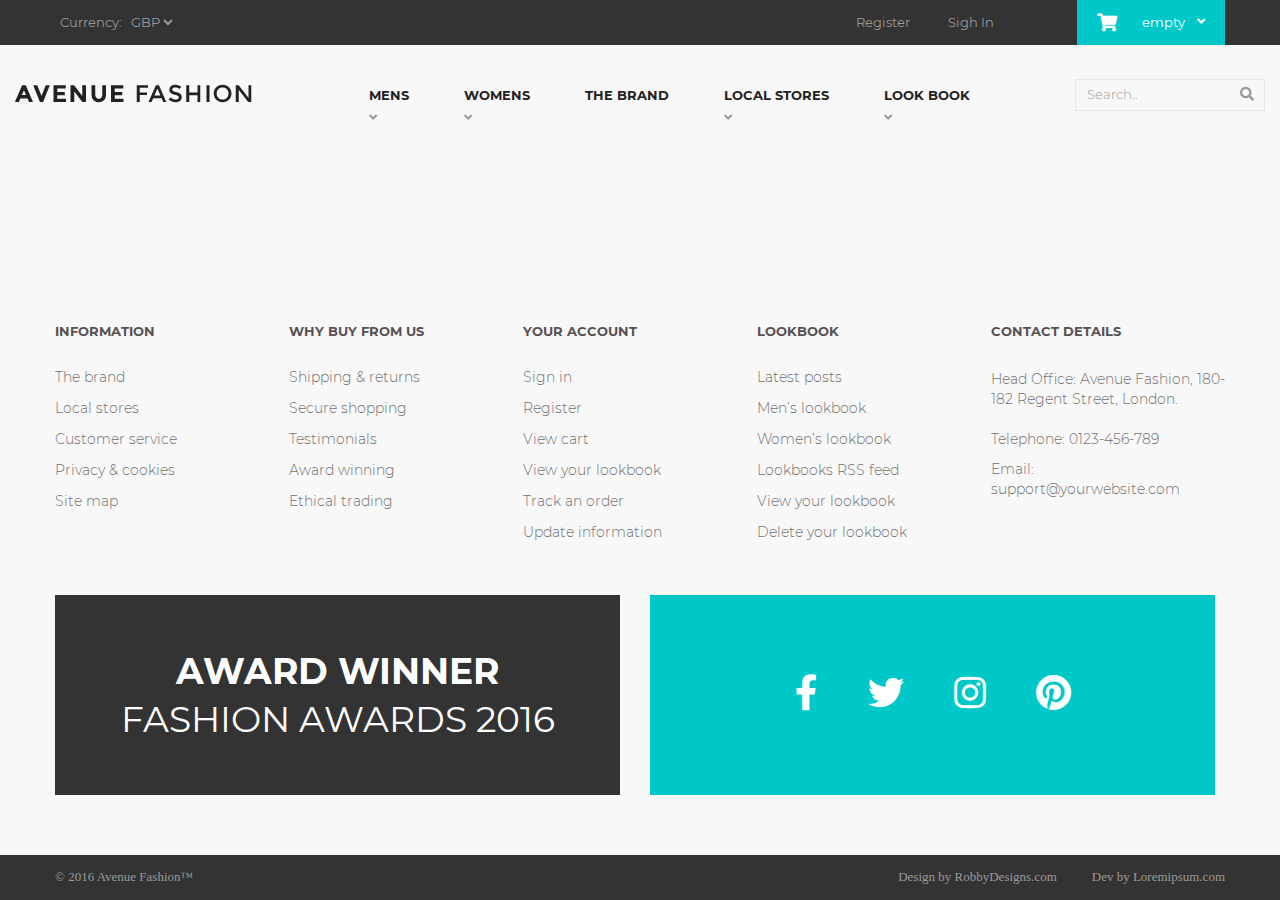
<file: app/index.html>
<!DOCTYPE html>
<html lang="en">

<head>
	<meta charset="UTF-8">
	<meta name="viewport" content="width=device-width, initial-scale=1.0">
	<title>Home</title>
	<link rel="stylesheet" href="libs/fontawesome/all.min.css">
	<link rel="stylesheet" href="css/libs.min.css">
	<link rel="stylesheet" href="css/style.min.css">
</head>

<body>

	<div class="wrapper">
		<div class="content">
			<header class="header">
				<div class="header__top header-top">
					<div class="container container--middle">
						<div class="header-top__inner">
							<form class="header-top__currency currency">
								<div class="currency__label">Currency:</div>
								<select class="currency__select">
									<option value="GBP">GBP</option>
									<option value="USD">USD</option>
									<option value="RUB">RUB</option>
								</select>
							</form>
							<div class="header-top__items">
								<a class="header-top__link" href="#">Register</a>
								<a class="header-top__link" href="#">Sigh In</a>
								<a class="header-top__basket" href="#">empty</a>
							</div>
						</div>
					</div>
				</div>

				<div class="header__bottom header-bottom">
					<div class="container">
						<div class="header-bottom__inner">
							<a class="header-bottom__logo" href="#">
								<img class="header-bottom__image" src="images/logo.png" alt="logo">
							</a>
							<div class="header-bottom__items">
								<nav class="header-bottom__menu menu">
									<ul class="menu__list">
										<li class="menu__item">
											<a class="menu__link menu__link--parent" href="#">Mens</a>
											<div class="menu__dropdown dropdown">
												<div class="dropdown__content">
													<div class="dropdown__column">
														<div class="dropdown__title">Casual</div>
														<ul class="dropdown__list">
															<li class="dropdown__item">
																<a class="dropdown__link" href="#">Jackets</a>
															</li>
															<li class="dropdown__item">
																<a class="dropdown__link" href="#">Hoodies & Sweatshirts</a>
															</li>
															<li class="dropdown__item">
																<a class="dropdown__link" href="#">Polo Shirts</a>
															</li>
															<li class="dropdown__item">
																<a class="dropdown__link" href="#">Sportswear</a>
															</li>
															<li class="dropdown__item">
																<a class="dropdown__link" href="#">Trousers & Chinos</a>
															</li>
															<li class="dropdown__item">
																<a class="dropdown__link" href="#">T-Shirts</a>
															</li>
														</ul>
													</div>
													<div class="dropdown__column">
														<div class="dropdown__title">Formal</div>
														<ul class="dropdown__list">
															<li class="dropdown__item">
																<a class="dropdown__link" href="#">Jackets</a>
															</li>
															<li class="dropdown__item">
																<a class="dropdown__link" href="#">Shirts</a>
															</li>
															<li class="dropdown__item">
																<a class="dropdown__link" href="#">Suits</a>
															</li>
															<li class="dropdown__item">
																<a class="dropdown__link" href="#">Trousers</a>
															</li>
														</ul>
													</div>
												</div>
												<div class="dropdown__banner">
													<a class="banner" href="#">
														<span>Autumn sale! </span>up to 50% off
													</a>
												</div>
											</div>
										</li>
										<li class="menu__item">
											<a class="menu__link menu__link--parent" href="#">Womens</a>
											<div class="menu__dropdown dropdown">
												<div class="dropdown__content">
													<div class="dropdown__column">
														<div class="dropdown__title">Casual</div>
														<ul class="dropdown__list">
															<li class="dropdown__item">
																<a class="dropdown__link" href="#">Jackets</a>
															</li>
															<li class="dropdown__item">
																<a class="dropdown__link" href="#">Hoodies & Sweatshirts</a>
															</li>
															<li class="dropdown__item">
																<a class="dropdown__link" href="#">Polo Shirts</a>
															</li>
															<li class="dropdown__item">
																<a class="dropdown__link" href="#">Sportswear</a>
															</li>
															<li class="dropdown__item">
																<a class="dropdown__link" href="#">Trousers & Chinos</a>
															</li>
															<li class="dropdown__item">
																<a class="dropdown__link" href="#">T-Shirts</a>
															</li>
														</ul>
													</div>
													<div class="dropdown__column">
														<div class="dropdown__title">Formal</div>
														<ul class="dropdown__list">
															<li class="dropdown__item">
																<a class="dropdown__link" href="#">Jackets</a>
															</li>
															<li class="dropdown__item">
																<a class="dropdown__link" href="#">Shirts</a>
															</li>
															<li class="dropdown__item">
																<a class="dropdown__link" href="#">Suits</a>
															</li>
															<li class="dropdown__item">
																<a class="dropdown__link" href="#">Trousers</a>
															</li>
														</ul>
													</div>
												</div>
												<div class="dropdown__banner">
													<a class="banner" href="#">
														<span>Autumn sale! </span>up to 50% off
													</a>
												</div>
											</div>
										</li>
										<li class="menu__item">
											<a class="menu__link" href="#">The Brand</a>
										</li>
										<li class="menu__item">
											<a class="menu__link menu__link--parent" href="#">Local Stores</a>
											<div class="menu__dropdown dropdown">
												<div class="dropdown__content">
													<div class="dropdown__column">
														<div class="dropdown__title">Casual</div>
														<ul class="dropdown__list">
															<li class="dropdown__item">
																<a class="dropdown__link" href="#">Jackets</a>
															</li>
															<li class="dropdown__item">
																<a class="dropdown__link" href="#">Hoodies & Sweatshirts</a>
															</li>
															<li class="dropdown__item">
																<a class="dropdown__link" href="#">Polo Shirts</a>
															</li>
															<li class="dropdown__item">
																<a class="dropdown__link" href="#">Sportswear</a>
															</li>
															<li class="dropdown__item">
																<a class="dropdown__link" href="#">Trousers & Chinos</a>
															</li>
															<li class="dropdown__item">
																<a class="dropdown__link" href="#">T-Shirts</a>
															</li>
														</ul>
													</div>
													<div class="dropdown__column">
														<div class="dropdown__title">Formal</div>
														<ul class="dropdown__list">
															<li class="dropdown__item">
																<a class="dropdown__link" href="#">Jackets</a>
															</li>
															<li class="dropdown__item">
																<a class="dropdown__link" href="#">Shirts</a>
															</li>
															<li class="dropdown__item">
																<a class="dropdown__link" href="#">Suits</a>
															</li>
															<li class="dropdown__item">
																<a class="dropdown__link" href="#">Trousers</a>
															</li>
														</ul>
													</div>
												</div>
												<div class="dropdown__banner">
													<a class="banner" href="#">
														<span>Autumn sale! </span>up to 50% off
													</a>
												</div>
											</div>
										</li>
										<li class="menu__item">
											<a class="menu__link menu__link--parent" href="#">Look Book</a>
											<div class="menu__dropdown dropdown">
												<div class="dropdown__content">
													<div class="dropdown__column">
														<div class="dropdown__title">Casual</div>
														<ul class="dropdown__list">
															<li class="dropdown__item">
																<a class="dropdown__link" href="#">Jackets</a>
															</li>
															<li class="dropdown__item">
																<a class="dropdown__link" href="#">Hoodies & Sweatshirts</a>
															</li>
															<li class="dropdown__item">
																<a class="dropdown__link" href="#">Polo Shirts</a>
															</li>
															<li class="dropdown__item">
																<a class="dropdown__link" href="#">Sportswear</a>
															</li>
															<li class="dropdown__item">
																<a class="dropdown__link" href="#">Trousers & Chinos</a>
															</li>
															<li class="dropdown__item">
																<a class="dropdown__link" href="#">T-Shirts</a>
															</li>
														</ul>
													</div>
													<div class="dropdown__column">
														<div class="dropdown__title">Formal</div>
														<ul class="dropdown__list">
															<li class="dropdown__item">
																<a class="dropdown__link" href="#">Jackets</a>
															</li>
															<li class="dropdown__item">
																<a class="dropdown__link" href="#">Shirts</a>
															</li>
															<li class="dropdown__item">
																<a class="dropdown__link" href="#">Suits</a>
															</li>
															<li class="dropdown__item">
																<a class="dropdown__link" href="#">Trousers</a>
															</li>
														</ul>
													</div>
												</div>
												<div class="dropdown__banner">
													<a class="banner" href="#">
														<span>Autumn sale! </span>up to 50% off
													</a>
												</div>
											</div>
										</li>
									</ul>
								</nav>
								<form class="header-bottom__search search">
									<input class="search__input" type="search" placeholder="Search..">
									<button class="search__btn" type="submit"><i class="fas fa-search"></i></button>
								</form>
							</div>
						</div>
					</div>

			</header>
			<main class="main"></main>
		</div>
		<footer class="footer">
			<div class="footer__top">
				<div class="container container--middle">
					<div class="footer__body">
						<div class="footer__row">

							<div class="footer__column">
								<div class="footer__title">Information</div>
								<ul class="footer__list">
									<li class="footer__item">
										<a class="footer__link" href="#">The brand</a>
									</li>
									<li class="footer__item">
										<a class="footer__link" href="#">Local stores</a>
									</li>
									<li class="footer__item">
										<a class="footer__link" href="#">Customer service</a>
									</li>
									<li class="footer__item">
										<a class="footer__link" href="#">Privacy & cookies</a>
									</li>
									<li class="footer__item">
										<a class="footer__link" href="#">Site map</a>
									</li>
								</ul>
							</div>

							<div class="footer__column">
								<div class="footer__title">Why buy from us</div>
								<ul class="footer__list">
									<li class="footer__item">
										<a class="footer__link" href="#">Shipping & returns</a>
									</li>
									<li class="footer__item">
										<a class="footer__link" href="#"> Secure shopping</a>
									</li>
									<li class="footer__item">
										<a class="footer__link" href="#">Testimonials</a>
									</li>
									<li class="footer__item">
										<a class="footer__link" href="#">Award winning</a>
									</li>
									<li class="footer__item">
										<a class="footer__link" href="#">Ethical trading</a>
									</li>
								</ul>
							</div>

							<div class="footer__column">
								<div class="footer__title">Your account</div>
								<ul class="footer__list">
									<li class="footer__item">
										<a class="footer__link" href="#">Sign in</a>
									</li>
									<li class="footer__item">
										<a class="footer__link" href="#">Register</a>
									</li>
									<li class="footer__item">
										<a class="footer__link" href="#"> View cart</a>
									</li>
									<li class="footer__item">
										<a class="footer__link" href="#">View your lookbook</a>
									</li>
									<li class="footer__item">
										<a class="footer__link" href="#">Track an order</a>
									</li>
									<li class="footer__item">
										<a class="footer__link" href="#">Update information</a>
									</li>
								</ul>
							</div>

							<div class="footer__column">
								<div class="footer__title">Lookbook</div>
								<ul class="footer__list">
									<li class="footer__item">
										<a class="footer__link" href="#">Latest posts</a>
									</li>
									<li class="footer__item">
										<a class="footer__link" href="#">Men’s lookbook</a>
									</li>
									<li class="footer__item">
										<a class="footer__link" href="#">Women’s lookbook</a>
									</li>
									<li class="footer__item">
										<a class="footer__link" href="#">Lookbooks RSS feed</a>
									</li>
									<li class="footer__item">
										<a class="footer__link" href="#">View your lookbook</a>
									</li>
									<li class="footer__item">
										<a class="footer__link" href="#">Delete your lookbook</a>
									</li>
								</ul>
							</div>

							<div class="footer__column">
								<div class="footer__title">contact details</div>
								<address class="footer__address">
									<a class="footer__address-map" href="#">Head Office: Avenue Fashion,
										180-182 Regent Street, London.</a>
									<a class="footer__address-phone" href="tel:0123456789">Telephone: 0123-456-789 </a>
									<a class="footer__address-email" href="mailto:support@yourwebsite.com">Email:
										support@yourwebsite.com</a>
								</address>
							</div>
						</div>
						<div class="footer__items">
							<div class="footer__items-column">
								<a class="banner" href="#">
									<span> award winner </span>fashion awards 2016
								</a>
							</div>
							<div class="footer__items-column">
								<div class="footer__items-social social">
									<a class="social__link" href="#"><i class="fab fa-facebook-f"></i></a>
									<a class="social__link" href="#"><i class="fab fa-twitter"></i></a>
									<a class="social__link" href="#"><i class="fab fa-instagram"></i></a>
									<a class="social__link" href="#"><i class="fab fa-pinterest"></i></a>
								</div>
							</div>
						</div>
					</div>
				</div>
			</div>
			<div class="footer__bottom">
				<div class="container container--middle">
					<div class="footer__bottom-line">
						<div class="footer__bottom-copy">© 2016 Avenue Fashion™</div>
						<div class="footer__bottom-links">
							<p class="footer__bottom-text">Design by <a class="footer__bottom-link" href="#">RobbyDesigns.com</a></p>
							<p class="footer__bottom-text">Dev by <a class="footer__bottom-link" href="#">Loremipsum.com</a></p>
						</div>
					</div>
				</div>
			</div>
		</footer>
	</div>



	<script src="https://ajax.googleapis.com/ajax/libs/jquery/3.5.1/jquery.min.js"></script>
	<script src="js/libs.min.js"></script>
	<script src="js/script.js"></script>
</body>

</html>
</file>
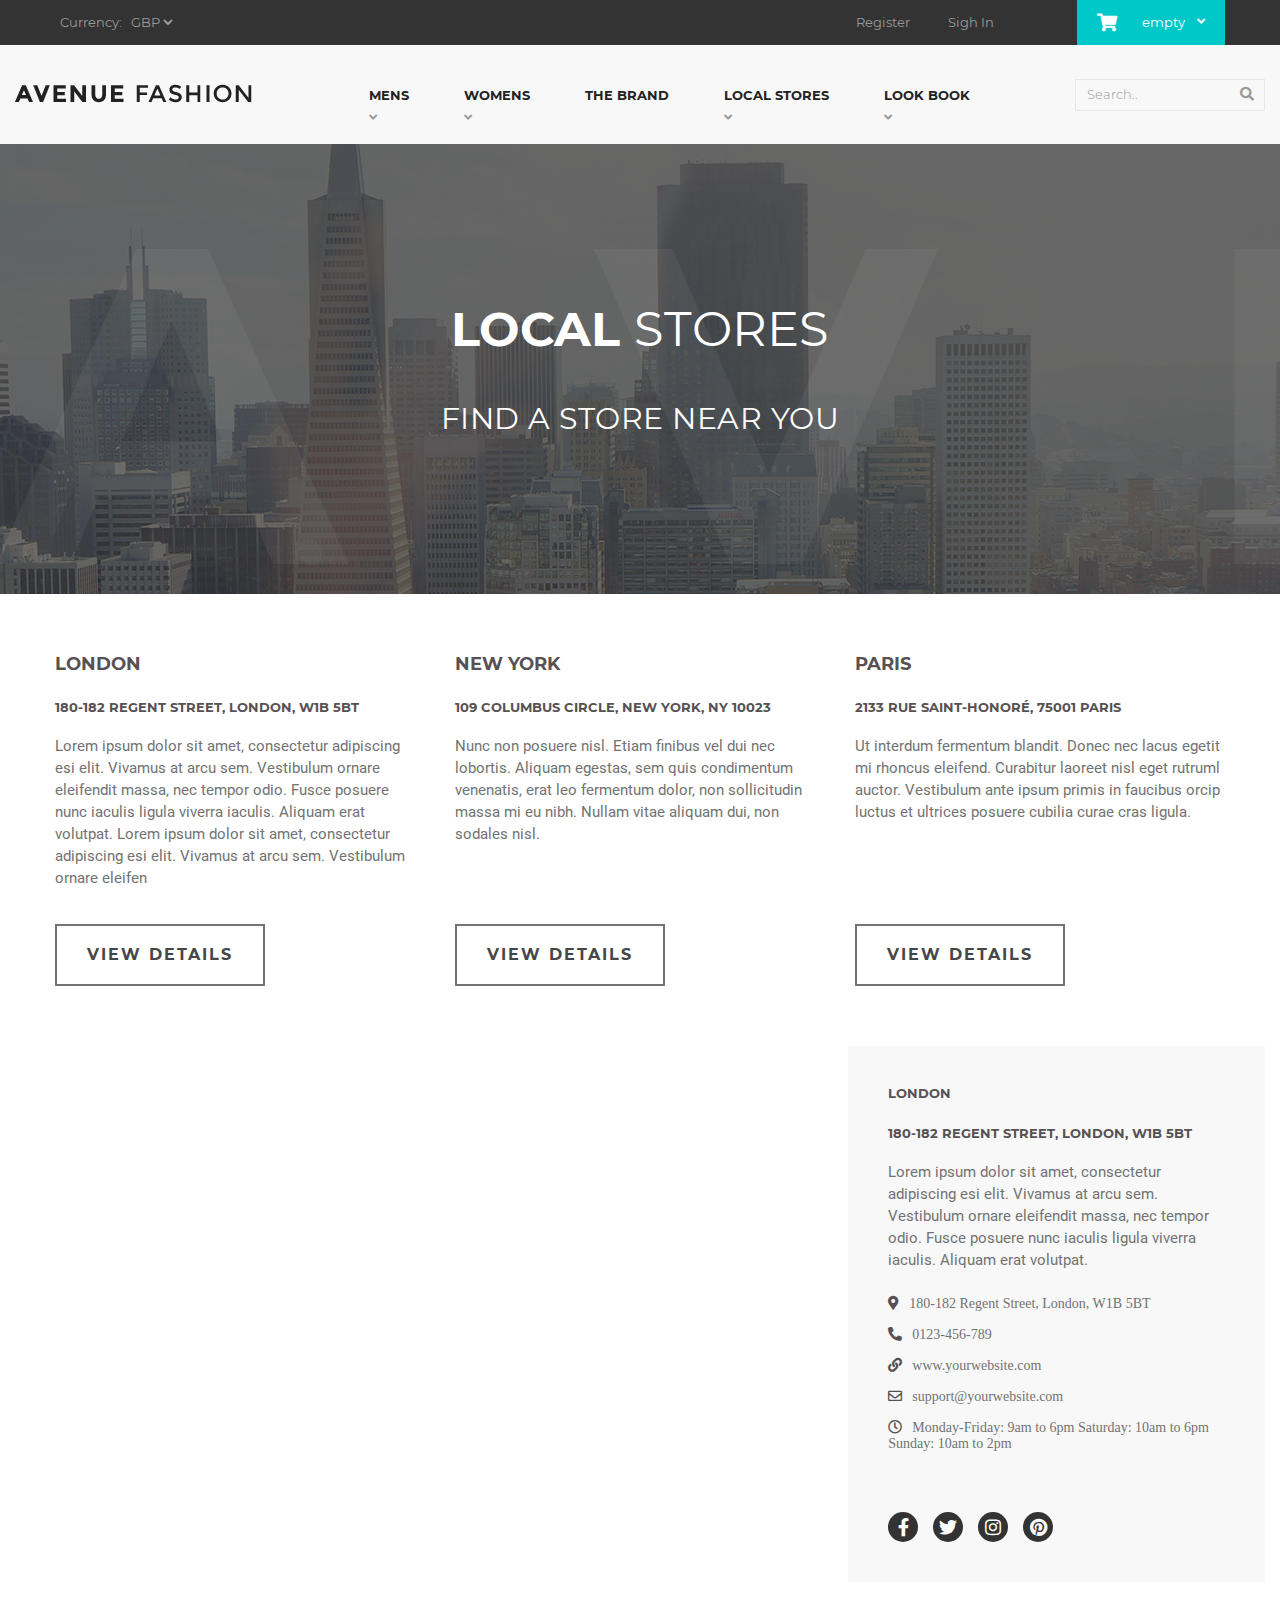
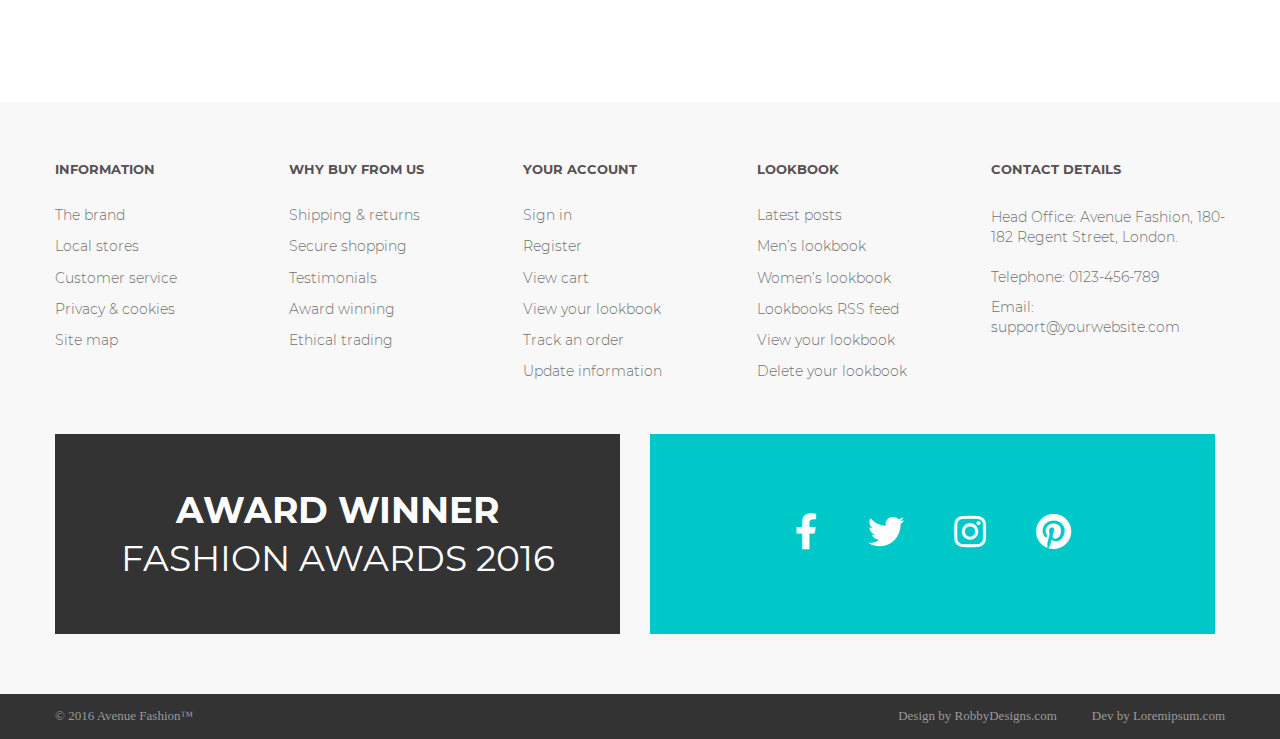
<file: app/local stores.html>
<!DOCTYPE html>
<html lang="en">

<head>
	<meta charset="UTF-8">
	<meta name="viewport" content="width=device-width, initial-scale=1.0">
	<title>Local Stores</title>
	<link rel="stylesheet" href="libs/fontawesome/all.min.css">
	<link rel="stylesheet" href="css/libs.min.css">
	<link rel="stylesheet" href="css/style.min.css">
</head>

<body>

	<div class="wrapper">
		<div class="content">
			<header class="header">
				<div class="header__top header-top">
					<div class="container container--middle">
						<div class="header-top__inner">
							<form class="header-top__currency currency">
								<div class="currency__label">Currency:</div>
								<select class="currency__select">
									<option value="GBP">GBP</option>
									<option value="USD">USD</option>
									<option value="RUB">RUB</option>
								</select>
							</form>
							<div class="header-top__items">
								<a class="header-top__link" href="#">Register</a>
								<a class="header-top__link" href="#">Sigh In</a>
								<a class="header-top__basket" href="#">empty</a>
							</div>
						</div>
					</div>
				</div>

				<div class="header__bottom header-bottom">
					<div class="container">
						<div class="header-bottom__inner">
							<a class="header-bottom__logo" href="#">
								<img class="header-bottom__image" src="images/logo.png" alt="logo">
							</a>
							<div class="header-bottom__items">
								<nav class="header-bottom__menu menu">
									<ul class="menu__list">
										<li class="menu__item">
											<a class="menu__link menu__link--parent" href="#">Mens</a>
											<div class="menu__dropdown dropdown">
												<div class="dropdown__content">
													<div class="dropdown__column">
														<div class="dropdown__title">Casual</div>
														<ul class="dropdown__list">
															<li class="dropdown__item">
																<a class="dropdown__link" href="#">Jackets</a>
															</li>
															<li class="dropdown__item">
																<a class="dropdown__link" href="#">Hoodies & Sweatshirts</a>
															</li>
															<li class="dropdown__item">
																<a class="dropdown__link" href="#">Polo Shirts</a>
															</li>
															<li class="dropdown__item">
																<a class="dropdown__link" href="#">Sportswear</a>
															</li>
															<li class="dropdown__item">
																<a class="dropdown__link" href="#">Trousers & Chinos</a>
															</li>
															<li class="dropdown__item">
																<a class="dropdown__link" href="#">T-Shirts</a>
															</li>
														</ul>
													</div>
													<div class="dropdown__column">
														<div class="dropdown__title">Formal</div>
														<ul class="dropdown__list">
															<li class="dropdown__item">
																<a class="dropdown__link" href="#">Jackets</a>
															</li>
															<li class="dropdown__item">
																<a class="dropdown__link" href="#">Shirts</a>
															</li>
															<li class="dropdown__item">
																<a class="dropdown__link" href="#">Suits</a>
															</li>
															<li class="dropdown__item">
																<a class="dropdown__link" href="#">Trousers</a>
															</li>
														</ul>
													</div>
												</div>
												<div class="dropdown__banner">
													<a class="banner" href="#">
														<span>Autumn sale! </span>up to 50% off
													</a>
												</div>
											</div>
										</li>
										<li class="menu__item">
											<a class="menu__link menu__link--parent" href="#">Womens</a>
											<div class="menu__dropdown dropdown">
												<div class="dropdown__content">
													<div class="dropdown__column">
														<div class="dropdown__title">Casual</div>
														<ul class="dropdown__list">
															<li class="dropdown__item">
																<a class="dropdown__link" href="#">Jackets</a>
															</li>
															<li class="dropdown__item">
																<a class="dropdown__link" href="#">Hoodies & Sweatshirts</a>
															</li>
															<li class="dropdown__item">
																<a class="dropdown__link" href="#">Polo Shirts</a>
															</li>
															<li class="dropdown__item">
																<a class="dropdown__link" href="#">Sportswear</a>
															</li>
															<li class="dropdown__item">
																<a class="dropdown__link" href="#">Trousers & Chinos</a>
															</li>
															<li class="dropdown__item">
																<a class="dropdown__link" href="#">T-Shirts</a>
															</li>
														</ul>
													</div>
													<div class="dropdown__column">
														<div class="dropdown__title">Formal</div>
														<ul class="dropdown__list">
															<li class="dropdown__item">
																<a class="dropdown__link" href="#">Jackets</a>
															</li>
															<li class="dropdown__item">
																<a class="dropdown__link" href="#">Shirts</a>
															</li>
															<li class="dropdown__item">
																<a class="dropdown__link" href="#">Suits</a>
															</li>
															<li class="dropdown__item">
																<a class="dropdown__link" href="#">Trousers</a>
															</li>
														</ul>
													</div>
												</div>
												<div class="dropdown__banner">
													<a class="banner" href="#">
														<span>Autumn sale! </span>up to 50% off
													</a>
												</div>
											</div>
										</li>
										<li class="menu__item">
											<a class="menu__link" href="#">The Brand</a>
										</li>
										<li class="menu__item">
											<a class="menu__link menu__link--parent" href="#">Local Stores</a>
											<div class="menu__dropdown dropdown">
												<div class="dropdown__content">
													<div class="dropdown__column">
														<div class="dropdown__title">Casual</div>
														<ul class="dropdown__list">
															<li class="dropdown__item">
																<a class="dropdown__link" href="#">Jackets</a>
															</li>
															<li class="dropdown__item">
																<a class="dropdown__link" href="#">Hoodies & Sweatshirts</a>
															</li>
															<li class="dropdown__item">
																<a class="dropdown__link" href="#">Polo Shirts</a>
															</li>
															<li class="dropdown__item">
																<a class="dropdown__link" href="#">Sportswear</a>
															</li>
															<li class="dropdown__item">
																<a class="dropdown__link" href="#">Trousers & Chinos</a>
															</li>
															<li class="dropdown__item">
																<a class="dropdown__link" href="#">T-Shirts</a>
															</li>
														</ul>
													</div>
													<div class="dropdown__column">
														<div class="dropdown__title">Formal</div>
														<ul class="dropdown__list">
															<li class="dropdown__item">
																<a class="dropdown__link" href="#">Jackets</a>
															</li>
															<li class="dropdown__item">
																<a class="dropdown__link" href="#">Shirts</a>
															</li>
															<li class="dropdown__item">
																<a class="dropdown__link" href="#">Suits</a>
															</li>
															<li class="dropdown__item">
																<a class="dropdown__link" href="#">Trousers</a>
															</li>
														</ul>
													</div>
												</div>
												<div class="dropdown__banner">
													<a class="banner" href="#">
														<span>Autumn sale! </span>up to 50% off
													</a>
												</div>
											</div>
										</li>
										<li class="menu__item">
											<a class="menu__link menu__link--parent" href="#">Look Book</a>
											<div class="menu__dropdown dropdown">
												<div class="dropdown__content">
													<div class="dropdown__column">
														<div class="dropdown__title">Casual</div>
														<ul class="dropdown__list">
															<li class="dropdown__item">
																<a class="dropdown__link" href="#">Jackets</a>
															</li>
															<li class="dropdown__item">
																<a class="dropdown__link" href="#">Hoodies & Sweatshirts</a>
															</li>
															<li class="dropdown__item">
																<a class="dropdown__link" href="#">Polo Shirts</a>
															</li>
															<li class="dropdown__item">
																<a class="dropdown__link" href="#">Sportswear</a>
															</li>
															<li class="dropdown__item">
																<a class="dropdown__link" href="#">Trousers & Chinos</a>
															</li>
															<li class="dropdown__item">
																<a class="dropdown__link" href="#">T-Shirts</a>
															</li>
														</ul>
													</div>
													<div class="dropdown__column">
														<div class="dropdown__title">Formal</div>
														<ul class="dropdown__list">
															<li class="dropdown__item">
																<a class="dropdown__link" href="#">Jackets</a>
															</li>
															<li class="dropdown__item">
																<a class="dropdown__link" href="#">Shirts</a>
															</li>
															<li class="dropdown__item">
																<a class="dropdown__link" href="#">Suits</a>
															</li>
															<li class="dropdown__item">
																<a class="dropdown__link" href="#">Trousers</a>
															</li>
														</ul>
													</div>
												</div>
												<div class="dropdown__banner">
													<a class="banner" href="#">
														<span>Autumn sale! </span>up to 50% off
													</a>
												</div>
											</div>
										</li>
									</ul>
								</nav>
								<form class="header-bottom__search search">
									<input class="search__input" type="search" placeholder="Search..">
									<button class="search__btn" type="submit"><i class="fas fa-search"></i></button>
								</form>
							</div>
						</div>
					</div>

			</header>

			<main class="main">
				<section class="slogan" style="background-image: url(images/slogan.jpg);">
					<div class="slogan__content">
						<div class="slogan__title"><span>Local </span>Stores</div>
						<div class="slogan__subtitle">Find a store near you</div>
					</div>
				</section>

				<section class="cities">
					<div class="container container--middle">
						<div class="cities__inner">
							<ul class="cities__list">
								<li class="cities__item">
									<div class="cities__title">London</div>
									<a class="cities__subtitle" href="#">180-182 Regent Street, London, W1B 5BT</a>
									<div class="cities__text">Lorem ipsum dolor sit amet, consectetur adipiscing esi elit. Vivamus at arcu
										sem. Vestibulum ornare eleifendit massa, nec tempor odio. Fusce posuere nunc iaculis ligula viverra
										iaculis. Aliquam erat volutpat.

										Lorem ipsum dolor sit amet, consectetur adipiscing esi elit. Vivamus at arcu
										sem. Vestibulum ornare eleifen</div>
									<a class="cities__btn btn" href="#">View Details</a>
								</li>

								<li class="cities__item">
									<div class="cities__title">New York</div>
									<a class="cities__subtitle" href="#">109 Columbus Circle, New York, NY 10023</a>
									<div class="cities__text">Nunc non posuere nisl. Etiam finibus vel dui nec lobortis. Aliquam egestas,
										sem quis condimentum venenatis, erat leo fermentum dolor, non sollicitudin massa mi eu nibh. Nullam
										vitae aliquam dui, non sodales nisl.</div>
									<a class="cities__btn btn" href="#">View Details</a>
								</li>

								<li class="cities__item">
									<div class="cities__title">Paris</div>
									<a class="cities__subtitle" href="#">2133 Rue Saint-Honoré, 75001 Paris</a>
									<div class="cities__text">Ut interdum fermentum blandit. Donec nec lacus egetit mi rhoncus eleifend.
										Curabitur laoreet nisl eget rutruml auctor. Vestibulum ante ipsum primis in faucibus orcip luctus et
										ultrices posuere cubilia curae cras ligula.</div>
									<a class="cities__btn btn" href="#">View Details</a>
								</li>
							</ul>
						</div>
					</div>
				</section>

				<section class="stores">
					<div class="container container--fluid">
						<div class="stores__inner">
							<div class="stores__map">
								<iframe
									src="https://www.google.com/maps/embed?pb=!1m18!1m12!1m3!1d158857.7281078523!2d-0.2416804375114147!3d51.52877184053824!2m3!1f0!2f0!3f0!3m2!1i1024!2i768!4f13.1!3m3!1m2!1s0x47d8a00baf21de75%3A0x52963a5addd52a99!2z0JvQvtC90LTQvtC9LCDQktC10LvQuNC60L7QsdGA0LjRgtCw0L3QuNGP!5e0!3m2!1sru!2sru!4v1600768326609!5m2!1sru!2sru"
									width="100%" height="100%" frameborder="0" style="border:0;" allowfullscreen="" aria-hidden="false"
									tabindex="0"></iframe>
							</div>
							<div class="stores__info">
								<div class="stores__title">London</div>
								<div class="stores__subtitle">180-182 Regent Street, London, W1B 5BT</div>
								<div class="stores__text">Lorem ipsum dolor sit amet, consectetur adipiscing esi elit. Vivamus at arcu
									sem. Vestibulum ornare eleifendit massa, nec tempor odio. Fusce posuere nunc iaculis ligula viverra
									iaculis. Aliquam erat volutpat.</div>
								<address class="stores__address">
									<p class="stores__line"><i class="fas fa-map-marker-alt"></i>180-182 Regent Street, London, W1B 5BT
									</p>
									<p class="stores__line"><i class="fas fa-phone-alt"></i><a href="tel:0123456789">0123-456-789</a></p>
									<p class="stores__line"><i class="fas fa-link"></i><a href="#">www.yourwebsite.com</a></p>
									<p class="stores__line"><i class="far fa-envelope"></i><a
											href="mailto:support@yourwebsite.com">support@yourwebsite.com</a></p>
									<p class="stores__line"><i class="far fa-clock"></i>Monday-Friday: 9am to 6pm Saturday: 10am to 6pm
										Sunday: 10am to 2pm</p>
								</address>
								<div class="stores__social">
									<a class="stores__social-link" href="#"><i class="fab fa-facebook-f"></i></a>
									<a class="stores__social-link" href="#"><i class="fab fa-twitter"></i></a>
									<a class="stores__social-link" href="#"><i class="fab fa-instagram"></i></a>
									<a class="stores__social-link" href="#"><i class="fab fa-pinterest"></i></a>
								</div>
							</div>
						</div>
					</div>
				</section>


			</main>
		</div>

		<footer class="footer">
			<div class="footer__top">
				<div class="container container--middle">
					<div class="footer__body">
						<div class="footer__row">

							<div class="footer__column">
								<div class="footer__title">Information</div>
								<ul class="footer__list">
									<li class="footer__item">
										<a class="footer__link" href="#">The brand</a>
									</li>
									<li class="footer__item">
										<a class="footer__link" href="#">Local stores</a>
									</li>
									<li class="footer__item">
										<a class="footer__link" href="#">Customer service</a>
									</li>
									<li class="footer__item">
										<a class="footer__link" href="#">Privacy & cookies</a>
									</li>
									<li class="footer__item">
										<a class="footer__link" href="#">Site map</a>
									</li>
								</ul>
							</div>

							<div class="footer__column">
								<div class="footer__title">Why buy from us</div>
								<ul class="footer__list">
									<li class="footer__item">
										<a class="footer__link" href="#">Shipping & returns</a>
									</li>
									<li class="footer__item">
										<a class="footer__link" href="#"> Secure shopping</a>
									</li>
									<li class="footer__item">
										<a class="footer__link" href="#">Testimonials</a>
									</li>
									<li class="footer__item">
										<a class="footer__link" href="#">Award winning</a>
									</li>
									<li class="footer__item">
										<a class="footer__link" href="#">Ethical trading</a>
									</li>
								</ul>
							</div>

							<div class="footer__column">
								<div class="footer__title">Your account</div>
								<ul class="footer__list">
									<li class="footer__item">
										<a class="footer__link" href="#">Sign in</a>
									</li>
									<li class="footer__item">
										<a class="footer__link" href="#">Register</a>
									</li>
									<li class="footer__item">
										<a class="footer__link" href="#"> View cart</a>
									</li>
									<li class="footer__item">
										<a class="footer__link" href="#">View your lookbook</a>
									</li>
									<li class="footer__item">
										<a class="footer__link" href="#">Track an order</a>
									</li>
									<li class="footer__item">
										<a class="footer__link" href="#">Update information</a>
									</li>
								</ul>
							</div>

							<div class="footer__column">
								<div class="footer__title">Lookbook</div>
								<ul class="footer__list">
									<li class="footer__item">
										<a class="footer__link" href="#">Latest posts</a>
									</li>
									<li class="footer__item">
										<a class="footer__link" href="#">Men’s lookbook</a>
									</li>
									<li class="footer__item">
										<a class="footer__link" href="#">Women’s lookbook</a>
									</li>
									<li class="footer__item">
										<a class="footer__link" href="#">Lookbooks RSS feed</a>
									</li>
									<li class="footer__item">
										<a class="footer__link" href="#">View your lookbook</a>
									</li>
									<li class="footer__item">
										<a class="footer__link" href="#">Delete your lookbook</a>
									</li>
								</ul>
							</div>

							<div class="footer__column">
								<div class="footer__title">contact details</div>
								<address class="footer__address">
									<a class="footer__address-map" href="#">Head Office: Avenue Fashion,
										180-182 Regent Street, London.</a>
									<a class="footer__address-phone" href="tel:0123456789">Telephone: 0123-456-789 </a>
									<a class="footer__address-email" href="mailto:support@yourwebsite.com">Email:
										support@yourwebsite.com</a>
								</address>
							</div>
						</div>
						<ul class="footer__items">
							<li class="footer__items-column">
								<a class="banner" href="#">
									<span> award winner </span>fashion awards 2016
								</a>
							</li>
							<li class="footer__items-column">
								<div class="footer__items-social social">
									<a class="social__link" href="#"><i class="fab fa-facebook-f"></i></a>
									<a class="social__link" href="#"><i class="fab fa-twitter"></i></a>
									<a class="social__link" href="#"><i class="fab fa-instagram"></i></a>
									<a class="social__link" href="#"><i class="fab fa-pinterest"></i></a>
								</div>
							</li>
						</ul>
					</div>
				</div>
			</div>
			<div class="footer__bottom">
				<div class="container container--middle">
					<div class="footer__bottom-line">
						<div class="footer__bottom-copy">© 2016 Avenue Fashion™</div>
						<div class="footer__bottom-links">
							<p class="footer__bottom-text">Design by <a class="footer__bottom-link" href="#">RobbyDesigns.com</a></p>
							<p class="footer__bottom-text">Dev by <a class="footer__bottom-link" href="#">Loremipsum.com</a></p>
						</div>
					</div>
				</div>
			</div>
		</footer>
	</div>



	<script src="https://ajax.googleapis.com/ajax/libs/jquery/3.5.1/jquery.min.js"></script>
	<script src="js/libs.min.js"></script>
	<script src="js/script.js"></script>
</body>

</html>
</file>
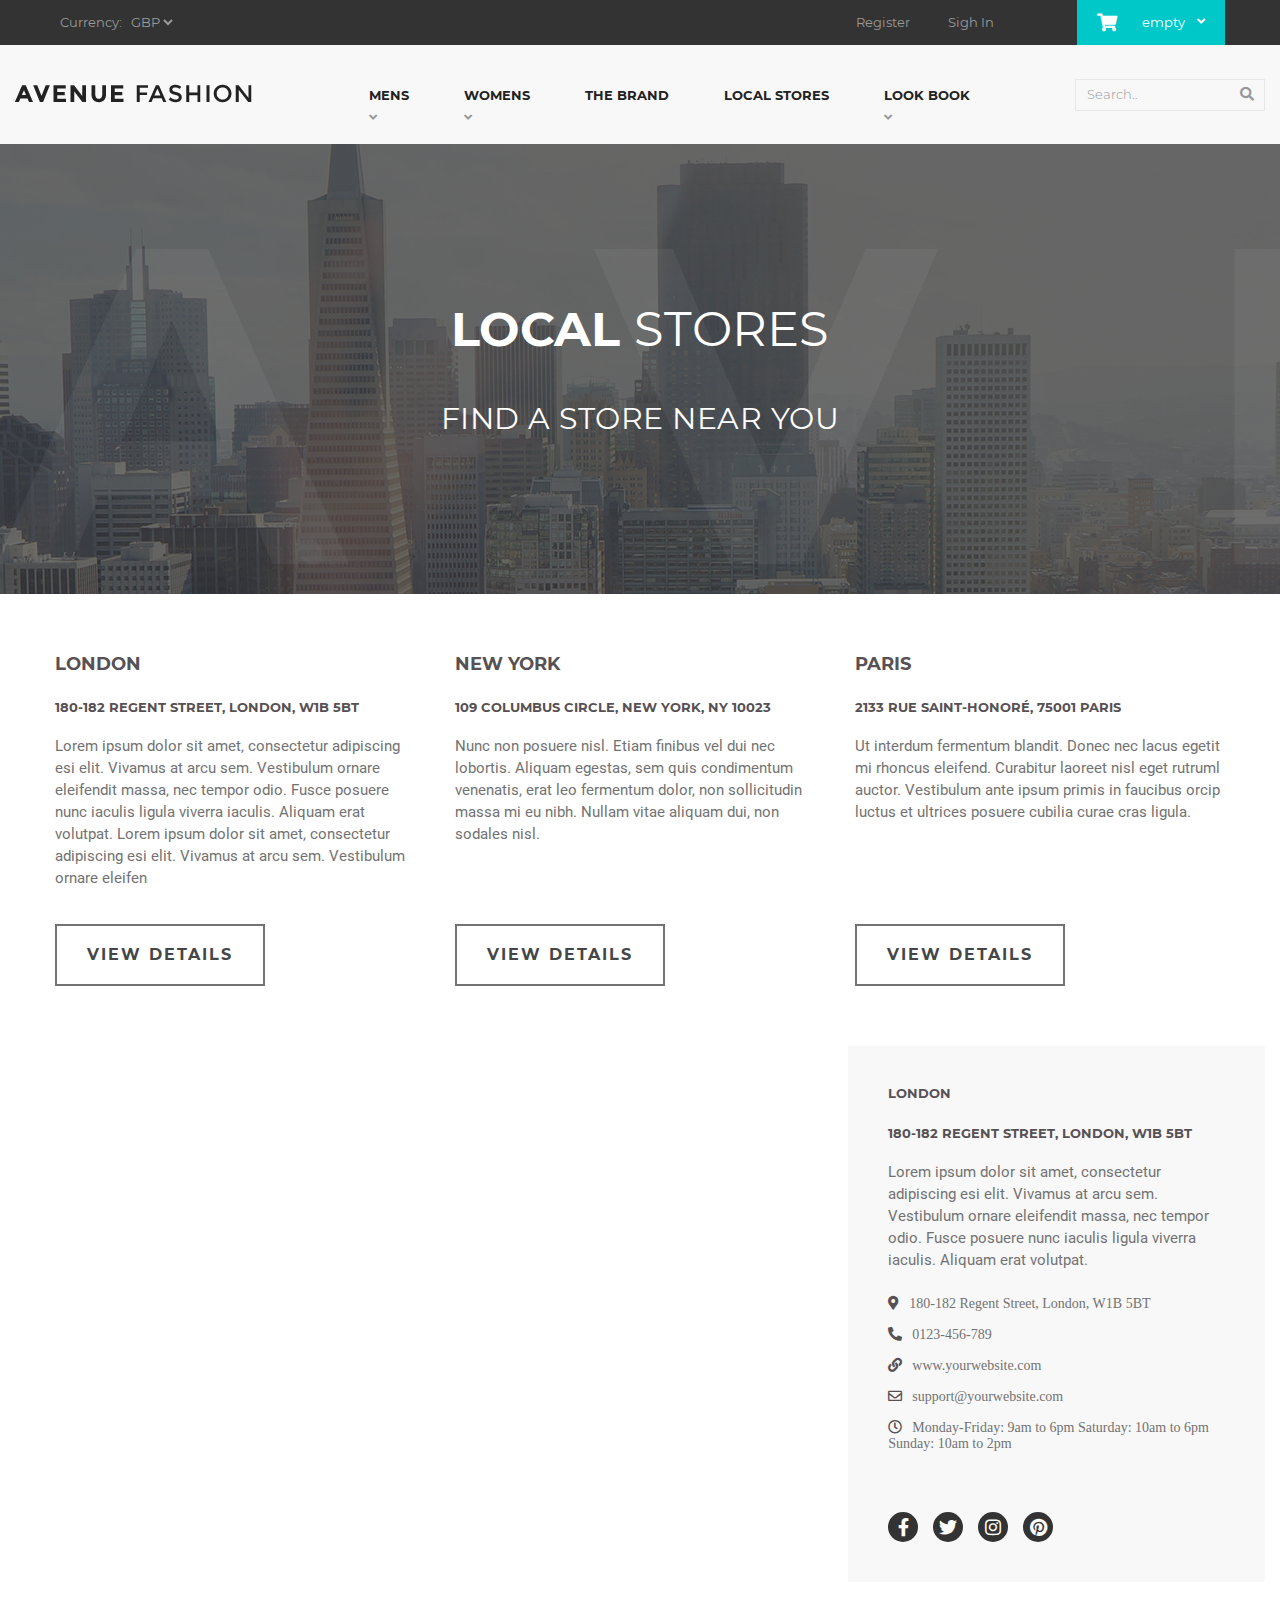
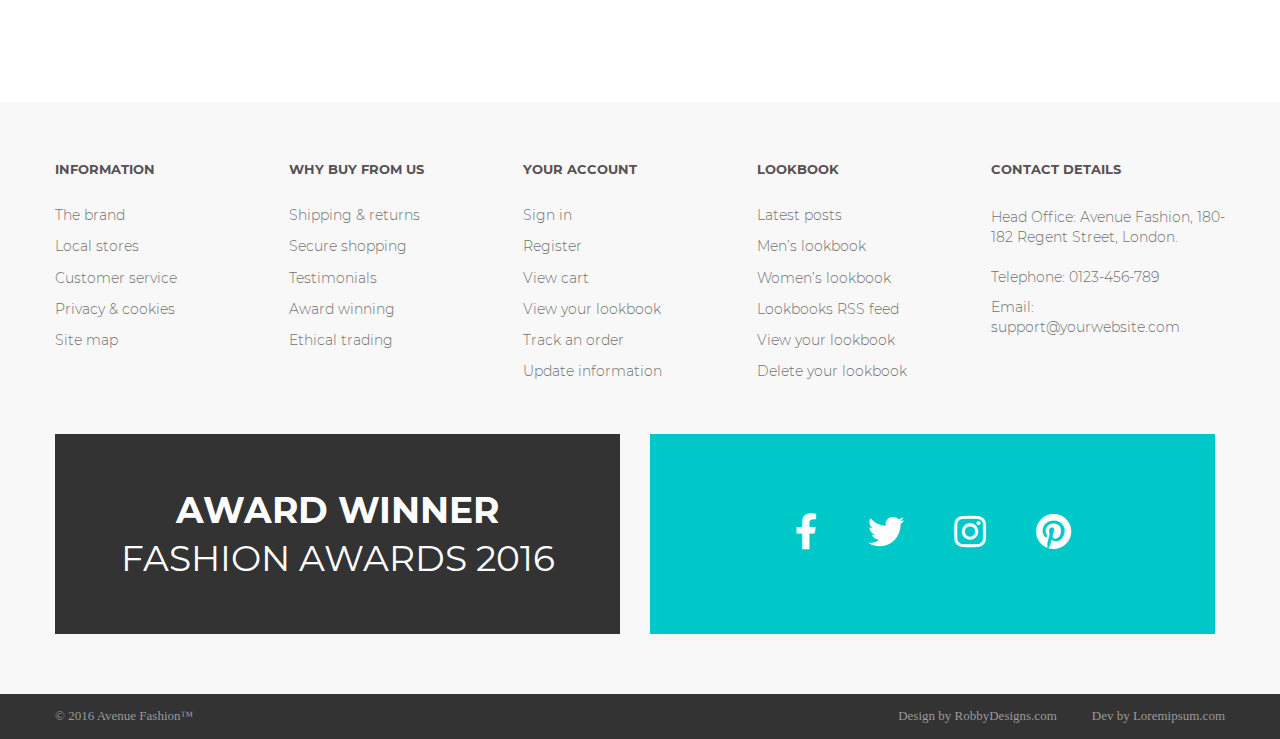
<file: app/local-stores.html>
<!DOCTYPE html>
<html lang="en">

<head>
	<meta charset="UTF-8">
	<meta name="viewport" content="width=device-width, initial-scale=1.0">
	<title>Local Stores</title>
	<link rel="stylesheet" href="libs/fontawesome/all.min.css">
	<link rel="stylesheet" href="css/libs.min.css">
	<link rel="stylesheet" href="css/style.min.css">
</head>

<body>

	<div class="wrapper">
		<div class="content">
			<header class="header">
				<div class="header__top header-top">
					<div class="container container--middle">
						<div class="header-top__inner">
							<form class="header-top__currency currency">
								<div class="currency__label">Currency:</div>
								<select class="currency__select">
									<option value="GBP">GBP</option>
									<option value="USD">USD</option>
									<option value="RUB">RUB</option>
								</select>
							</form>
							<div class="header-top__items">
								<a class="header-top__link" href="sign-up.html">Register</a>
								<a class="header-top__link" href="sign-up.html">Sigh In</a>
								<a class="header-top__basket" href="#">empty</a>
							</div>
						</div>
					</div>
				</div>

				<div class="header__bottom header-bottom">
					<div class="container">
						<div class="header-bottom__inner">
							<a class="header-bottom__logo" href="index.html">
								<img class="header-bottom__image" src="images/logo.png" alt="logo">
							</a>
							<div class="header-bottom__items">
								<nav class="header-bottom__menu menu">
									<ul class="menu__list">
										<li class="menu__item">
											<a class="menu__link menu__link--parent" href="#">Mens</a>
											<div class="menu__dropdown dropdown">
												<div class="dropdown__content">
													<div class="dropdown__column">
														<div class="dropdown__title">Casual</div>
														<ul class="dropdown__list">
															<li class="dropdown__item">
																<a class="dropdown__link" href="#">Jackets</a>
															</li>
															<li class="dropdown__item">
																<a class="dropdown__link" href="#">Hoodies & Sweatshirts</a>
															</li>
															<li class="dropdown__item">
																<a class="dropdown__link" href="#">Polo Shirts</a>
															</li>
															<li class="dropdown__item">
																<a class="dropdown__link" href="#">Sportswear</a>
															</li>
															<li class="dropdown__item">
																<a class="dropdown__link" href="#">Trousers & Chinos</a>
															</li>
															<li class="dropdown__item">
																<a class="dropdown__link" href="#">T-Shirts</a>
															</li>
														</ul>
													</div>
													<div class="dropdown__column">
														<div class="dropdown__title">Formal</div>
														<ul class="dropdown__list">
															<li class="dropdown__item">
																<a class="dropdown__link" href="#">Jackets</a>
															</li>
															<li class="dropdown__item">
																<a class="dropdown__link" href="#">Shirts</a>
															</li>
															<li class="dropdown__item">
																<a class="dropdown__link" href="#">Suits</a>
															</li>
															<li class="dropdown__item">
																<a class="dropdown__link" href="#">Trousers</a>
															</li>
														</ul>
													</div>
												</div>
												<div class="dropdown__banner">
													<a class="banner" href="#">
														<span>Autumn sale! </span>up to 50% off
													</a>
												</div>
											</div>
										</li>
										<li class="menu__item">
											<a class="menu__link menu__link--parent" href="#">Womens</a>
											<div class="menu__dropdown dropdown">
												<div class="dropdown__content">
													<div class="dropdown__column">
														<div class="dropdown__title">Casual</div>
														<ul class="dropdown__list">
															<li class="dropdown__item">
																<a class="dropdown__link" href="#">Jackets</a>
															</li>
															<li class="dropdown__item">
																<a class="dropdown__link" href="#">Hoodies & Sweatshirts</a>
															</li>
															<li class="dropdown__item">
																<a class="dropdown__link" href="#">Polo Shirts</a>
															</li>
															<li class="dropdown__item">
																<a class="dropdown__link" href="#">Sportswear</a>
															</li>
															<li class="dropdown__item">
																<a class="dropdown__link" href="#">Trousers & Chinos</a>
															</li>
															<li class="dropdown__item">
																<a class="dropdown__link" href="#">T-Shirts</a>
															</li>
														</ul>
													</div>
													<div class="dropdown__column">
														<div class="dropdown__title">Formal</div>
														<ul class="dropdown__list">
															<li class="dropdown__item">
																<a class="dropdown__link" href="#">Jackets</a>
															</li>
															<li class="dropdown__item">
																<a class="dropdown__link" href="#">Shirts</a>
															</li>
															<li class="dropdown__item">
																<a class="dropdown__link" href="#">Suits</a>
															</li>
															<li class="dropdown__item">
																<a class="dropdown__link" href="#">Trousers</a>
															</li>
														</ul>
													</div>
												</div>
												<div class="dropdown__banner">
													<a class="banner" href="#">
														<span>Autumn sale! </span>up to 50% off
													</a>
												</div>
											</div>
										</li>
										<li class="menu__item">
											<a class="menu__link" href="the-brands.html">The Brand</a>
										</li>
										<li class="menu__item">
											<a class="menu__link" href="local-stores.html">Local Stores</a>											
										</li>
										<li class="menu__item">
											<a class="menu__link menu__link--parent" href="#">Look Book</a>
											<div class="menu__dropdown dropdown">
												<div class="dropdown__content">
													<div class="dropdown__column">
														<div class="dropdown__title">Casual</div>
														<ul class="dropdown__list">
															<li class="dropdown__item">
																<a class="dropdown__link" href="#">Jackets</a>
															</li>
															<li class="dropdown__item">
																<a class="dropdown__link" href="#">Hoodies & Sweatshirts</a>
															</li>
															<li class="dropdown__item">
																<a class="dropdown__link" href="#">Polo Shirts</a>
															</li>
															<li class="dropdown__item">
																<a class="dropdown__link" href="#">Sportswear</a>
															</li>
															<li class="dropdown__item">
																<a class="dropdown__link" href="#">Trousers & Chinos</a>
															</li>
															<li class="dropdown__item">
																<a class="dropdown__link" href="#">T-Shirts</a>
															</li>
														</ul>
													</div>
													<div class="dropdown__column">
														<div class="dropdown__title">Formal</div>
														<ul class="dropdown__list">
															<li class="dropdown__item">
																<a class="dropdown__link" href="#">Jackets</a>
															</li>
															<li class="dropdown__item">
																<a class="dropdown__link" href="#">Shirts</a>
															</li>
															<li class="dropdown__item">
																<a class="dropdown__link" href="#">Suits</a>
															</li>
															<li class="dropdown__item">
																<a class="dropdown__link" href="#">Trousers</a>
															</li>
														</ul>
													</div>
												</div>
												<div class="dropdown__banner">
													<a class="banner" href="#">
														<span>Autumn sale! </span>up to 50% off
													</a>
												</div>
											</div>
										</li>
									</ul>
								</nav>
								<form class="header-bottom__search search">
									<input class="search__input" type="search" placeholder="Search..">
									<button class="search__btn" type="submit"><i class="fas fa-search"></i></button>
								</form>
							</div>
						</div>
					</div>

			</header>

			<main class="main">
				<section class="slogan" style="background-image: url(images/slogan.jpg);">
					<div class="slogan__content">
						<div class="slogan__title"><span>Local </span>Stores</div>
						<div class="slogan__subtitle">Find a store near you</div>
					</div>
				</section>

				<section class="cities">
					<div class="container container--middle">
						<div class="cities__inner">
							<ul class="cities__list">
								<li class="cities__item">
									<div class="cities__title">London</div>
									<a class="cities__subtitle" href="#">180-182 Regent Street, London, W1B 5BT</a>
									<div class="cities__text">Lorem ipsum dolor sit amet, consectetur adipiscing esi elit. Vivamus at arcu
										sem. Vestibulum ornare eleifendit massa, nec tempor odio. Fusce posuere nunc iaculis ligula viverra
										iaculis. Aliquam erat volutpat.

										Lorem ipsum dolor sit amet, consectetur adipiscing esi elit. Vivamus at arcu
										sem. Vestibulum ornare eleifen</div>
									<a class="cities__btn btn" href="#">View Details</a>
								</li>

								<li class="cities__item">
									<div class="cities__title">New York</div>
									<a class="cities__subtitle" href="#">109 Columbus Circle, New York, NY 10023</a>
									<div class="cities__text">Nunc non posuere nisl. Etiam finibus vel dui nec lobortis. Aliquam egestas,
										sem quis condimentum venenatis, erat leo fermentum dolor, non sollicitudin massa mi eu nibh. Nullam
										vitae aliquam dui, non sodales nisl.</div>
									<a class="cities__btn btn" href="#">View Details</a>
								</li>

								<li class="cities__item">
									<div class="cities__title">Paris</div>
									<a class="cities__subtitle" href="#">2133 Rue Saint-Honoré, 75001 Paris</a>
									<div class="cities__text">Ut interdum fermentum blandit. Donec nec lacus egetit mi rhoncus eleifend.
										Curabitur laoreet nisl eget rutruml auctor. Vestibulum ante ipsum primis in faucibus orcip luctus et
										ultrices posuere cubilia curae cras ligula.</div>
									<a class="cities__btn btn" href="#">View Details</a>
								</li>
							</ul>
						</div>
					</div>
				</section>

				<section class="stores">
					<div class="container container--fluid">
						<div class="stores__inner">
							<div class="stores__map">
								<iframe
									src="https://www.google.com/maps/embed?pb=!1m18!1m12!1m3!1d158857.7281078523!2d-0.2416804375114147!3d51.52877184053824!2m3!1f0!2f0!3f0!3m2!1i1024!2i768!4f13.1!3m3!1m2!1s0x47d8a00baf21de75%3A0x52963a5addd52a99!2z0JvQvtC90LTQvtC9LCDQktC10LvQuNC60L7QsdGA0LjRgtCw0L3QuNGP!5e0!3m2!1sru!2sru!4v1600768326609!5m2!1sru!2sru"
									width="100%" height="100%" frameborder="0" style="border:0;" allowfullscreen="" aria-hidden="false"
									tabindex="0"></iframe>
							</div>
							<div class="stores__info">
								<div class="stores__title">London</div>
								<div class="stores__subtitle">180-182 Regent Street, London, W1B 5BT</div>
								<div class="stores__text">Lorem ipsum dolor sit amet, consectetur adipiscing esi elit. Vivamus at arcu
									sem. Vestibulum ornare eleifendit massa, nec tempor odio. Fusce posuere nunc iaculis ligula viverra
									iaculis. Aliquam erat volutpat.</div>
								<address class="stores__address">
									<p class="stores__line"><i class="fas fa-map-marker-alt"></i>180-182 Regent Street, London, W1B 5BT
									</p>
									<p class="stores__line"><i class="fas fa-phone-alt"></i><a href="tel:0123456789">0123-456-789</a></p>
									<p class="stores__line"><i class="fas fa-link"></i><a href="#">www.yourwebsite.com</a></p>
									<p class="stores__line"><i class="far fa-envelope"></i><a
											href="mailto:support@yourwebsite.com">support@yourwebsite.com</a></p>
									<p class="stores__line"><i class="far fa-clock"></i>Monday-Friday: 9am to 6pm Saturday: 10am to 6pm
										Sunday: 10am to 2pm</p>
								</address>
								<div class="stores__social">
									<a class="stores__social-link" href="#"><i class="fab fa-facebook-f"></i></a>
									<a class="stores__social-link" href="#"><i class="fab fa-twitter"></i></a>
									<a class="stores__social-link" href="#"><i class="fab fa-instagram"></i></a>
									<a class="stores__social-link" href="#"><i class="fab fa-pinterest"></i></a>
								</div>
							</div>
						</div>
					</div>
				</section>


			</main>
		</div>

		<footer class="footer">
			<div class="footer__top">
				<div class="container container--middle">
					<div class="footer__body">
						<div class="footer__row">

							<div class="footer__column">
								<div class="footer__title">Information</div>
								<ul class="footer__list">
									<li class="footer__item">
										<a class="footer__link" href="#">The brand</a>
									</li>
									<li class="footer__item">
										<a class="footer__link" href="#">Local stores</a>
									</li>
									<li class="footer__item">
										<a class="footer__link" href="#">Customer service</a>
									</li>
									<li class="footer__item">
										<a class="footer__link" href="#">Privacy & cookies</a>
									</li>
									<li class="footer__item">
										<a class="footer__link" href="#">Site map</a>
									</li>
								</ul>
							</div>

							<div class="footer__column">
								<div class="footer__title">Why buy from us</div>
								<ul class="footer__list">
									<li class="footer__item">
										<a class="footer__link" href="#">Shipping & returns</a>
									</li>
									<li class="footer__item">
										<a class="footer__link" href="#"> Secure shopping</a>
									</li>
									<li class="footer__item">
										<a class="footer__link" href="#">Testimonials</a>
									</li>
									<li class="footer__item">
										<a class="footer__link" href="#">Award winning</a>
									</li>
									<li class="footer__item">
										<a class="footer__link" href="#">Ethical trading</a>
									</li>
								</ul>
							</div>

							<div class="footer__column">
								<div class="footer__title">Your account</div>
								<ul class="footer__list">
									<li class="footer__item">
										<a class="footer__link" href="#">Sign in</a>
									</li>
									<li class="footer__item">
										<a class="footer__link" href="#">Register</a>
									</li>
									<li class="footer__item">
										<a class="footer__link" href="#"> View cart</a>
									</li>
									<li class="footer__item">
										<a class="footer__link" href="#">View your lookbook</a>
									</li>
									<li class="footer__item">
										<a class="footer__link" href="#">Track an order</a>
									</li>
									<li class="footer__item">
										<a class="footer__link" href="#">Update information</a>
									</li>
								</ul>
							</div>

							<div class="footer__column">
								<div class="footer__title">Lookbook</div>
								<ul class="footer__list">
									<li class="footer__item">
										<a class="footer__link" href="#">Latest posts</a>
									</li>
									<li class="footer__item">
										<a class="footer__link" href="#">Men’s lookbook</a>
									</li>
									<li class="footer__item">
										<a class="footer__link" href="#">Women’s lookbook</a>
									</li>
									<li class="footer__item">
										<a class="footer__link" href="#">Lookbooks RSS feed</a>
									</li>
									<li class="footer__item">
										<a class="footer__link" href="#">View your lookbook</a>
									</li>
									<li class="footer__item">
										<a class="footer__link" href="#">Delete your lookbook</a>
									</li>
								</ul>
							</div>

							<div class="footer__column">
								<div class="footer__title">contact details</div>
								<address class="footer__address">
									<a class="footer__address-map" href="#">Head Office: Avenue Fashion,
										180-182 Regent Street, London.</a>
									<a class="footer__address-phone" href="tel:0123456789">Telephone: 0123-456-789 </a>
									<a class="footer__address-email" href="mailto:support@yourwebsite.com">Email:
										support@yourwebsite.com</a>
								</address>
							</div>
						</div>
						<ul class="footer__items">
							<li class="footer__items-column">
								<a class="banner" href="#">
									<span> award winner </span>fashion awards 2016
								</a>
							</li>
							<li class="footer__items-column">
								<div class="footer__items-social social">
									<a class="social__link" href="#"><i class="fab fa-facebook-f"></i></a>
									<a class="social__link" href="#"><i class="fab fa-twitter"></i></a>
									<a class="social__link" href="#"><i class="fab fa-instagram"></i></a>
									<a class="social__link" href="#"><i class="fab fa-pinterest"></i></a>
								</div>
							</li>
						</ul>
					</div>
				</div>
			</div>
			<div class="footer__bottom">
				<div class="container container--middle">
					<div class="footer__bottom-line">
						<div class="footer__bottom-copy">© 2016 Avenue Fashion™</div>
						<div class="footer__bottom-links">
							<p class="footer__bottom-text">Design by <a class="footer__bottom-link" href="#">RobbyDesigns.com</a></p>
							<p class="footer__bottom-text">Dev by <a class="footer__bottom-link" href="#">Loremipsum.com</a></p>
						</div>
					</div>
				</div>
			</div>
		</footer>
	</div>



	<script src="https://ajax.googleapis.com/ajax/libs/jquery/3.5.1/jquery.min.js"></script>
	<script src="js/libs.min.js"></script>
	<script src="js/script.js"></script>
</body>

</html>
</file>
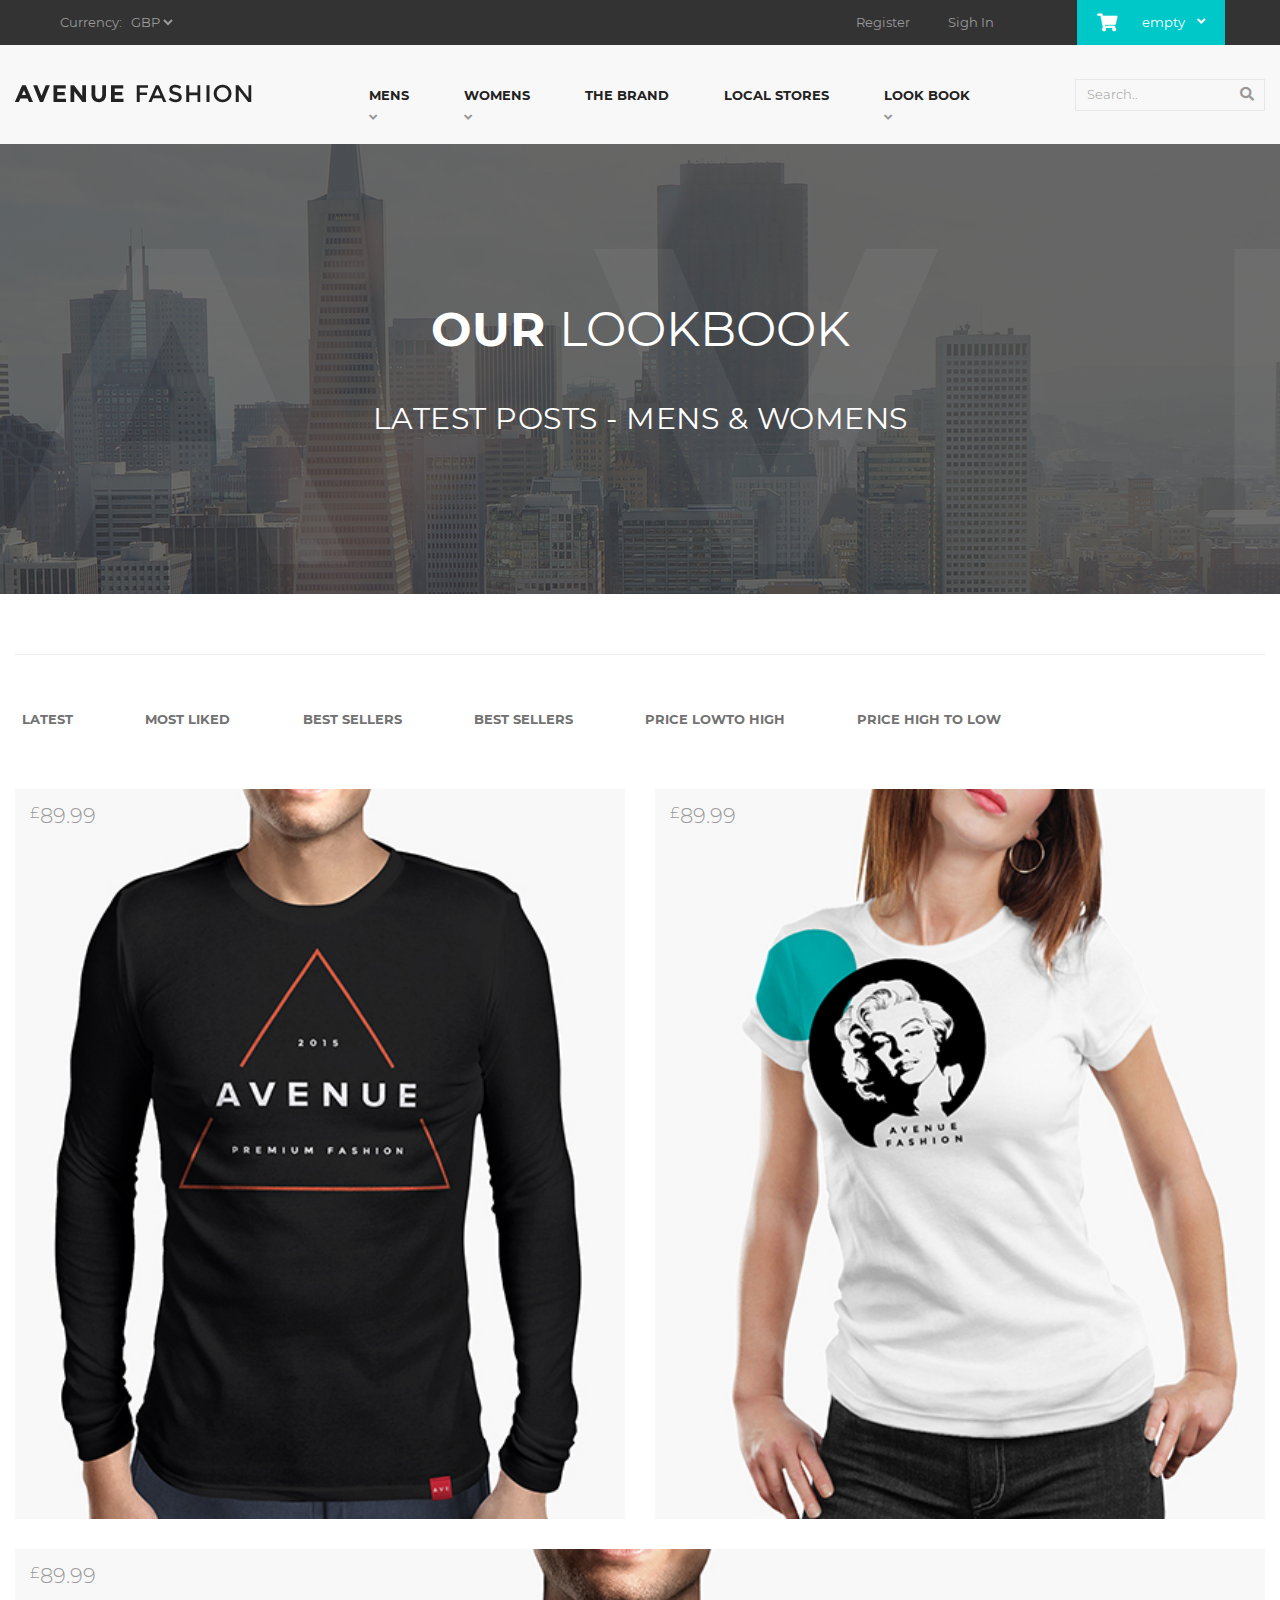
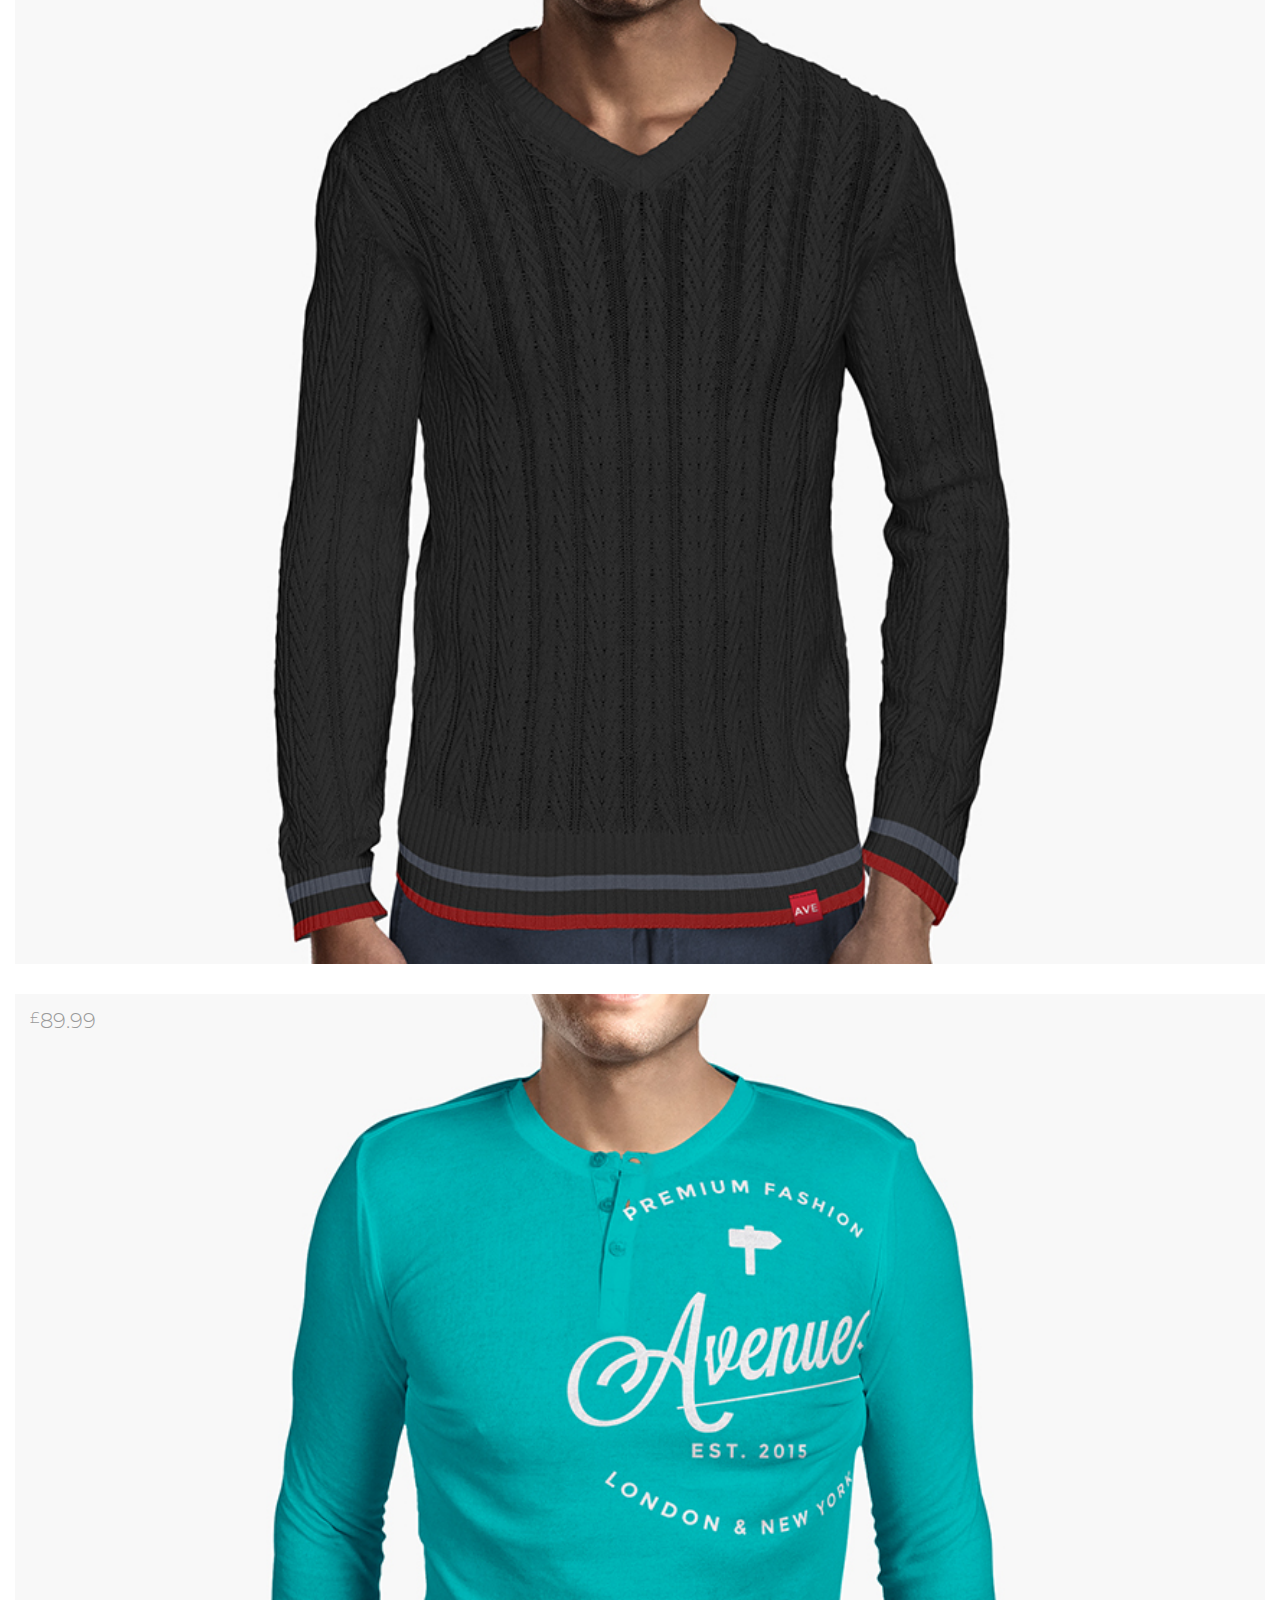
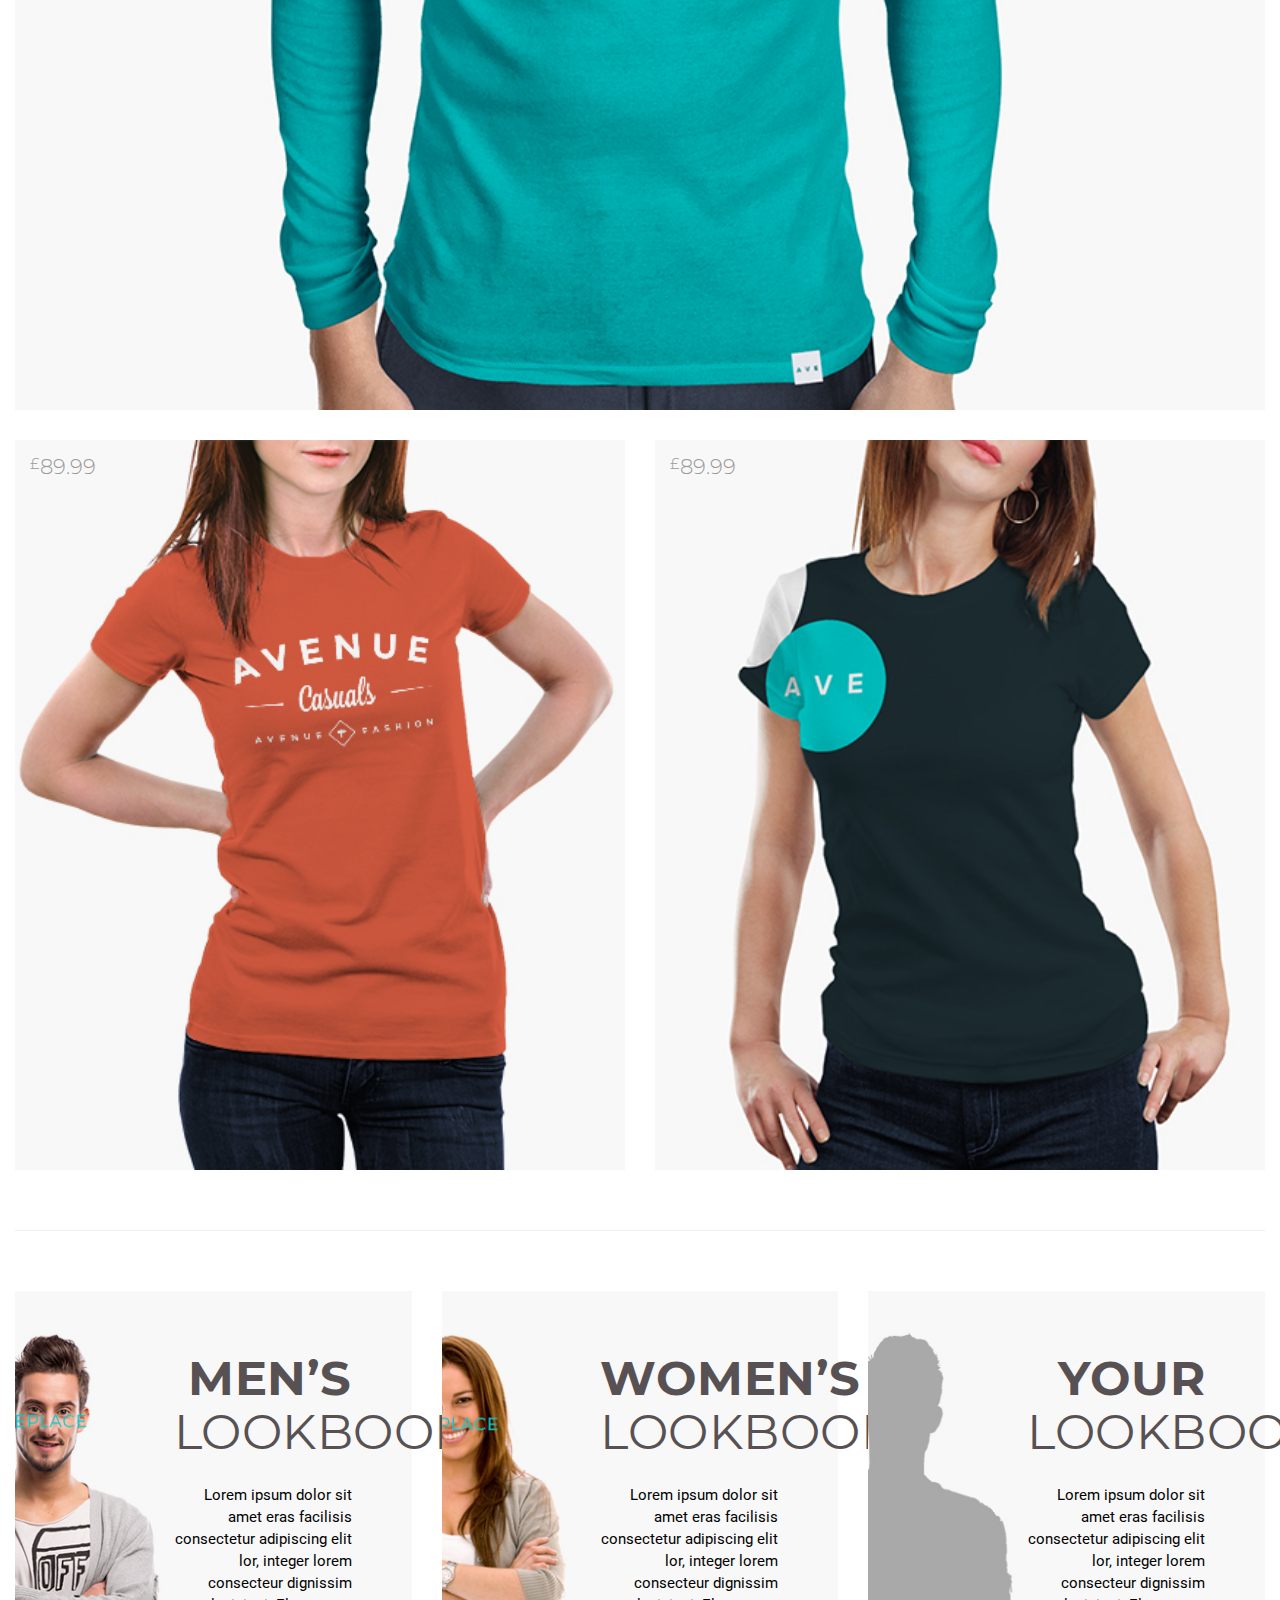
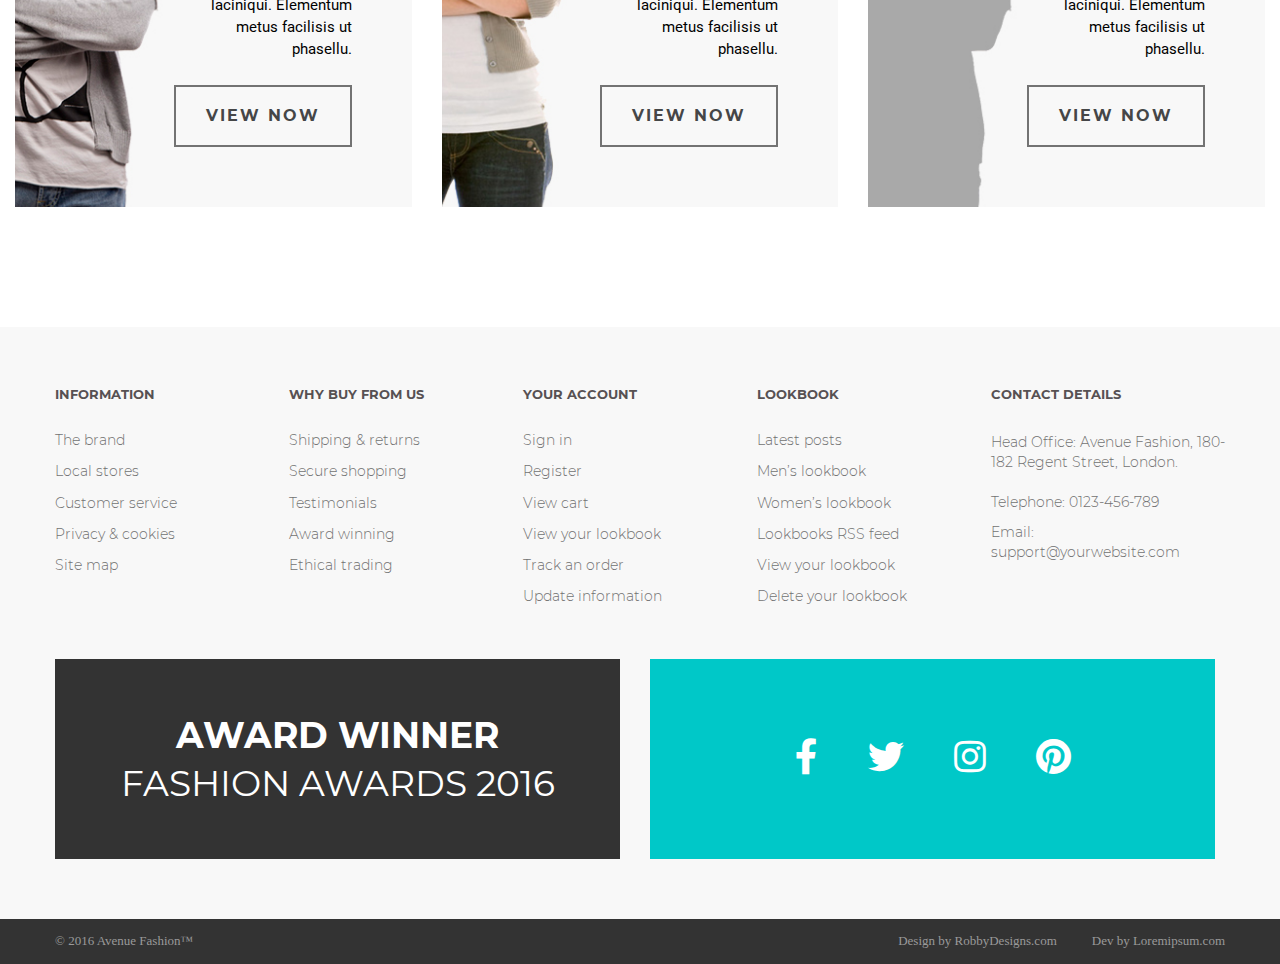
<file: app/lookbook.html>
<!DOCTYPE html>
<html lang="en">

<head>
	<meta charset="UTF-8">
	<meta name="viewport" content="width=device-width, initial-scale=1.0">
	<title>Home</title>
	<link rel="stylesheet" href="libs/fontawesome/all.min.css">
	<link rel="stylesheet" href="css/libs.min.css">
	<link rel="stylesheet" href="css/style.min.css">
</head>

<body>

	<div class="wrapper">
		<div class="content">
			<header class="header">
				<div class="header__top header-top">
					<div class="container container--middle">
						<div class="header-top__inner">
							<form class="header-top__currency currency">
								<div class="currency__label">Currency:</div>
								<select class="currency__select">
									<option value="GBP">GBP</option>
									<option value="USD">USD</option>
									<option value="RUB">RUB</option>
								</select>
							</form>
							<div class="header-top__items">
								<a class="header-top__link" href="sign-up.html">Register</a>
								<a class="header-top__link" href="sign-up.html">Sigh In</a>
								<a class="header-top__basket" href="#">empty</a>
							</div>
						</div>
					</div>
				</div>

				<div class="header__bottom header-bottom">
					<div class="container">
						<div class="header-bottom__inner">
							<a class="header-bottom__logo" href="index.html">
								<img class="header-bottom__image" src="images/logo.png" alt="logo">
							</a>
							<div class="header-bottom__items">
								<nav class="header-bottom__menu menu">
									<ul class="menu__list">
										<li class="menu__item">
											<a class="menu__link menu__link--parent" href="#">Mens</a>
											<div class="menu__dropdown dropdown">
												<div class="dropdown__content">
													<div class="dropdown__column">
														<div class="dropdown__title">Casual</div>
														<ul class="dropdown__list">
															<li class="dropdown__item">
																<a class="dropdown__link" href="#">Jackets</a>
															</li>
															<li class="dropdown__item">
																<a class="dropdown__link" href="#">Hoodies & Sweatshirts</a>
															</li>
															<li class="dropdown__item">
																<a class="dropdown__link" href="#">Polo Shirts</a>
															</li>
															<li class="dropdown__item">
																<a class="dropdown__link" href="#">Sportswear</a>
															</li>
															<li class="dropdown__item">
																<a class="dropdown__link" href="#">Trousers & Chinos</a>
															</li>
															<li class="dropdown__item">
																<a class="dropdown__link" href="#">T-Shirts</a>
															</li>
														</ul>
													</div>
													<div class="dropdown__column">
														<div class="dropdown__title">Formal</div>
														<ul class="dropdown__list">
															<li class="dropdown__item">
																<a class="dropdown__link" href="#">Jackets</a>
															</li>
															<li class="dropdown__item">
																<a class="dropdown__link" href="#">Shirts</a>
															</li>
															<li class="dropdown__item">
																<a class="dropdown__link" href="#">Suits</a>
															</li>
															<li class="dropdown__item">
																<a class="dropdown__link" href="#">Trousers</a>
															</li>
														</ul>
													</div>
												</div>
												<div class="dropdown__banner">
													<a class="banner" href="#">
														<span>Autumn sale! </span>up to 50% off
													</a>
												</div>
											</div>
										</li>
										<li class="menu__item">
											<a class="menu__link menu__link--parent" href="#">Womens</a>
											<div class="menu__dropdown dropdown">
												<div class="dropdown__content">
													<div class="dropdown__column">
														<div class="dropdown__title">Casual</div>
														<ul class="dropdown__list">
															<li class="dropdown__item">
																<a class="dropdown__link" href="#">Jackets</a>
															</li>
															<li class="dropdown__item">
																<a class="dropdown__link" href="#">Hoodies & Sweatshirts</a>
															</li>
															<li class="dropdown__item">
																<a class="dropdown__link" href="#">Polo Shirts</a>
															</li>
															<li class="dropdown__item">
																<a class="dropdown__link" href="#">Sportswear</a>
															</li>
															<li class="dropdown__item">
																<a class="dropdown__link" href="#">Trousers & Chinos</a>
															</li>
															<li class="dropdown__item">
																<a class="dropdown__link" href="#">T-Shirts</a>
															</li>
														</ul>
													</div>
													<div class="dropdown__column">
														<div class="dropdown__title">Formal</div>
														<ul class="dropdown__list">
															<li class="dropdown__item">
																<a class="dropdown__link" href="#">Jackets</a>
															</li>
															<li class="dropdown__item">
																<a class="dropdown__link" href="#">Shirts</a>
															</li>
															<li class="dropdown__item">
																<a class="dropdown__link" href="#">Suits</a>
															</li>
															<li class="dropdown__item">
																<a class="dropdown__link" href="#">Trousers</a>
															</li>
														</ul>
													</div>
												</div>
												<div class="dropdown__banner">
													<a class="banner" href="#">
														<span>Autumn sale! </span>up to 50% off
													</a>
												</div>
											</div>
										</li>
										<li class="menu__item">
											<a class="menu__link" href="the-brands.html">The Brand</a>
										</li>
										<li class="menu__item">
											<a class="menu__link" href="local-stores.html">Local Stores</a>
										</li>
										<li class="menu__item">
											<a class="menu__link menu__link--parent" href="#">Look Book</a>
											<div class="menu__dropdown dropdown">
												<div class="dropdown__content">
													<div class="dropdown__column">
														<div class="dropdown__title">Casual</div>
														<ul class="dropdown__list">
															<li class="dropdown__item">
																<a class="dropdown__link" href="#">Jackets</a>
															</li>
															<li class="dropdown__item">
																<a class="dropdown__link" href="#">Hoodies & Sweatshirts</a>
															</li>
															<li class="dropdown__item">
																<a class="dropdown__link" href="#">Polo Shirts</a>
															</li>
															<li class="dropdown__item">
																<a class="dropdown__link" href="#">Sportswear</a>
															</li>
															<li class="dropdown__item">
																<a class="dropdown__link" href="#">Trousers & Chinos</a>
															</li>
															<li class="dropdown__item">
																<a class="dropdown__link" href="#">T-Shirts</a>
															</li>
														</ul>
													</div>
													<div class="dropdown__column">
														<div class="dropdown__title">Formal</div>
														<ul class="dropdown__list">
															<li class="dropdown__item">
																<a class="dropdown__link" href="#">Jackets</a>
															</li>
															<li class="dropdown__item">
																<a class="dropdown__link" href="#">Shirts</a>
															</li>
															<li class="dropdown__item">
																<a class="dropdown__link" href="#">Suits</a>
															</li>
															<li class="dropdown__item">
																<a class="dropdown__link" href="#">Trousers</a>
															</li>
														</ul>
													</div>
												</div>
												<div class="dropdown__banner">
													<a class="banner" href="#">
														<span>Autumn sale! </span>up to 50% off
													</a>
												</div>
											</div>
										</li>
									</ul>
								</nav>
								<form class="header-bottom__search search">
									<input class="search__input" type="search" placeholder="Search..">
									<button class="search__btn" type="submit"><i class="fas fa-search"></i></button>
								</form>
							</div>
						</div>
					</div>

			</header>

			<main class="main">

				<section class="slogan" style="background-image: url(images/slogan.jpg);">
					<div class="slogan__content">
						<div class="slogan__title"><span>Our </span>Lookbook</div>
						<div class="slogan__subtitle">Latest Posts - mens & womens</div>
					</div>
				</section>

				<section class="page">
					<div class="container">
						<div class="page__inner">
							<div class="page__controls">
								<button class="page__btn" type="button">latest</button>
								<button class="page__btn" type="button">most liked</button>
								<button class="page__btn" type="button">best sellers</button>
								<button class="page__btn" type="button">best sellers</button>
								<button class="page__btn" type="button">price lowto high</button>
								<button class="page__btn" type="button">price high to low</button>
							</div>
							<div class="page__wrapper">
								<ul class="products">
									<li class="products__item">
										<div class="products__content">
											<img class="products__image" src="images/products/01.jpg" alt="01">
											<p class="products__price"><span class="products__currency">£</span>89.99</p>
											<button class="products__button" type="button"><i class="fas fa-info-circle"></i></button>
										</div>
										<div class="products__info">
											<div class="products__title">Womens burnt orange casual tee £29.95</div>
											<div class="products__text">Classic casual t-shirt for women on the move.
												100% cotton.
												A hard-wearing sports t-shirt with microvent technology.</div>
											<div class="products__items">
												<button class="products__btn" type="button"><i class="fas fa-shopping-cart"></i></button>
												<button class="products__btn" type="button"><i class="far fa-heart"></i></button>
												<button class="products__btn" type="button"><i class="fas fa-compress-alt"></i></button>
											</div>
										</div>
									</li>

									<li class="products__item">
										<div class="products__content">
											<img class="products__image" src="images/products/02.jpg" alt="01">
											<p class="products__price"><span class="products__currency">£</span>89.99</p>
											<button class="products__button" type="button"><i class="fas fa-info-circle"></i></button>
										</div>
										<div class="products__info">
											<div class="products__title">Womens burnt orange casual tee £29.95</div>
											<div class="products__text">Classic casual t-shirt for women on the move.
												100% cotton.
												A hard-wearing sports t-shirt with microvent technology.</div>
											<div class="products__items">
												<button class="products__btn" type="button"><i class="fas fa-shopping-cart"></i></button>
												<button class="products__btn" type="button"><i class="far fa-heart"></i></button>
												<button class="products__btn" type="button"><i class="fas fa-compress-alt"></i></button>
											</div>
										</div>
									</li>

									<li class="products__item products__item--big">
										<div class="products__content">
											<img class="products__image" src="images/products/03.jpg" alt="01">
											<p class="products__price"><span class="products__currency">£</span>89.99</p>
											<button class="products__button" type="button"><i class="fas fa-info-circle"></i></button>
										</div>
										<div class="products__info">
											<div class="products__title">Womens burnt orange casual tee £29.95</div>
											<div class="products__text">Classic casual t-shirt for women on the move.
												100% cotton.
												A hard-wearing sports t-shirt with microvent technology.</div>
											<div class="products__items">
												<button class="products__btn" type="button"><i class="fas fa-shopping-cart"></i></button>
												<button class="products__btn" type="button"><i class="far fa-heart"></i></button>
												<button class="products__btn" type="button"><i class="fas fa-compress-alt"></i></button>
											</div>
										</div>
									</li>

									<li class="products__item products__item--big">
										<div class="products__content">
											<img class="products__image" src="images/products/04.jpg" alt="01">
											<p class="products__price"><span class="products__currency">£</span>89.99</p>
											<button class="products__button" type="button"><i class="fas fa-info-circle"></i></button>
										</div>
										<div class="products__info">
											<div class="products__title">Womens burnt orange casual tee £29.95</div>
											<div class="products__text">Classic casual t-shirt for women on the move.
												100% cotton.
												A hard-wearing sports t-shirt with microvent technology.</div>
											<div class="products__items">
												<button class="products__btn" type="button"><i class="fas fa-shopping-cart"></i></button>
												<button class="products__btn" type="button"><i class="far fa-heart"></i></button>
												<button class="products__btn" type="button"><i class="fas fa-compress-alt"></i></button>
											</div>
										</div>
									</li>

									<li class="products__item">
										<div class="products__content">
											<img class="products__image" src="images/products/05.jpg" alt="01">
											<p class="products__price"><span class="products__currency">£</span>89.99</p>
											<button class="products__button" type="button"><i class="fas fa-info-circle"></i></button>
										</div>
										<div class="products__info">
											<div class="products__title">Womens burnt orange casual tee £29.95</div>
											<div class="products__text">Classic casual t-shirt for women on the move.
												100% cotton.
												A hard-wearing sports t-shirt with microvent technology.</div>
											<div class="products__items">
												<button class="products__btn" type="button"><i class="fas fa-shopping-cart"></i></button>
												<button class="products__btn" type="button"><i class="far fa-heart"></i></button>
												<button class="products__btn" type="button"><i class="fas fa-compress-alt"></i></button>
											</div>
										</div>
									</li>

									<li class="products__item">
										<div class="products__content">
											<img class="products__image" src="images/products/06.jpg" alt="01">
											<p class="products__price"><span class="products__currency">£</span>89.99</p>
											<button class="products__button" type="button"><i class="fas fa-info-circle"></i></button>
										</div>
										<div class="products__info">
											<div class="products__title">Womens burnt orange casual tee £29.95</div>
											<div class="products__text">Classic casual t-shirt for women on the move.
												100% cotton.
												A hard-wearing sports t-shirt with microvent technology.</div>
											<div class="products__items">
												<button class="products__btn" type="button"><i class="fas fa-shopping-cart"></i></button>
												<button class="products__btn" type="button"><i class="far fa-heart"></i></button>
												<button class="products__btn" type="button"><i class="fas fa-compress-alt"></i></button>
											</div>
										</div>
									</li>
								</ul>
							</div>
						</div>
					</div>

					<div class="page__cards cards-page">
						<div class="container container--fluid">
							<ul class="cards-page__list">
								<li class="cards-page__item" style="background-image: url(images/cards/01.jpg);">
									<div class="cards-page__content">
										<div class="cards-page__title"><span>men’s </span>lookbook</div>
										<div class="cards-page__text">Lorem ipsum dolor sit amet eras facilisis
											consectetur adipiscing elit lor, integer lorem consecteur dignissim laciniqui.
											Elementum metus facilisis ut phasellu.
										</div>
										<a class="cards-page__btn btn" href="#">view now</a>
									</div>
								</li>

								<li class="cards-page__item" style="background-image: url(images/cards/02.jpg);">
									<div class="cards-page__content">
										<div class="cards-page__title"><span>women’s </span>lookbook</div>
										<div class="cards-page__text">Lorem ipsum dolor sit amet eras facilisis
											consectetur adipiscing elit lor, integer lorem consecteur dignissim laciniqui.
											Elementum metus facilisis ut phasellu.
										</div>
										<a class="cards-page__btn btn" href="#">view now</a>
									</div>
								</li>

								<li class="cards-page__item" style="background-image: url(images/cards/03.jpg);">
									<div class="cards-page__content">
										<div class="cards-page__title"><span>your </span>lookbook</div>
										<div class="cards-page__text">Lorem ipsum dolor sit amet eras facilisis
											consectetur adipiscing elit lor, integer lorem consecteur dignissim laciniqui.
											Elementum metus facilisis ut phasellu.
										</div>
										<a class="cards-page__btn btn" href="#">view now</a>
									</div>
								</li>
							</ul>
						</div>
				</section>


			</main>
		</div>

		<footer class="footer">
			<div class="footer__top">
				<div class="container container--middle">
					<div class="footer__body">
						<div class="footer__row">

							<div class="footer__column">
								<div class="footer__title">Information</div>
								<ul class="footer__list">
									<li class="footer__item">
										<a class="footer__link" href="#">The brand</a>
									</li>
									<li class="footer__item">
										<a class="footer__link" href="#">Local stores</a>
									</li>
									<li class="footer__item">
										<a class="footer__link" href="#">Customer service</a>
									</li>
									<li class="footer__item">
										<a class="footer__link" href="#">Privacy & cookies</a>
									</li>
									<li class="footer__item">
										<a class="footer__link" href="#">Site map</a>
									</li>
								</ul>
							</div>

							<div class="footer__column">
								<div class="footer__title">Why buy from us</div>
								<ul class="footer__list">
									<li class="footer__item">
										<a class="footer__link" href="#">Shipping & returns</a>
									</li>
									<li class="footer__item">
										<a class="footer__link" href="#"> Secure shopping</a>
									</li>
									<li class="footer__item">
										<a class="footer__link" href="#">Testimonials</a>
									</li>
									<li class="footer__item">
										<a class="footer__link" href="#">Award winning</a>
									</li>
									<li class="footer__item">
										<a class="footer__link" href="#">Ethical trading</a>
									</li>
								</ul>
							</div>

							<div class="footer__column">
								<div class="footer__title">Your account</div>
								<ul class="footer__list">
									<li class="footer__item">
										<a class="footer__link" href="#">Sign in</a>
									</li>
									<li class="footer__item">
										<a class="footer__link" href="#">Register</a>
									</li>
									<li class="footer__item">
										<a class="footer__link" href="#"> View cart</a>
									</li>
									<li class="footer__item">
										<a class="footer__link" href="#">View your lookbook</a>
									</li>
									<li class="footer__item">
										<a class="footer__link" href="#">Track an order</a>
									</li>
									<li class="footer__item">
										<a class="footer__link" href="#">Update information</a>
									</li>
								</ul>
							</div>

							<div class="footer__column">
								<div class="footer__title">Lookbook</div>
								<ul class="footer__list">
									<li class="footer__item">
										<a class="footer__link" href="#">Latest posts</a>
									</li>
									<li class="footer__item">
										<a class="footer__link" href="#">Men’s lookbook</a>
									</li>
									<li class="footer__item">
										<a class="footer__link" href="#">Women’s lookbook</a>
									</li>
									<li class="footer__item">
										<a class="footer__link" href="#">Lookbooks RSS feed</a>
									</li>
									<li class="footer__item">
										<a class="footer__link" href="#">View your lookbook</a>
									</li>
									<li class="footer__item">
										<a class="footer__link" href="#">Delete your lookbook</a>
									</li>
								</ul>
							</div>

							<div class="footer__column">
								<div class="footer__title">contact details</div>
								<address class="footer__address">
									<a class="footer__address-map" href="#">Head Office: Avenue Fashion,
										180-182 Regent Street, London.</a>
									<a class="footer__address-phone" href="tel:0123456789">Telephone: 0123-456-789 </a>
									<a class="footer__address-email" href="mailto:support@yourwebsite.com">Email:
										support@yourwebsite.com</a>
								</address>
							</div>
						</div>
						<ul class="footer__items">
							<li class="footer__items-column">
								<a class="banner" href="#">
									<span> award winner </span>fashion awards 2016
								</a>
							</li>
							<li class="footer__items-column">
								<div class="footer__items-social social">
									<a class="social__link" href="#"><i class="fab fa-facebook-f"></i></a>
									<a class="social__link" href="#"><i class="fab fa-twitter"></i></a>
									<a class="social__link" href="#"><i class="fab fa-instagram"></i></a>
									<a class="social__link" href="#"><i class="fab fa-pinterest"></i></a>
								</div>
							</li>
						</ul>
					</div>
				</div>
			</div>
			<div class="footer__bottom">
				<div class="container container--middle">
					<div class="footer__bottom-line">
						<div class="footer__bottom-copy">© 2016 Avenue Fashion™</div>
						<div class="footer__bottom-links">
							<p class="footer__bottom-text">Design by <a class="footer__bottom-link" href="#">RobbyDesigns.com</a></p>
							<p class="footer__bottom-text">Dev by <a class="footer__bottom-link" href="#">Loremipsum.com</a></p>
						</div>
					</div>
				</div>
			</div>
		</footer>
	</div>



	<script src="https://ajax.googleapis.com/ajax/libs/jquery/3.5.1/jquery.min.js"></script>
	<script src="js/libs.min.js"></script>
	<script src="js/script.js"></script>
</body>

</html>
</file>
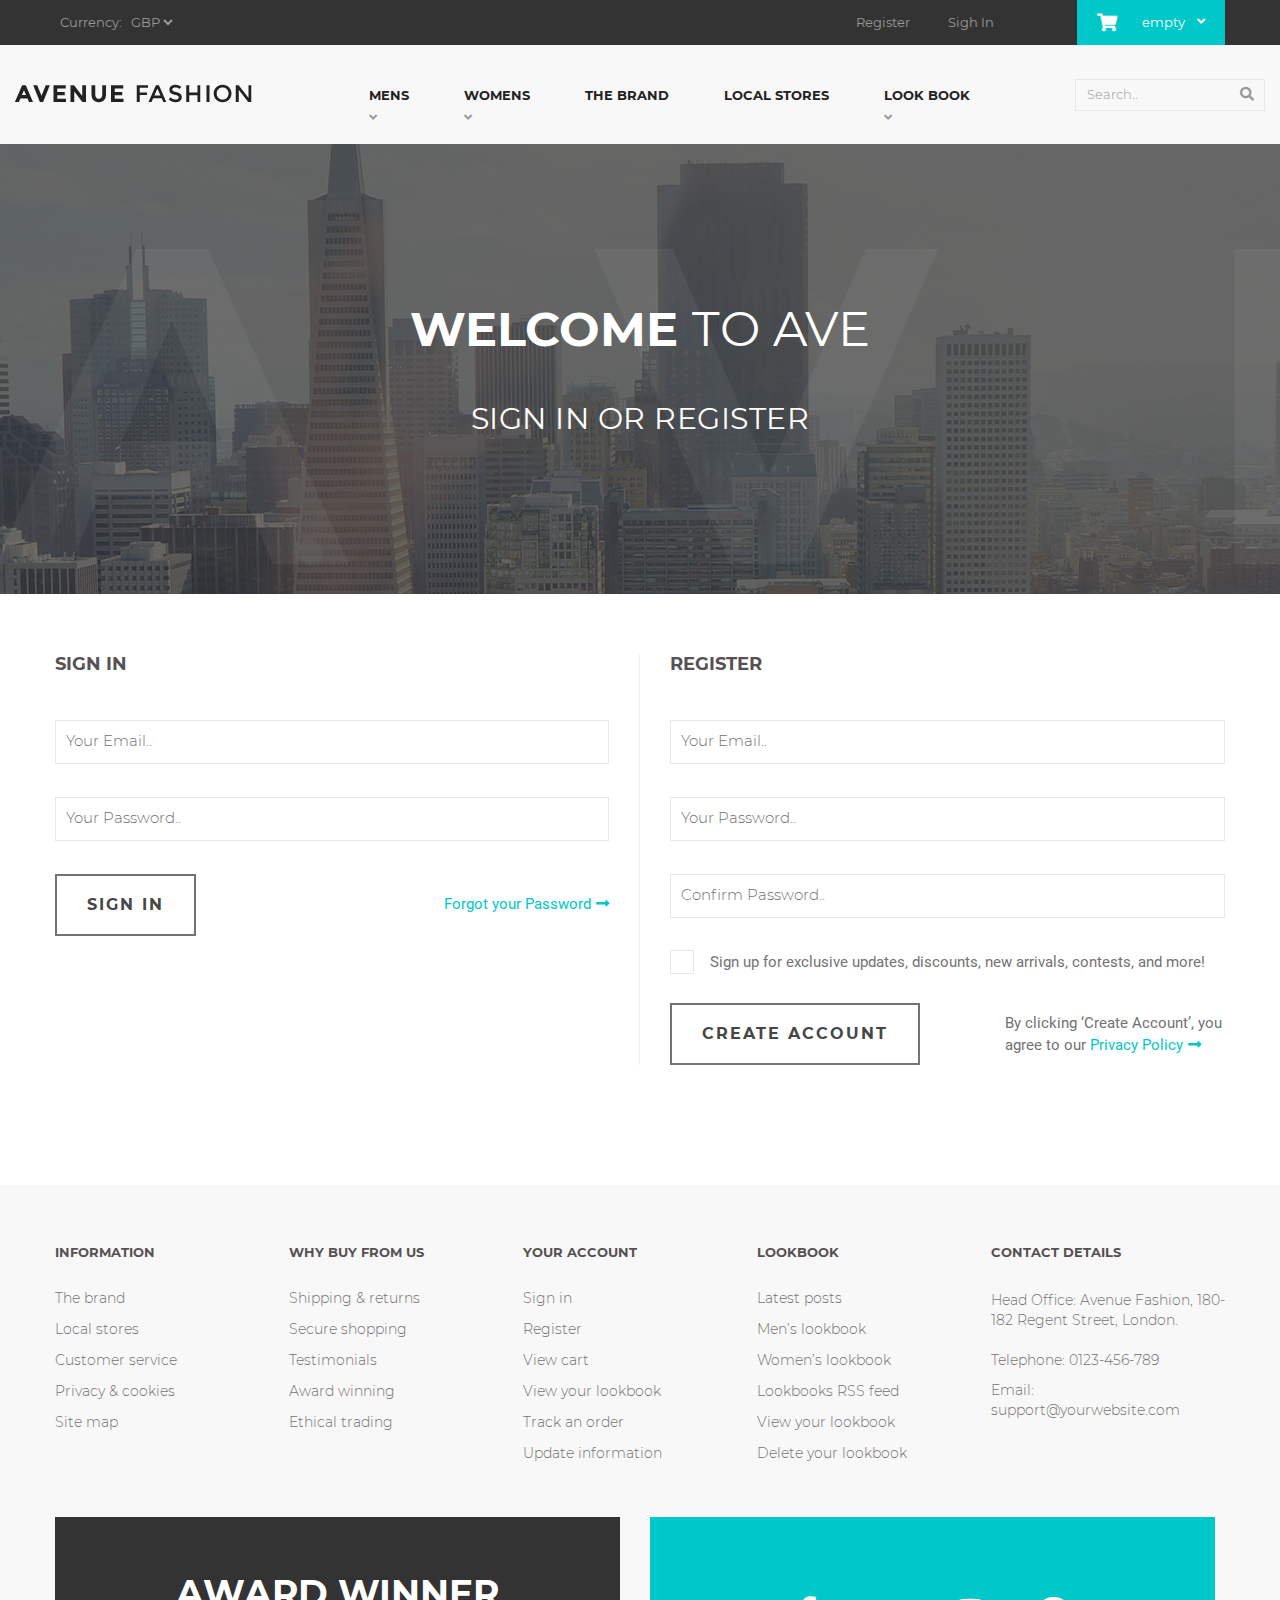
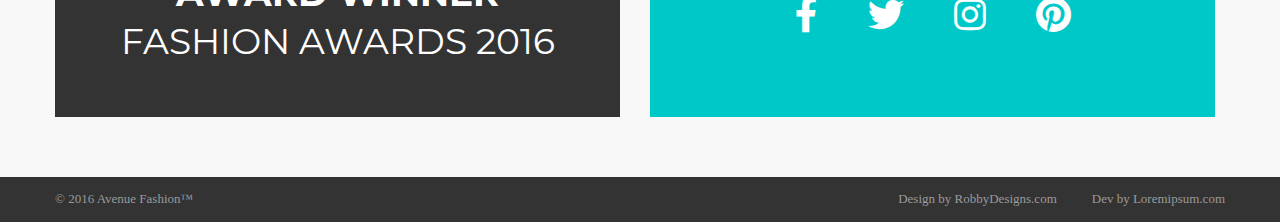
<file: app/Sign-up.html>
<!DOCTYPE html>
<html lang="en">

<head>
	<meta charset="UTF-8">
	<meta name="viewport" content="width=device-width, initial-scale=1.0">
	<title>Sign Up</title>
	<link rel="stylesheet" href="libs/fontawesome/all.min.css">
	<link rel="stylesheet" href="css/libs.min.css">
	<link rel="stylesheet" href="css/style.min.css">
</head>

<body>

	<div class="wrapper">
		<div class="content">
			<header class="header">
				<div class="header__top header-top">
					<div class="container container--middle">
						<div class="header-top__inner">
							<form class="header-top__currency currency">
								<div class="currency__label">Currency:</div>
								<select class="currency__select">
									<option value="GBP">GBP</option>
									<option value="USD">USD</option>
									<option value="RUB">RUB</option>
								</select>
							</form>
							<div class="header-top__items">
								<a class="header-top__link" href="sign-up.html">Register</a>
								<a class="header-top__link" href="sign-up.html">Sigh In</a>
								<a class="header-top__basket" href="#">empty</a>
							</div>
						</div>
					</div>
				</div>

				<div class="header__bottom header-bottom">
					<div class="container">
						<div class="header-bottom__inner">
							<a class="header-bottom__logo" href="index.html">
								<img class="header-bottom__image" src="images/logo.png" alt="logo">
							</a>
							<div class="header-bottom__items">
								<nav class="header-bottom__menu menu">
									<ul class="menu__list">
										<li class="menu__item">
											<a class="menu__link menu__link--parent" href="#">Mens</a>
											<div class="menu__dropdown dropdown">
												<div class="dropdown__content">
													<div class="dropdown__column">
														<div class="dropdown__title">Casual</div>
														<ul class="dropdown__list">
															<li class="dropdown__item">
																<a class="dropdown__link" href="#">Jackets</a>
															</li>
															<li class="dropdown__item">
																<a class="dropdown__link" href="#">Hoodies & Sweatshirts</a>
															</li>
															<li class="dropdown__item">
																<a class="dropdown__link" href="#">Polo Shirts</a>
															</li>
															<li class="dropdown__item">
																<a class="dropdown__link" href="#">Sportswear</a>
															</li>
															<li class="dropdown__item">
																<a class="dropdown__link" href="#">Trousers & Chinos</a>
															</li>
															<li class="dropdown__item">
																<a class="dropdown__link" href="#">T-Shirts</a>
															</li>
														</ul>
													</div>
													<div class="dropdown__column">
														<div class="dropdown__title">Formal</div>
														<ul class="dropdown__list">
															<li class="dropdown__item">
																<a class="dropdown__link" href="#">Jackets</a>
															</li>
															<li class="dropdown__item">
																<a class="dropdown__link" href="#">Shirts</a>
															</li>
															<li class="dropdown__item">
																<a class="dropdown__link" href="#">Suits</a>
															</li>
															<li class="dropdown__item">
																<a class="dropdown__link" href="#">Trousers</a>
															</li>
														</ul>
													</div>
												</div>
												<div class="dropdown__banner">
													<a class="banner" href="#">
														<span>Autumn sale! </span>up to 50% off
													</a>
												</div>
											</div>
										</li>
										<li class="menu__item">
											<a class="menu__link menu__link--parent" href="#">Womens</a>
											<div class="menu__dropdown dropdown">
												<div class="dropdown__content">
													<div class="dropdown__column">
														<div class="dropdown__title">Casual</div>
														<ul class="dropdown__list">
															<li class="dropdown__item">
																<a class="dropdown__link" href="#">Jackets</a>
															</li>
															<li class="dropdown__item">
																<a class="dropdown__link" href="#">Hoodies & Sweatshirts</a>
															</li>
															<li class="dropdown__item">
																<a class="dropdown__link" href="#">Polo Shirts</a>
															</li>
															<li class="dropdown__item">
																<a class="dropdown__link" href="#">Sportswear</a>
															</li>
															<li class="dropdown__item">
																<a class="dropdown__link" href="#">Trousers & Chinos</a>
															</li>
															<li class="dropdown__item">
																<a class="dropdown__link" href="#">T-Shirts</a>
															</li>
														</ul>
													</div>
													<div class="dropdown__column">
														<div class="dropdown__title">Formal</div>
														<ul class="dropdown__list">
															<li class="dropdown__item">
																<a class="dropdown__link" href="#">Jackets</a>
															</li>
															<li class="dropdown__item">
																<a class="dropdown__link" href="#">Shirts</a>
															</li>
															<li class="dropdown__item">
																<a class="dropdown__link" href="#">Suits</a>
															</li>
															<li class="dropdown__item">
																<a class="dropdown__link" href="#">Trousers</a>
															</li>
														</ul>
													</div>
												</div>
												<div class="dropdown__banner">
													<a class="banner" href="#">
														<span>Autumn sale! </span>up to 50% off
													</a>
												</div>
											</div>
										</li>
										<li class="menu__item">
											<a class="menu__link" href="the-brands.html">The Brand</a>
										</li>
										<li class="menu__item">
											<a class="menu__link" href="local-stores.html">Local Stores</a>											
										</li>
										<li class="menu__item">
											<a class="menu__link menu__link--parent" href="#">Look Book</a>
											<div class="menu__dropdown dropdown">
												<div class="dropdown__content">
													<div class="dropdown__column">
														<div class="dropdown__title">Casual</div>
														<ul class="dropdown__list">
															<li class="dropdown__item">
																<a class="dropdown__link" href="#">Jackets</a>
															</li>
															<li class="dropdown__item">
																<a class="dropdown__link" href="#">Hoodies & Sweatshirts</a>
															</li>
															<li class="dropdown__item">
																<a class="dropdown__link" href="#">Polo Shirts</a>
															</li>
															<li class="dropdown__item">
																<a class="dropdown__link" href="#">Sportswear</a>
															</li>
															<li class="dropdown__item">
																<a class="dropdown__link" href="#">Trousers & Chinos</a>
															</li>
															<li class="dropdown__item">
																<a class="dropdown__link" href="#">T-Shirts</a>
															</li>
														</ul>
													</div>
													<div class="dropdown__column">
														<div class="dropdown__title">Formal</div>
														<ul class="dropdown__list">
															<li class="dropdown__item">
																<a class="dropdown__link" href="#">Jackets</a>
															</li>
															<li class="dropdown__item">
																<a class="dropdown__link" href="#">Shirts</a>
															</li>
															<li class="dropdown__item">
																<a class="dropdown__link" href="#">Suits</a>
															</li>
															<li class="dropdown__item">
																<a class="dropdown__link" href="#">Trousers</a>
															</li>
														</ul>
													</div>
												</div>
												<div class="dropdown__banner">
													<a class="banner" href="#">
														<span>Autumn sale! </span>up to 50% off
													</a>
												</div>
											</div>
										</li>
									</ul>
								</nav>
								<form class="header-bottom__search search">
									<input class="search__input" type="search" placeholder="Search..">
									<button class="search__btn" type="submit"><i class="fas fa-search"></i></button>
								</form>
							</div>
						</div>
					</div>

			</header>

			<main class="main">
				<section class="slogan" style="background-image: url(images/slogan.jpg);">
					<div class="slogan__content">
						<div class="slogan__title"><span>Welcome </span>To Ave</div>
						<div class="slogan__subtitle">sign in or register</div>
					</div>
				</section>

				<section class="forms">
					<div class="container container--middle">
						<div class="forms__inner">
							<form class="forms__column">
								<div class="forms__title">Sign in</div>
								<input class="forms__input" type="email" placeholder="Your Email.." required>
								<input class="forms__input" type="password" placeholder="Your Password.." required>
								<div class="forms__footer">
									<button class="forms__btn btn" type="submit">Sign In</button>
									<div class="forms__footer-right">
										<a class="forms__link" href="#">Forgot your Password<i class="fas fa-long-arrow-alt-right"></i></a>
									</div>
								</div>
							</form>

							<form class="forms__column">
								<div class="forms__title">Register</div>
								<input class="forms__input" type="email" placeholder="Your Email.." required>
								<input class="forms__input" type="password" placeholder="Your Password.." required>
								<input class="forms__input" type="password" placeholder="Confirm Password.." required>
								<label class="forms__label">
									<input class="forms__checkbox" type="checkbox" required>
									<span class="forms__fake"></span>
									<p class="forms__text">Sign up for exclusive updates, discounts, new arrivals, contests, and more!</p>
								</label>
								<div class="forms__footer">
									<button class="forms__btn btn" type="submit">Create Account</button>
									<div class="forms__footer-right">
										<p class="forms__text">By clicking ‘Create Account’, you agree to our
											<a class="forms__link" href="#">Privacy Policy<i class="fas fa-long-arrow-alt-right"></i></a>
										</p>
									</div>
								</div>
							</form>
						</div>
					</div>
				</section>
			</main>
		</div>

		<footer class="footer">
			<div class="footer__top">
				<div class="container container--middle">
					<div class="footer__body">
						<div class="footer__row">

							<div class="footer__column">
								<div class="footer__title">Information</div>
								<ul class="footer__list">
									<li class="footer__item">
										<a class="footer__link" href="#">The brand</a>
									</li>
									<li class="footer__item">
										<a class="footer__link" href="#">Local stores</a>
									</li>
									<li class="footer__item">
										<a class="footer__link" href="#">Customer service</a>
									</li>
									<li class="footer__item">
										<a class="footer__link" href="#">Privacy & cookies</a>
									</li>
									<li class="footer__item">
										<a class="footer__link" href="#">Site map</a>
									</li>
								</ul>
							</div>

							<div class="footer__column">
								<div class="footer__title">Why buy from us</div>
								<ul class="footer__list">
									<li class="footer__item">
										<a class="footer__link" href="#">Shipping & returns</a>
									</li>
									<li class="footer__item">
										<a class="footer__link" href="#"> Secure shopping</a>
									</li>
									<li class="footer__item">
										<a class="footer__link" href="#">Testimonials</a>
									</li>
									<li class="footer__item">
										<a class="footer__link" href="#">Award winning</a>
									</li>
									<li class="footer__item">
										<a class="footer__link" href="#">Ethical trading</a>
									</li>
								</ul>
							</div>

							<div class="footer__column">
								<div class="footer__title">Your account</div>
								<ul class="footer__list">
									<li class="footer__item">
										<a class="footer__link" href="#">Sign in</a>
									</li>
									<li class="footer__item">
										<a class="footer__link" href="#">Register</a>
									</li>
									<li class="footer__item">
										<a class="footer__link" href="#"> View cart</a>
									</li>
									<li class="footer__item">
										<a class="footer__link" href="#">View your lookbook</a>
									</li>
									<li class="footer__item">
										<a class="footer__link" href="#">Track an order</a>
									</li>
									<li class="footer__item">
										<a class="footer__link" href="#">Update information</a>
									</li>
								</ul>
							</div>

							<div class="footer__column">
								<div class="footer__title">Lookbook</div>
								<ul class="footer__list">
									<li class="footer__item">
										<a class="footer__link" href="#">Latest posts</a>
									</li>
									<li class="footer__item">
										<a class="footer__link" href="#">Men’s lookbook</a>
									</li>
									<li class="footer__item">
										<a class="footer__link" href="#">Women’s lookbook</a>
									</li>
									<li class="footer__item">
										<a class="footer__link" href="#">Lookbooks RSS feed</a>
									</li>
									<li class="footer__item">
										<a class="footer__link" href="#">View your lookbook</a>
									</li>
									<li class="footer__item">
										<a class="footer__link" href="#">Delete your lookbook</a>
									</li>
								</ul>
							</div>

							<div class="footer__column">
								<div class="footer__title">contact details</div>
								<address class="footer__address">
									<a class="footer__address-map" href="#">Head Office: Avenue Fashion,
										180-182 Regent Street, London.</a>
									<a class="footer__address-phone" href="tel:0123456789">Telephone: 0123-456-789 </a>
									<a class="footer__address-email" href="mailto:support@yourwebsite.com">Email:
										support@yourwebsite.com</a>
								</address>
							</div>
						</div>
						<ul class="footer__items">
							<li class="footer__items-column">
								<a class="banner" href="#">
									<span> award winner </span>fashion awards 2016
								</a>
							</li>
							<li class="footer__items-column">
								<div class="footer__items-social social">
									<a class="social__link" href="#"><i class="fab fa-facebook-f"></i></a>
									<a class="social__link" href="#"><i class="fab fa-twitter"></i></a>
									<a class="social__link" href="#"><i class="fab fa-instagram"></i></a>
									<a class="social__link" href="#"><i class="fab fa-pinterest"></i></a>
								</div>
							</li>
						</ul>
					</div>
				</div>
			</div>
			<div class="footer__bottom">
				<div class="container container--middle">
					<div class="footer__bottom-line">
						<div class="footer__bottom-copy">© 2016 Avenue Fashion™</div>
						<div class="footer__bottom-links">
							<p class="footer__bottom-text">Design by <a class="footer__bottom-link" href="#">RobbyDesigns.com</a></p>
							<p class="footer__bottom-text">Dev by <a class="footer__bottom-link" href="#">Loremipsum.com</a></p>
						</div>
					</div>
				</div>
			</div>
		</footer>
	</div>



	<script src="https://ajax.googleapis.com/ajax/libs/jquery/3.5.1/jquery.min.js"></script>
	<script src="js/libs.min.js"></script>
	<script src="js/script.js"></script>
</body>

</html>
</file>
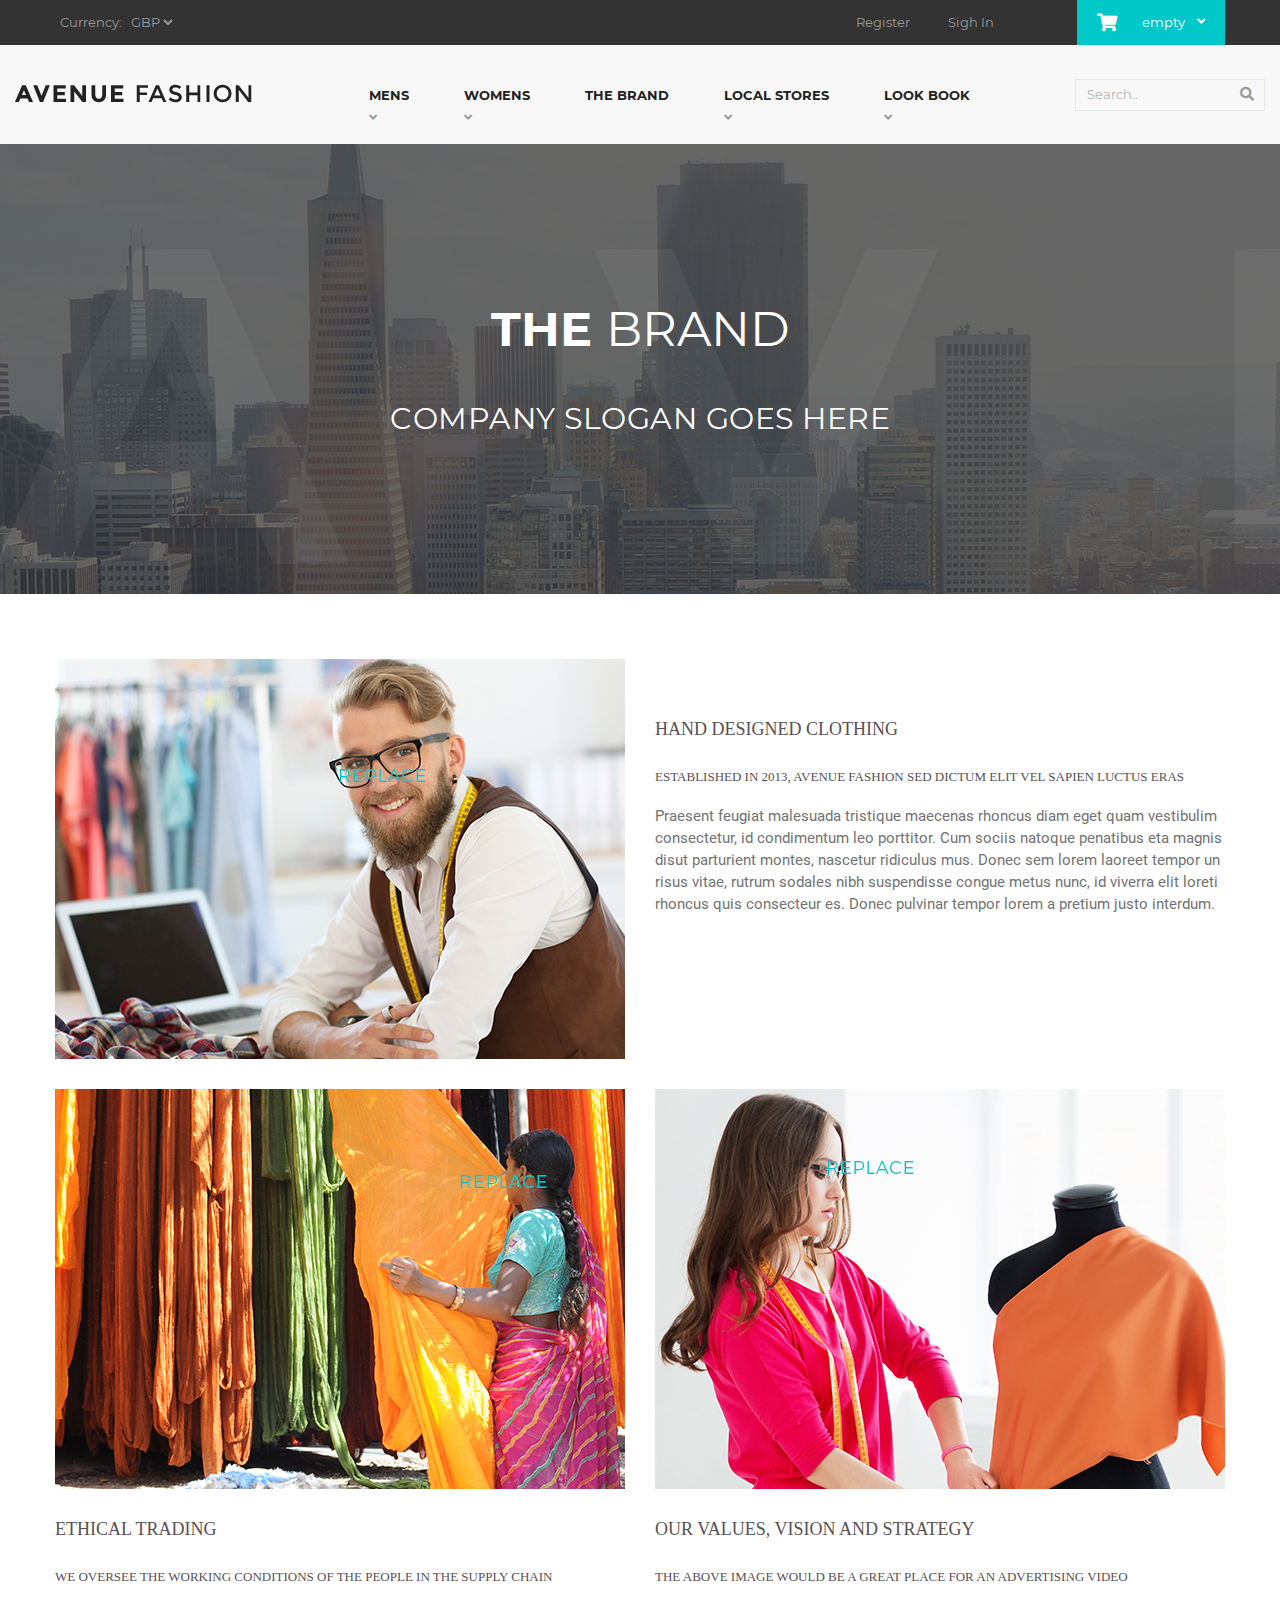
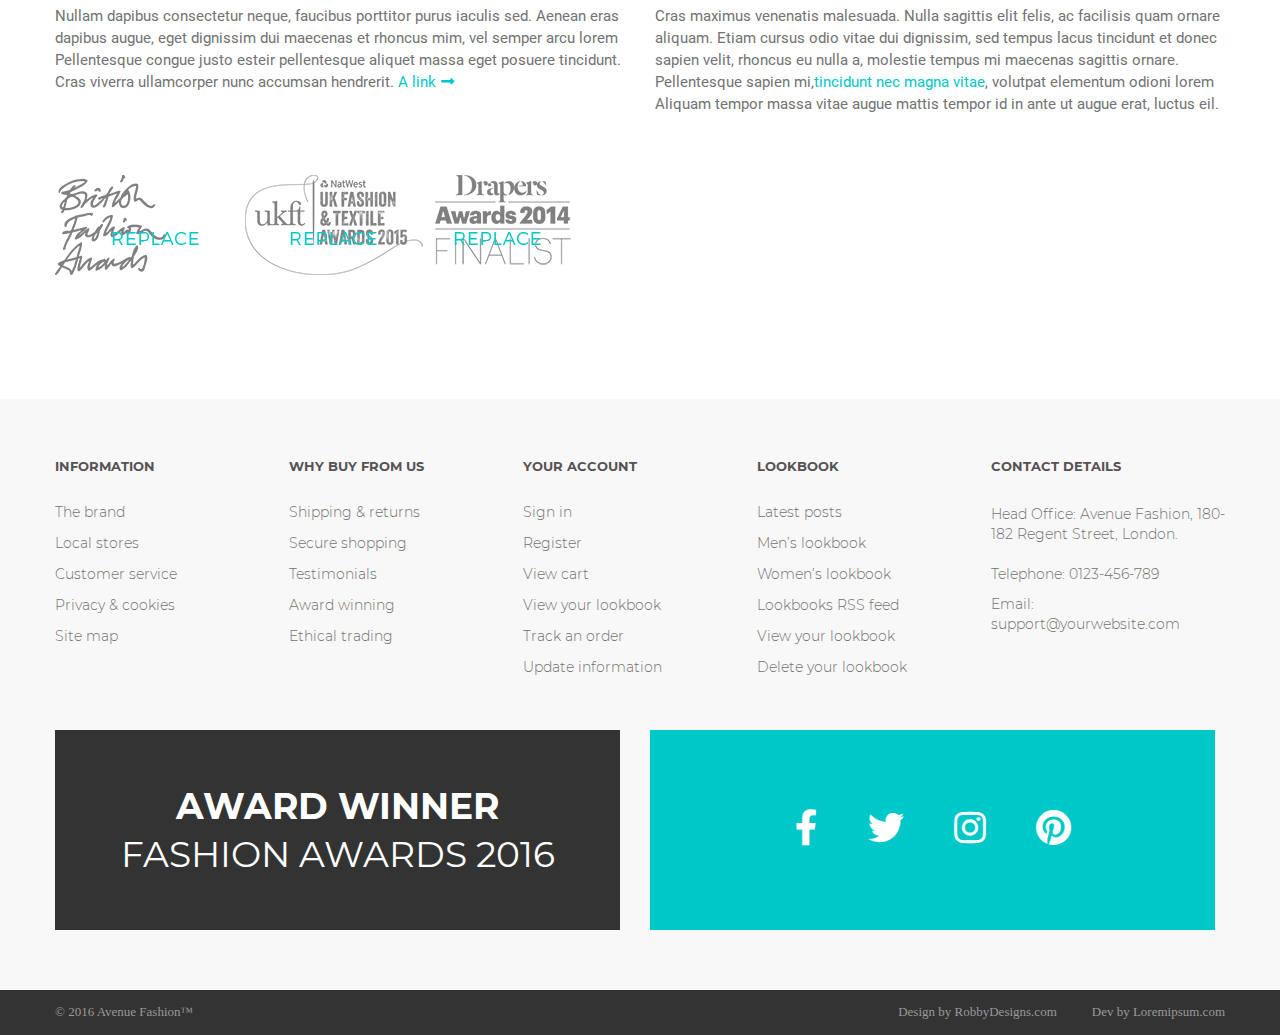
<file: app/the brands.html>
<!DOCTYPE html>
<html lang="en">

<head>
	<meta charset="UTF-8">
	<meta name="viewport" content="width=device-width, initial-scale=1.0">
	<title>The Brands</title>
	<link rel="stylesheet" href="libs/fontawesome/all.min.css">
	<link rel="stylesheet" href="css/libs.min.css">
	<link rel="stylesheet" href="css/style.min.css">
</head>

<body>

	<div class="wrapper">
		<div class="content">
			<header class="header">
				<div class="header__top header-top">
					<div class="container container--middle">
						<div class="header-top__inner">
							<form class="header-top__currency currency">
								<div class="currency__label">Currency:</div>
								<select class="currency__select">
									<option value="GBP">GBP</option>
									<option value="USD">USD</option>
									<option value="RUB">RUB</option>
								</select>
							</form>
							<div class="header-top__items">
								<a class="header-top__link" href="#">Register</a>
								<a class="header-top__link" href="#">Sigh In</a>
								<a class="header-top__basket" href="#">empty</a>
							</div>
						</div>
					</div>
				</div>

				<div class="header__bottom header-bottom">
					<div class="container">
						<div class="header-bottom__inner">
							<a class="header-bottom__logo" href="#">
								<img class="header-bottom__image" src="images/logo.png" alt="logo">
							</a>
							<div class="header-bottom__items">
								<nav class="header-bottom__menu menu">
									<ul class="menu__list">
										<li class="menu__item">
											<a class="menu__link menu__link--parent" href="#">Mens</a>
											<div class="menu__dropdown dropdown">
												<div class="dropdown__content">
													<div class="dropdown__column">
														<div class="dropdown__title">Casual</div>
														<ul class="dropdown__list">
															<li class="dropdown__item">
																<a class="dropdown__link" href="#">Jackets</a>
															</li>
															<li class="dropdown__item">
																<a class="dropdown__link" href="#">Hoodies & Sweatshirts</a>
															</li>
															<li class="dropdown__item">
																<a class="dropdown__link" href="#">Polo Shirts</a>
															</li>
															<li class="dropdown__item">
																<a class="dropdown__link" href="#">Sportswear</a>
															</li>
															<li class="dropdown__item">
																<a class="dropdown__link" href="#">Trousers & Chinos</a>
															</li>
															<li class="dropdown__item">
																<a class="dropdown__link" href="#">T-Shirts</a>
															</li>
														</ul>
													</div>
													<div class="dropdown__column">
														<div class="dropdown__title">Formal</div>
														<ul class="dropdown__list">
															<li class="dropdown__item">
																<a class="dropdown__link" href="#">Jackets</a>
															</li>
															<li class="dropdown__item">
																<a class="dropdown__link" href="#">Shirts</a>
															</li>
															<li class="dropdown__item">
																<a class="dropdown__link" href="#">Suits</a>
															</li>
															<li class="dropdown__item">
																<a class="dropdown__link" href="#">Trousers</a>
															</li>
														</ul>
													</div>
												</div>
												<div class="dropdown__banner">
													<a class="banner" href="#">
														<span>Autumn sale! </span>up to 50% off
													</a>
												</div>
											</div>
										</li>
										<li class="menu__item">
											<a class="menu__link menu__link--parent" href="#">Womens</a>
											<div class="menu__dropdown dropdown">
												<div class="dropdown__content">
													<div class="dropdown__column">
														<div class="dropdown__title">Casual</div>
														<ul class="dropdown__list">
															<li class="dropdown__item">
																<a class="dropdown__link" href="#">Jackets</a>
															</li>
															<li class="dropdown__item">
																<a class="dropdown__link" href="#">Hoodies & Sweatshirts</a>
															</li>
															<li class="dropdown__item">
																<a class="dropdown__link" href="#">Polo Shirts</a>
															</li>
															<li class="dropdown__item">
																<a class="dropdown__link" href="#">Sportswear</a>
															</li>
															<li class="dropdown__item">
																<a class="dropdown__link" href="#">Trousers & Chinos</a>
															</li>
															<li class="dropdown__item">
																<a class="dropdown__link" href="#">T-Shirts</a>
															</li>
														</ul>
													</div>
													<div class="dropdown__column">
														<div class="dropdown__title">Formal</div>
														<ul class="dropdown__list">
															<li class="dropdown__item">
																<a class="dropdown__link" href="#">Jackets</a>
															</li>
															<li class="dropdown__item">
																<a class="dropdown__link" href="#">Shirts</a>
															</li>
															<li class="dropdown__item">
																<a class="dropdown__link" href="#">Suits</a>
															</li>
															<li class="dropdown__item">
																<a class="dropdown__link" href="#">Trousers</a>
															</li>
														</ul>
													</div>
												</div>
												<div class="dropdown__banner">
													<a class="banner" href="#">
														<span>Autumn sale! </span>up to 50% off
													</a>
												</div>
											</div>
										</li>
										<li class="menu__item">
											<a class="menu__link" href="#">The Brand</a>
										</li>
										<li class="menu__item">
											<a class="menu__link menu__link--parent" href="#">Local Stores</a>
											<div class="menu__dropdown dropdown">
												<div class="dropdown__content">
													<div class="dropdown__column">
														<div class="dropdown__title">Casual</div>
														<ul class="dropdown__list">
															<li class="dropdown__item">
																<a class="dropdown__link" href="#">Jackets</a>
															</li>
															<li class="dropdown__item">
																<a class="dropdown__link" href="#">Hoodies & Sweatshirts</a>
															</li>
															<li class="dropdown__item">
																<a class="dropdown__link" href="#">Polo Shirts</a>
															</li>
															<li class="dropdown__item">
																<a class="dropdown__link" href="#">Sportswear</a>
															</li>
															<li class="dropdown__item">
																<a class="dropdown__link" href="#">Trousers & Chinos</a>
															</li>
															<li class="dropdown__item">
																<a class="dropdown__link" href="#">T-Shirts</a>
															</li>
														</ul>
													</div>
													<div class="dropdown__column">
														<div class="dropdown__title">Formal</div>
														<ul class="dropdown__list">
															<li class="dropdown__item">
																<a class="dropdown__link" href="#">Jackets</a>
															</li>
															<li class="dropdown__item">
																<a class="dropdown__link" href="#">Shirts</a>
															</li>
															<li class="dropdown__item">
																<a class="dropdown__link" href="#">Suits</a>
															</li>
															<li class="dropdown__item">
																<a class="dropdown__link" href="#">Trousers</a>
															</li>
														</ul>
													</div>
												</div>
												<div class="dropdown__banner">
													<a class="banner" href="#">
														<span>Autumn sale! </span>up to 50% off
													</a>
												</div>
											</div>
										</li>
										<li class="menu__item">
											<a class="menu__link menu__link--parent" href="#">Look Book</a>
											<div class="menu__dropdown dropdown">
												<div class="dropdown__content">
													<div class="dropdown__column">
														<div class="dropdown__title">Casual</div>
														<ul class="dropdown__list">
															<li class="dropdown__item">
																<a class="dropdown__link" href="#">Jackets</a>
															</li>
															<li class="dropdown__item">
																<a class="dropdown__link" href="#">Hoodies & Sweatshirts</a>
															</li>
															<li class="dropdown__item">
																<a class="dropdown__link" href="#">Polo Shirts</a>
															</li>
															<li class="dropdown__item">
																<a class="dropdown__link" href="#">Sportswear</a>
															</li>
															<li class="dropdown__item">
																<a class="dropdown__link" href="#">Trousers & Chinos</a>
															</li>
															<li class="dropdown__item">
																<a class="dropdown__link" href="#">T-Shirts</a>
															</li>
														</ul>
													</div>
													<div class="dropdown__column">
														<div class="dropdown__title">Formal</div>
														<ul class="dropdown__list">
															<li class="dropdown__item">
																<a class="dropdown__link" href="#">Jackets</a>
															</li>
															<li class="dropdown__item">
																<a class="dropdown__link" href="#">Shirts</a>
															</li>
															<li class="dropdown__item">
																<a class="dropdown__link" href="#">Suits</a>
															</li>
															<li class="dropdown__item">
																<a class="dropdown__link" href="#">Trousers</a>
															</li>
														</ul>
													</div>
												</div>
												<div class="dropdown__banner">
													<a class="banner" href="#">
														<span>Autumn sale! </span>up to 50% off
													</a>
												</div>
											</div>
										</li>
									</ul>
								</nav>
								<form class="header-bottom__search search">
									<input class="search__input" type="search" placeholder="Search..">
									<button class="search__btn" type="submit"><i class="fas fa-search"></i></button>
								</form>
							</div>
						</div>
					</div>

			</header>

			<main class="main">
				<section class="slogan" style="background-image: url(images/slogan.jpg);">
					<div class="slogan__content">
						<div class="slogan__title"><span>The </span>Brand</div>
						<div class="slogan__subtitle">company slogan goes here</div>
					</div>
				</section>

				<section class="brands">
					<div class="container container--middle">
						<div class="brands__inner">
							<ul class="brands__list">
								<li class="brands__item brands__item--list">
									<div class="brands__image" style="background-image: url(images/brands/01.jpg);"></div>
									<div class="brands__content">
										<div class="brands__title">hand designed clothing</div>
										<div class="brands__subtitle">established in 2013, avenue fashion Sed dictum elit vel sapien luctus
											eras</div>
										<div class="brands__text">Praesent feugiat malesuada tristique maecenas rhoncus diam eget quam
											vestibulim consectetur, id condimentum leo porttitor. Cum sociis natoque penatibus eta magnis
											disut parturient montes, nascetur ridiculus mus. Donec sem lorem laoreet tempor un risus vitae,
											rutrum sodales nibh suspendisse congue metus nunc, id viverra elit loreti rhoncus quis consecteur
											es. Donec pulvinar tempor lorem a pretium justo interdum.
										</div>
									</div>
								</li>

								<li class="brands__item">
									<div class="brands__image" style="background-image: url(images/brands/02.jpg);"></div>
									<div class="brands__content">
										<div class="brands__title">Ethical trading</div>
										<div class="brands__subtitle">we oversee the working conditions of the people in the supply chain
										</div>
										<div class="brands__text">Nullam dapibus consectetur neque, faucibus porttitor purus iaculis sed.
											Aenean eras dapibus augue, eget dignissim dui maecenas et rhoncus mim, vel semper arcu lorem
											Pellentesque congue justo esteir pellentesque aliquet massa eget posuere tincidunt. Cras viverra
											ullamcorper nunc accumsan hendrerit. <a class="brands__link" href="#">A link<i
													class="fas fa-long-arrow-alt-right"></i></a>
										</div>
									</div>
								</li>

								<li class="brands__item">
									<div class="brands__image" style="background-image: url(images/brands/03.jpg);"></div>
									<div class="brands__content">
										<div class="brands__title">our values, vision and strategy</div>
										<div class="brands__subtitle">The above image would be a great place for an advertising video</div>
										<div class="brands__text">Cras maximus venenatis malesuada. Nulla sagittis elit felis, ac facilisis
											quam ornare aliquam. Etiam cursus odio vitae dui dignissim, sed tempus lacus tincidunt et donec
											sapien velit, rhoncus eu nulla a, molestie tempus mi maecenas sagittis ornare.
											Pellentesque sapien mi,<span>tincidunt nec magna vitae</span>, volutpat elementum odioni lorem Aliquam tempor
											massa vitae augue mattis tempor id in ante ut augue erat, luctus eil.
										</div>
									</div>
								</li>

								<li class="brands__item">
									<ul class="brands__awards">
										<li class="brands__awards-item">
											<img class="brands__awards-image" src="images/brands/awards-1.png" alt="awards-1">
										</li>
										<li class="brands__awards-item">
											<img class="brands__awards-image" src="images/brands/awards-2.png" alt="awards-2">
										</li>
										<li class="brands__awards-item">
											<img class="brands__awards-image" src="images/brands/awards-3.png" alt="awards-3">
										</li>

									</ul>
								</li>
							</ul>
						</div>
					</div>
				</section>

			</main>
		</div>

		<footer class="footer">
			<div class="footer__top">
				<div class="container container--middle">
					<div class="footer__body">
						<div class="footer__row">

							<div class="footer__column">
								<div class="footer__title">Information</div>
								<ul class="footer__list">
									<li class="footer__item">
										<a class="footer__link" href="#">The brand</a>
									</li>
									<li class="footer__item">
										<a class="footer__link" href="#">Local stores</a>
									</li>
									<li class="footer__item">
										<a class="footer__link" href="#">Customer service</a>
									</li>
									<li class="footer__item">
										<a class="footer__link" href="#">Privacy & cookies</a>
									</li>
									<li class="footer__item">
										<a class="footer__link" href="#">Site map</a>
									</li>
								</ul>
							</div>

							<div class="footer__column">
								<div class="footer__title">Why buy from us</div>
								<ul class="footer__list">
									<li class="footer__item">
										<a class="footer__link" href="#">Shipping & returns</a>
									</li>
									<li class="footer__item">
										<a class="footer__link" href="#"> Secure shopping</a>
									</li>
									<li class="footer__item">
										<a class="footer__link" href="#">Testimonials</a>
									</li>
									<li class="footer__item">
										<a class="footer__link" href="#">Award winning</a>
									</li>
									<li class="footer__item">
										<a class="footer__link" href="#">Ethical trading</a>
									</li>
								</ul>
							</div>

							<div class="footer__column">
								<div class="footer__title">Your account</div>
								<ul class="footer__list">
									<li class="footer__item">
										<a class="footer__link" href="#">Sign in</a>
									</li>
									<li class="footer__item">
										<a class="footer__link" href="#">Register</a>
									</li>
									<li class="footer__item">
										<a class="footer__link" href="#"> View cart</a>
									</li>
									<li class="footer__item">
										<a class="footer__link" href="#">View your lookbook</a>
									</li>
									<li class="footer__item">
										<a class="footer__link" href="#">Track an order</a>
									</li>
									<li class="footer__item">
										<a class="footer__link" href="#">Update information</a>
									</li>
								</ul>
							</div>

							<div class="footer__column">
								<div class="footer__title">Lookbook</div>
								<ul class="footer__list">
									<li class="footer__item">
										<a class="footer__link" href="#">Latest posts</a>
									</li>
									<li class="footer__item">
										<a class="footer__link" href="#">Men’s lookbook</a>
									</li>
									<li class="footer__item">
										<a class="footer__link" href="#">Women’s lookbook</a>
									</li>
									<li class="footer__item">
										<a class="footer__link" href="#">Lookbooks RSS feed</a>
									</li>
									<li class="footer__item">
										<a class="footer__link" href="#">View your lookbook</a>
									</li>
									<li class="footer__item">
										<a class="footer__link" href="#">Delete your lookbook</a>
									</li>
								</ul>
							</div>

							<div class="footer__column">
								<div class="footer__title">contact details</div>
								<address class="footer__address">
									<a class="footer__address-map" href="#">Head Office: Avenue Fashion,
										180-182 Regent Street, London.</a>
									<a class="footer__address-phone" href="tel:0123456789">Telephone: 0123-456-789 </a>
									<a class="footer__address-email" href="mailto:support@yourwebsite.com">Email:
										support@yourwebsite.com</a>
								</address>
							</div>
						</div>
						<ul class="footer__items">
							<li class="footer__items-column">
								<a class="banner" href="#">
									<span> award winner </span>fashion awards 2016
								</a>
							</li>
							<li class="footer__items-column">
								<div class="footer__items-social social">
									<a class="social__link" href="#"><i class="fab fa-facebook-f"></i></a>
									<a class="social__link" href="#"><i class="fab fa-twitter"></i></a>
									<a class="social__link" href="#"><i class="fab fa-instagram"></i></a>
									<a class="social__link" href="#"><i class="fab fa-pinterest"></i></a>
								</div>
							</li>
						</ul>
					</div>
				</div>
			</div>
			<div class="footer__bottom">
				<div class="container container--middle">
					<div class="footer__bottom-line">
						<div class="footer__bottom-copy">© 2016 Avenue Fashion™</div>
						<div class="footer__bottom-links">
							<p class="footer__bottom-text">Design by <a class="footer__bottom-link" href="#">RobbyDesigns.com</a></p>
							<p class="footer__bottom-text">Dev by <a class="footer__bottom-link" href="#">Loremipsum.com</a></p>
						</div>
					</div>
				</div>
			</div>
		</footer>
	</div>



	<script src="https://ajax.googleapis.com/ajax/libs/jquery/3.5.1/jquery.min.js"></script>
	<script src="js/libs.min.js"></script>
	<script src="js/script.js"></script>
</body>

</html>
</file>
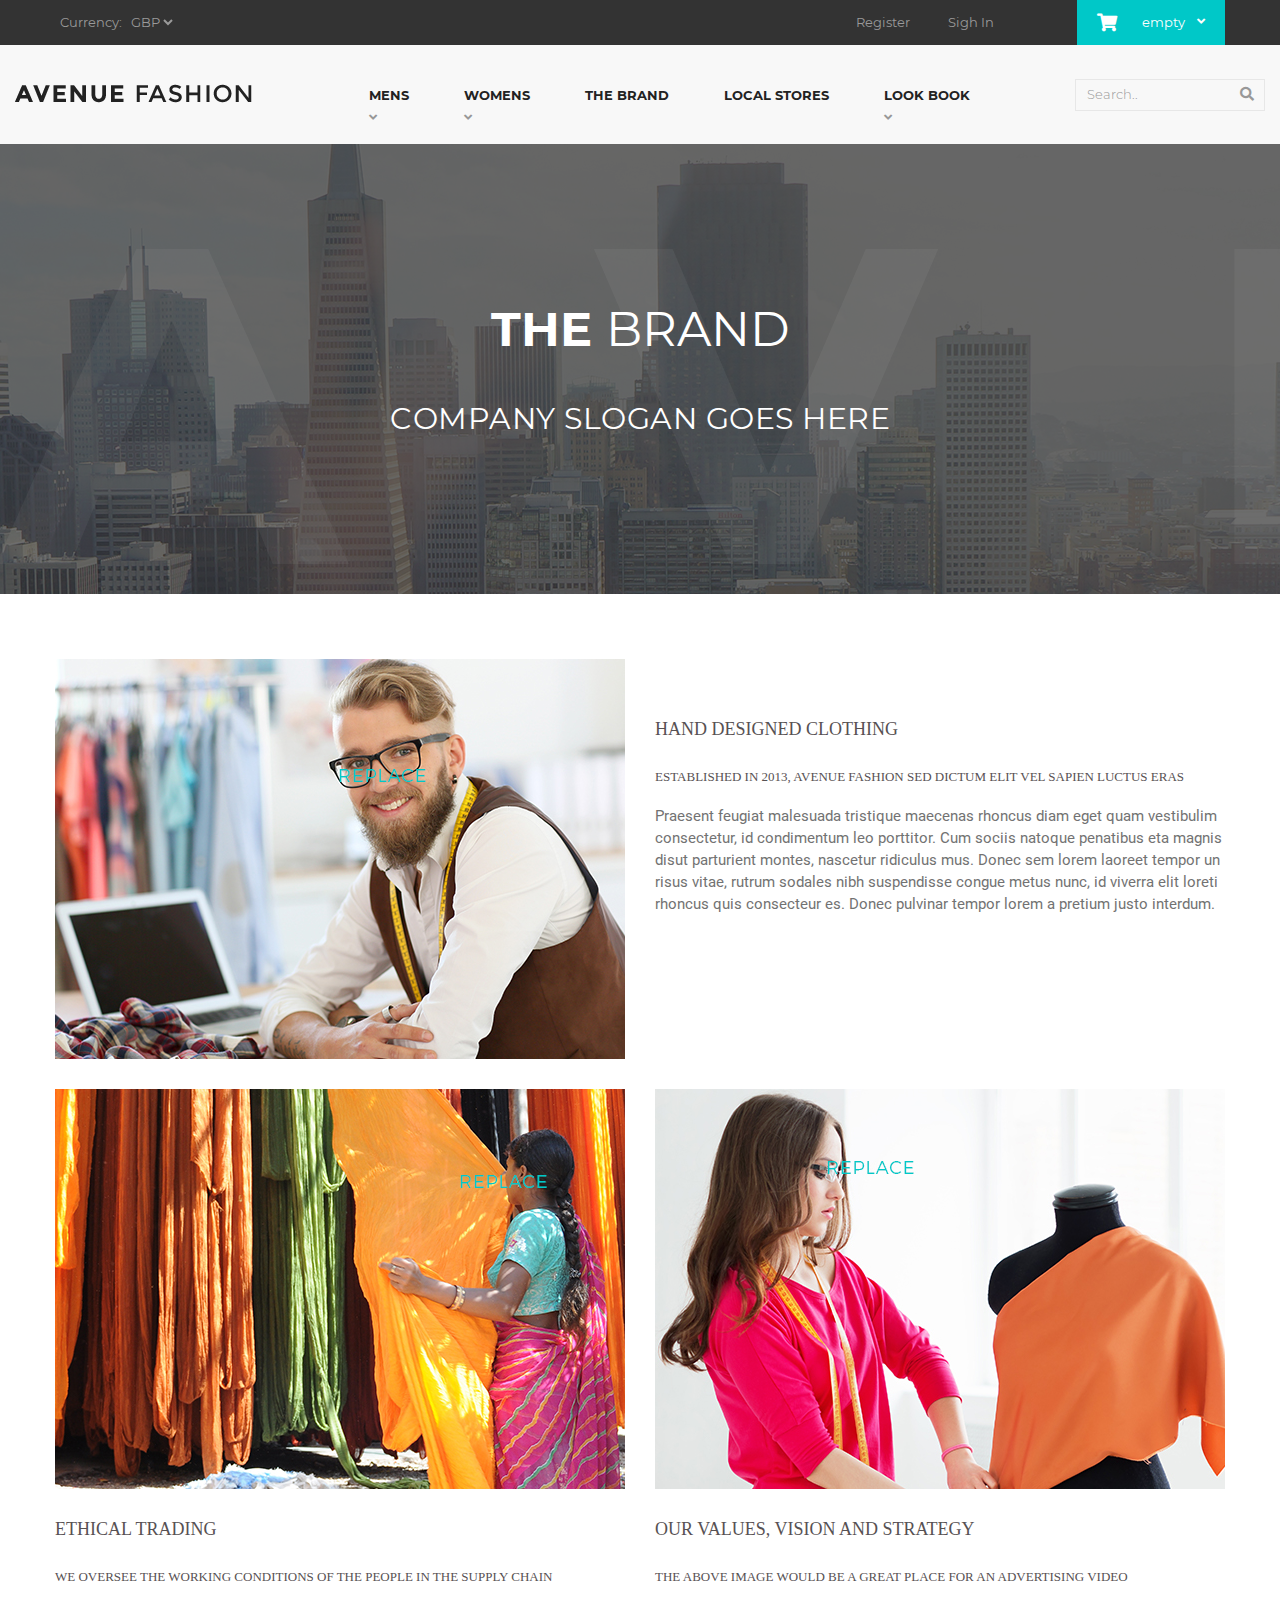
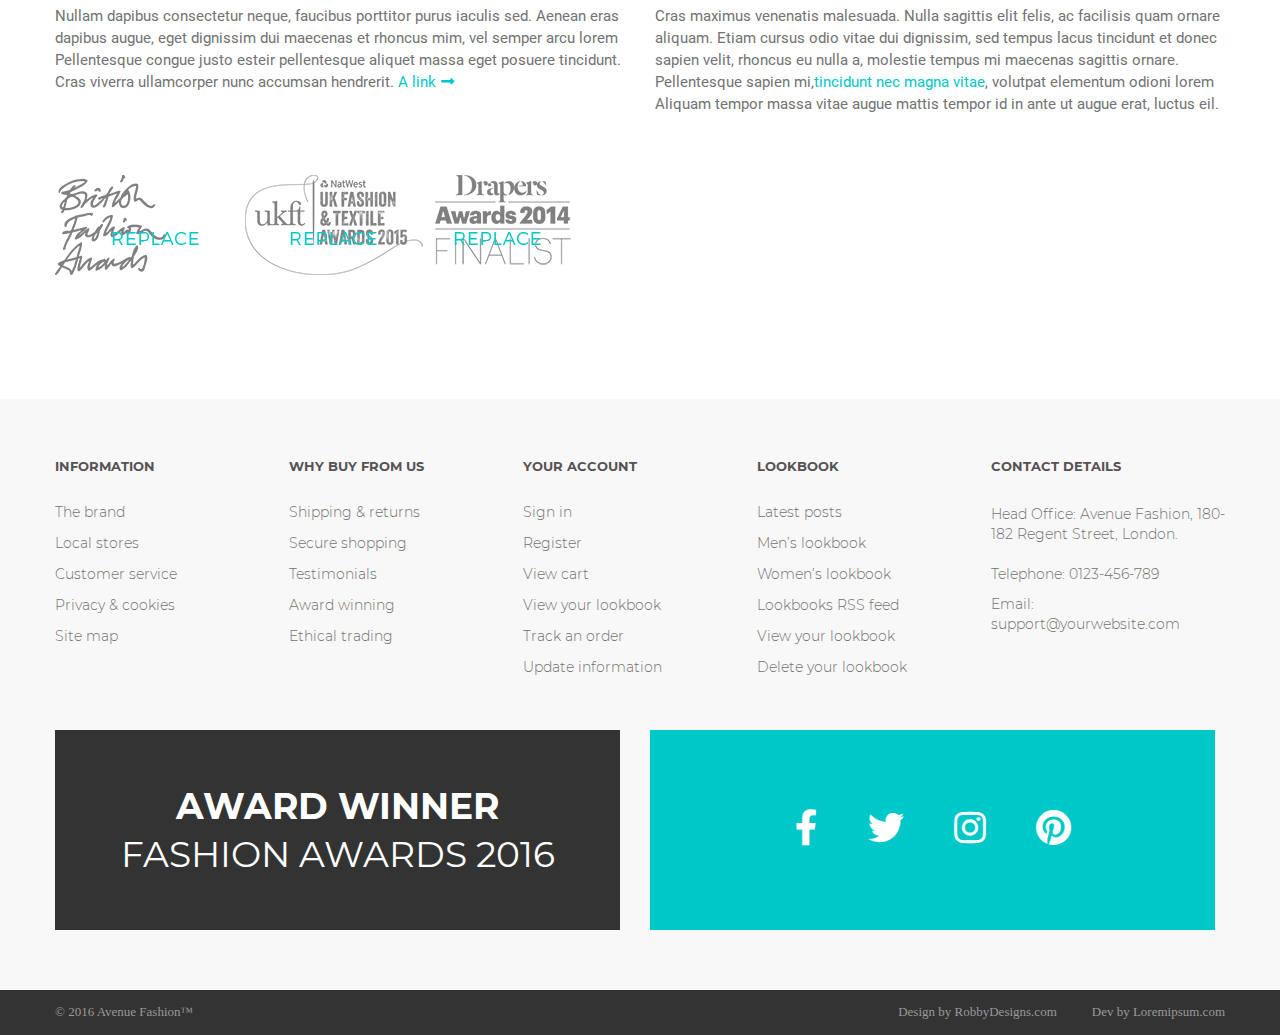
<file: app/the-brands.html>
<!DOCTYPE html>
<html lang="en">

<head>
	<meta charset="UTF-8">
	<meta name="viewport" content="width=device-width, initial-scale=1.0">
	<title>The Brands</title>
	<link rel="stylesheet" href="libs/fontawesome/all.min.css">
	<link rel="stylesheet" href="css/libs.min.css">
	<link rel="stylesheet" href="css/style.min.css">
</head>

<body>

	<div class="wrapper">
		<div class="content">
			<header class="header">
				<div class="header__top header-top">
					<div class="container container--middle">
						<div class="header-top__inner">
							<form class="header-top__currency currency">
								<div class="currency__label">Currency:</div>
								<select class="currency__select">
									<option value="GBP">GBP</option>
									<option value="USD">USD</option>
									<option value="RUB">RUB</option>
								</select>
							</form>
							<div class="header-top__items">
								<a class="header-top__link" href="sign-up.html">Register</a>
								<a class="header-top__link" href="sign-up.html">Sigh In</a>
								<a class="header-top__basket" href="#">empty</a>
							</div>
						</div>
					</div>
				</div>

				<div class="header__bottom header-bottom">
					<div class="container">
						<div class="header-bottom__inner">
							<a class="header-bottom__logo" href="index.html">
								<img class="header-bottom__image" src="images/logo.png" alt="logo">
							</a>
							<div class="header-bottom__items">
								<nav class="header-bottom__menu menu">
									<ul class="menu__list">
										<li class="menu__item">
											<a class="menu__link menu__link--parent" href="#">Mens</a>
											<div class="menu__dropdown dropdown">
												<div class="dropdown__content">
													<div class="dropdown__column">
														<div class="dropdown__title">Casual</div>
														<ul class="dropdown__list">
															<li class="dropdown__item">
																<a class="dropdown__link" href="#">Jackets</a>
															</li>
															<li class="dropdown__item">
																<a class="dropdown__link" href="#">Hoodies & Sweatshirts</a>
															</li>
															<li class="dropdown__item">
																<a class="dropdown__link" href="#">Polo Shirts</a>
															</li>
															<li class="dropdown__item">
																<a class="dropdown__link" href="#">Sportswear</a>
															</li>
															<li class="dropdown__item">
																<a class="dropdown__link" href="#">Trousers & Chinos</a>
															</li>
															<li class="dropdown__item">
																<a class="dropdown__link" href="#">T-Shirts</a>
															</li>
														</ul>
													</div>
													<div class="dropdown__column">
														<div class="dropdown__title">Formal</div>
														<ul class="dropdown__list">
															<li class="dropdown__item">
																<a class="dropdown__link" href="#">Jackets</a>
															</li>
															<li class="dropdown__item">
																<a class="dropdown__link" href="#">Shirts</a>
															</li>
															<li class="dropdown__item">
																<a class="dropdown__link" href="#">Suits</a>
															</li>
															<li class="dropdown__item">
																<a class="dropdown__link" href="#">Trousers</a>
															</li>
														</ul>
													</div>
												</div>
												<div class="dropdown__banner">
													<a class="banner" href="#">
														<span>Autumn sale! </span>up to 50% off
													</a>
												</div>
											</div>
										</li>
										<li class="menu__item">
											<a class="menu__link menu__link--parent" href="#">Womens</a>
											<div class="menu__dropdown dropdown">
												<div class="dropdown__content">
													<div class="dropdown__column">
														<div class="dropdown__title">Casual</div>
														<ul class="dropdown__list">
															<li class="dropdown__item">
																<a class="dropdown__link" href="#">Jackets</a>
															</li>
															<li class="dropdown__item">
																<a class="dropdown__link" href="#">Hoodies & Sweatshirts</a>
															</li>
															<li class="dropdown__item">
																<a class="dropdown__link" href="#">Polo Shirts</a>
															</li>
															<li class="dropdown__item">
																<a class="dropdown__link" href="#">Sportswear</a>
															</li>
															<li class="dropdown__item">
																<a class="dropdown__link" href="#">Trousers & Chinos</a>
															</li>
															<li class="dropdown__item">
																<a class="dropdown__link" href="#">T-Shirts</a>
															</li>
														</ul>
													</div>
													<div class="dropdown__column">
														<div class="dropdown__title">Formal</div>
														<ul class="dropdown__list">
															<li class="dropdown__item">
																<a class="dropdown__link" href="#">Jackets</a>
															</li>
															<li class="dropdown__item">
																<a class="dropdown__link" href="#">Shirts</a>
															</li>
															<li class="dropdown__item">
																<a class="dropdown__link" href="#">Suits</a>
															</li>
															<li class="dropdown__item">
																<a class="dropdown__link" href="#">Trousers</a>
															</li>
														</ul>
													</div>
												</div>
												<div class="dropdown__banner">
													<a class="banner" href="#">
														<span>Autumn sale! </span>up to 50% off
													</a>
												</div>
											</div>
										</li>
										<li class="menu__item">
											<a class="menu__link" href="the-brands.html">The Brand</a>
										</li>
										<li class="menu__item">
											<a class="menu__link" href="local-stores.html">Local Stores</a>											
										</li>
										<li class="menu__item">
											<a class="menu__link menu__link--parent" href="#">Look Book</a>
											<div class="menu__dropdown dropdown">
												<div class="dropdown__content">
													<div class="dropdown__column">
														<div class="dropdown__title">Casual</div>
														<ul class="dropdown__list">
															<li class="dropdown__item">
																<a class="dropdown__link" href="#">Jackets</a>
															</li>
															<li class="dropdown__item">
																<a class="dropdown__link" href="#">Hoodies & Sweatshirts</a>
															</li>
															<li class="dropdown__item">
																<a class="dropdown__link" href="#">Polo Shirts</a>
															</li>
															<li class="dropdown__item">
																<a class="dropdown__link" href="#">Sportswear</a>
															</li>
															<li class="dropdown__item">
																<a class="dropdown__link" href="#">Trousers & Chinos</a>
															</li>
															<li class="dropdown__item">
																<a class="dropdown__link" href="#">T-Shirts</a>
															</li>
														</ul>
													</div>
													<div class="dropdown__column">
														<div class="dropdown__title">Formal</div>
														<ul class="dropdown__list">
															<li class="dropdown__item">
																<a class="dropdown__link" href="#">Jackets</a>
															</li>
															<li class="dropdown__item">
																<a class="dropdown__link" href="#">Shirts</a>
															</li>
															<li class="dropdown__item">
																<a class="dropdown__link" href="#">Suits</a>
															</li>
															<li class="dropdown__item">
																<a class="dropdown__link" href="#">Trousers</a>
															</li>
														</ul>
													</div>
												</div>
												<div class="dropdown__banner">
													<a class="banner" href="#">
														<span>Autumn sale! </span>up to 50% off
													</a>
												</div>
											</div>
										</li>
									</ul>
								</nav>
								<form class="header-bottom__search search">
									<input class="search__input" type="search" placeholder="Search..">
									<button class="search__btn" type="submit"><i class="fas fa-search"></i></button>
								</form>
							</div>
						</div>
					</div>

			</header>

			<main class="main">
				<section class="slogan" style="background-image: url(images/slogan.jpg);">
					<div class="slogan__content">
						<div class="slogan__title"><span>The </span>Brand</div>
						<div class="slogan__subtitle">company slogan goes here</div>
					</div>
				</section>

				<section class="brands">
					<div class="container container--middle">
						<div class="brands__inner">
							<ul class="brands__list">
								<li class="brands__item brands__item--list">
									<div class="brands__image" style="background-image: url(images/brands/01.jpg);"></div>
									<div class="brands__content">
										<div class="brands__title">hand designed clothing</div>
										<div class="brands__subtitle">established in 2013, avenue fashion Sed dictum elit vel sapien luctus
											eras</div>
										<div class="brands__text">Praesent feugiat malesuada tristique maecenas rhoncus diam eget quam
											vestibulim consectetur, id condimentum leo porttitor. Cum sociis natoque penatibus eta magnis
											disut parturient montes, nascetur ridiculus mus. Donec sem lorem laoreet tempor un risus vitae,
											rutrum sodales nibh suspendisse congue metus nunc, id viverra elit loreti rhoncus quis consecteur
											es. Donec pulvinar tempor lorem a pretium justo interdum.
										</div>
									</div>
								</li>

								<li class="brands__item">
									<div class="brands__image" style="background-image: url(images/brands/02.jpg);"></div>
									<div class="brands__content">
										<div class="brands__title">Ethical trading</div>
										<div class="brands__subtitle">we oversee the working conditions of the people in the supply chain
										</div>
										<div class="brands__text">Nullam dapibus consectetur neque, faucibus porttitor purus iaculis sed.
											Aenean eras dapibus augue, eget dignissim dui maecenas et rhoncus mim, vel semper arcu lorem
											Pellentesque congue justo esteir pellentesque aliquet massa eget posuere tincidunt. Cras viverra
											ullamcorper nunc accumsan hendrerit. <a class="brands__link" href="#">A link<i
													class="fas fa-long-arrow-alt-right"></i></a>
										</div>
									</div>
								</li>

								<li class="brands__item">
									<div class="brands__image" style="background-image: url(images/brands/03.jpg);"></div>
									<div class="brands__content">
										<div class="brands__title">our values, vision and strategy</div>
										<div class="brands__subtitle">The above image would be a great place for an advertising video</div>
										<div class="brands__text">Cras maximus venenatis malesuada. Nulla sagittis elit felis, ac facilisis
											quam ornare aliquam. Etiam cursus odio vitae dui dignissim, sed tempus lacus tincidunt et donec
											sapien velit, rhoncus eu nulla a, molestie tempus mi maecenas sagittis ornare.
											Pellentesque sapien mi,<span>tincidunt nec magna vitae</span>, volutpat elementum odioni lorem Aliquam tempor
											massa vitae augue mattis tempor id in ante ut augue erat, luctus eil.
										</div>
									</div>
								</li>

								<li class="brands__item">
									<ul class="brands__awards">
										<li class="brands__awards-item">
											<img class="brands__awards-image" src="images/brands/awards-1.png" alt="awards-1">
										</li>
										<li class="brands__awards-item">
											<img class="brands__awards-image" src="images/brands/awards-2.png" alt="awards-2">
										</li>
										<li class="brands__awards-item">
											<img class="brands__awards-image" src="images/brands/awards-3.png" alt="awards-3">
										</li>

									</ul>
								</li>
							</ul>
						</div>
					</div>
				</section>

			</main>
		</div>

		<footer class="footer">
			<div class="footer__top">
				<div class="container container--middle">
					<div class="footer__body">
						<div class="footer__row">

							<div class="footer__column">
								<div class="footer__title">Information</div>
								<ul class="footer__list">
									<li class="footer__item">
										<a class="footer__link" href="#">The brand</a>
									</li>
									<li class="footer__item">
										<a class="footer__link" href="#">Local stores</a>
									</li>
									<li class="footer__item">
										<a class="footer__link" href="#">Customer service</a>
									</li>
									<li class="footer__item">
										<a class="footer__link" href="#">Privacy & cookies</a>
									</li>
									<li class="footer__item">
										<a class="footer__link" href="#">Site map</a>
									</li>
								</ul>
							</div>

							<div class="footer__column">
								<div class="footer__title">Why buy from us</div>
								<ul class="footer__list">
									<li class="footer__item">
										<a class="footer__link" href="#">Shipping & returns</a>
									</li>
									<li class="footer__item">
										<a class="footer__link" href="#"> Secure shopping</a>
									</li>
									<li class="footer__item">
										<a class="footer__link" href="#">Testimonials</a>
									</li>
									<li class="footer__item">
										<a class="footer__link" href="#">Award winning</a>
									</li>
									<li class="footer__item">
										<a class="footer__link" href="#">Ethical trading</a>
									</li>
								</ul>
							</div>

							<div class="footer__column">
								<div class="footer__title">Your account</div>
								<ul class="footer__list">
									<li class="footer__item">
										<a class="footer__link" href="#">Sign in</a>
									</li>
									<li class="footer__item">
										<a class="footer__link" href="#">Register</a>
									</li>
									<li class="footer__item">
										<a class="footer__link" href="#"> View cart</a>
									</li>
									<li class="footer__item">
										<a class="footer__link" href="#">View your lookbook</a>
									</li>
									<li class="footer__item">
										<a class="footer__link" href="#">Track an order</a>
									</li>
									<li class="footer__item">
										<a class="footer__link" href="#">Update information</a>
									</li>
								</ul>
							</div>

							<div class="footer__column">
								<div class="footer__title">Lookbook</div>
								<ul class="footer__list">
									<li class="footer__item">
										<a class="footer__link" href="#">Latest posts</a>
									</li>
									<li class="footer__item">
										<a class="footer__link" href="#">Men’s lookbook</a>
									</li>
									<li class="footer__item">
										<a class="footer__link" href="#">Women’s lookbook</a>
									</li>
									<li class="footer__item">
										<a class="footer__link" href="#">Lookbooks RSS feed</a>
									</li>
									<li class="footer__item">
										<a class="footer__link" href="#">View your lookbook</a>
									</li>
									<li class="footer__item">
										<a class="footer__link" href="#">Delete your lookbook</a>
									</li>
								</ul>
							</div>

							<div class="footer__column">
								<div class="footer__title">contact details</div>
								<address class="footer__address">
									<a class="footer__address-map" href="#">Head Office: Avenue Fashion,
										180-182 Regent Street, London.</a>
									<a class="footer__address-phone" href="tel:0123456789">Telephone: 0123-456-789 </a>
									<a class="footer__address-email" href="mailto:support@yourwebsite.com">Email:
										support@yourwebsite.com</a>
								</address>
							</div>
						</div>
						<ul class="footer__items">
							<li class="footer__items-column">
								<a class="banner" href="#">
									<span> award winner </span>fashion awards 2016
								</a>
							</li>
							<li class="footer__items-column">
								<div class="footer__items-social social">
									<a class="social__link" href="#"><i class="fab fa-facebook-f"></i></a>
									<a class="social__link" href="#"><i class="fab fa-twitter"></i></a>
									<a class="social__link" href="#"><i class="fab fa-instagram"></i></a>
									<a class="social__link" href="#"><i class="fab fa-pinterest"></i></a>
								</div>
							</li>
						</ul>
					</div>
				</div>
			</div>
			<div class="footer__bottom">
				<div class="container container--middle">
					<div class="footer__bottom-line">
						<div class="footer__bottom-copy">© 2016 Avenue Fashion™</div>
						<div class="footer__bottom-links">
							<p class="footer__bottom-text">Design by <a class="footer__bottom-link" href="#">RobbyDesigns.com</a></p>
							<p class="footer__bottom-text">Dev by <a class="footer__bottom-link" href="#">Loremipsum.com</a></p>
						</div>
					</div>
				</div>
			</div>
		</footer>
	</div>



	<script src="https://ajax.googleapis.com/ajax/libs/jquery/3.5.1/jquery.min.js"></script>
	<script src="js/libs.min.js"></script>
	<script src="js/script.js"></script>
</body>

</html>
</file>
<file: app/css/libs.min.css>
/*! normalize.css v8.0.1 | MIT License | github.com/necolas/normalize.css */.mfp-image-holder .mfp-content,img.mfp-img,legend{max-width:100%}progress,sub,sup{vertical-align:baseline}.slick-loading .slick-slide,.slick-loading .slick-track{visibility:hidden}.mfp-arrow,.slick-slider{-webkit-tap-highlight-color:transparent}html{line-height:1.15;-webkit-text-size-adjust:100%}body{margin:0}details,main{display:block}h1{font-size:2em;margin:.67em 0}hr{box-sizing:content-box;height:0;overflow:visible}code,kbd,pre,samp{font-family:monospace,monospace;font-size:1em}a{background-color:transparent}abbr[title]{border-bottom:none;text-decoration:underline;text-decoration:underline dotted}b,strong{font-weight:bolder}small{font-size:80%}sub,sup{font-size:75%;line-height:0;position:relative}sub{bottom:-.25em}sup{top:-.5em}img{border-style:none}button,input,optgroup,select,textarea{font-family:inherit;font-size:100%;line-height:1.15;margin:0}button,input{overflow:visible}button,select{text-transform:none}[type=button],[type=reset],[type=submit],button{-webkit-appearance:button}[type=button]::-moz-focus-inner,[type=reset]::-moz-focus-inner,[type=submit]::-moz-focus-inner,button::-moz-focus-inner{border-style:none;padding:0}[type=button]:-moz-focusring,[type=reset]:-moz-focusring,[type=submit]:-moz-focusring,button:-moz-focusring{outline:ButtonText dotted 1px}fieldset{padding:.35em .75em .625em}legend{box-sizing:border-box;color:inherit;display:table;padding:0;white-space:normal}textarea{overflow:auto}[type=checkbox],[type=radio]{box-sizing:border-box;padding:0}[type=number]::-webkit-inner-spin-button,[type=number]::-webkit-outer-spin-button{height:auto}[type=search]{-webkit-appearance:textfield;outline-offset:-2px}[type=search]::-webkit-search-decoration{-webkit-appearance:none}::-webkit-file-upload-button{-webkit-appearance:button;font:inherit}summary{display:list-item}[hidden],template{display:none}.slick-list,.slick-slider,.slick-track{position:relative;display:block}.slick-slider{box-sizing:border-box;-webkit-user-select:none;-moz-user-select:none;-ms-user-select:none;user-select:none;-webkit-touch-callout:none;-khtml-user-select:none;-ms-touch-action:pan-y;touch-action:pan-y}.slick-list{overflow:hidden;margin:0;padding:0}.slick-list:focus{outline:0}.slick-list.dragging{cursor:pointer;cursor:hand}.slick-slider .slick-list,.slick-slider .slick-track{-webkit-transform:translate3d(0,0,0);-moz-transform:translate3d(0,0,0);-ms-transform:translate3d(0,0,0);-o-transform:translate3d(0,0,0);transform:translate3d(0,0,0)}.slick-track{top:0;left:0;margin-left:auto;margin-right:auto}.mfp-bg,.mfp-wrap{position:fixed;top:0;width:100%;left:0}.slick-track:after,.slick-track:before{display:table;content:''}.slick-track:after{clear:both}.slick-slide{display:none;float:left;height:100%;min-height:1px}[dir=rtl] .slick-slide{float:right}.slick-slide img{display:block}.slick-slide.slick-loading img{display:none}.slick-slide.dragging img{pointer-events:none}.slick-initialized .slick-slide{display:block}.slick-vertical .slick-slide{display:block;height:auto;border:1px solid transparent}.slick-arrow.slick-hidden{display:none}.mfp-bg{height:100%;z-index:1042;overflow:hidden;background:#0b0b0b;opacity:.8}.mfp-wrap{height:100%;z-index:1043;outline:0!important;-webkit-backface-visibility:hidden}.mfp-container{text-align:center;position:absolute;width:100%;height:100%;left:0;top:0;padding:0 8px;box-sizing:border-box}.mfp-container:before{content:'';display:inline-block;height:100%;vertical-align:middle}.mfp-align-top .mfp-container:before{display:none}.mfp-content{position:relative;display:inline-block;vertical-align:middle;margin:0 auto;text-align:left;z-index:1045}.mfp-ajax-holder .mfp-content,.mfp-inline-holder .mfp-content{width:100%;cursor:auto}.mfp-ajax-cur{cursor:progress}.mfp-zoom-out-cur,.mfp-zoom-out-cur .mfp-image-holder .mfp-close{cursor:-moz-zoom-out;cursor:-webkit-zoom-out;cursor:zoom-out}.mfp-zoom{cursor:pointer;cursor:-webkit-zoom-in;cursor:-moz-zoom-in;cursor:zoom-in}.mfp-auto-cursor .mfp-content{cursor:auto}.mfp-arrow,.mfp-close,.mfp-counter,.mfp-preloader{-webkit-user-select:none;-moz-user-select:none;user-select:none}.mfp-loading.mfp-figure{display:none}.mfp-hide{display:none!important}.mfp-preloader{color:#CCC;position:absolute;top:50%;width:auto;text-align:center;margin-top:-.8em;left:8px;right:8px;z-index:1044}.mfp-preloader a{color:#CCC}.mfp-preloader a:hover{color:#FFF}.mfp-s-error .mfp-content,.mfp-s-ready .mfp-preloader{display:none}button.mfp-arrow,button.mfp-close{overflow:visible;cursor:pointer;background:0 0;border:0;-webkit-appearance:none;display:block;outline:0;padding:0;z-index:1046;box-shadow:none;touch-action:manipulation}.mfp-figure:after,.mfp-iframe-scaler iframe{box-shadow:0 0 8px rgba(0,0,0,.6);position:absolute}button::-moz-focus-inner{padding:0;border:0}.mfp-close{width:44px;height:44px;line-height:44px;position:absolute;right:0;top:0;text-decoration:none;text-align:center;opacity:.65;padding:0 0 18px 10px;color:#FFF;font-style:normal;font-size:28px;font-family:Arial,Baskerville,monospace}.mfp-close:focus,.mfp-close:hover{opacity:1}.mfp-close:active{top:1px}.mfp-close-btn-in .mfp-close{color:#333}.mfp-iframe-holder .mfp-close,.mfp-image-holder .mfp-close{color:#FFF;right:-6px;text-align:right;padding-right:6px;width:100%}.mfp-counter{position:absolute;top:0;right:0;color:#CCC;font-size:12px;line-height:18px;white-space:nowrap}.mfp-arrow{position:absolute;opacity:.65;margin:-55px 0 0;top:50%;padding:0;width:90px;height:110px}.mfp-arrow:active{margin-top:-54px}.mfp-arrow:focus,.mfp-arrow:hover{opacity:1}.mfp-arrow:after,.mfp-arrow:before{content:'';display:block;width:0;height:0;position:absolute;left:0;top:0;margin-top:35px;margin-left:35px;border:inset transparent}.mfp-arrow:after{border-top-width:13px;border-bottom-width:13px;top:8px}.mfp-arrow:before{border-top-width:21px;border-bottom-width:21px;opacity:.7}.mfp-arrow-left{left:0}.mfp-arrow-left:after{border-right:17px solid #FFF;margin-left:31px}.mfp-arrow-left:before{margin-left:25px;border-right:27px solid #3F3F3F}.mfp-arrow-right{right:0}.mfp-arrow-right:after{border-left:17px solid #FFF;margin-left:39px}.mfp-arrow-right:before{border-left:27px solid #3F3F3F}.mfp-iframe-holder{padding-top:40px;padding-bottom:40px}.mfp-iframe-holder .mfp-content{line-height:0;width:100%;max-width:900px}.mfp-iframe-holder .mfp-close{top:-40px}.mfp-iframe-scaler{width:100%;height:0;overflow:hidden;padding-top:56.25%}.mfp-iframe-scaler iframe{display:block;top:0;left:0;width:100%;height:100%;background:#000}.mfp-figure:after,img.mfp-img{width:auto;height:auto;display:block}img.mfp-img{line-height:0;box-sizing:border-box;padding:40px 0;margin:0 auto}.mfp-figure{line-height:0}.mfp-figure:after{content:'';left:0;top:40px;bottom:40px;right:0;z-index:-1;background:#444}.mfp-figure small{color:#BDBDBD;display:block;font-size:12px;line-height:14px}.mfp-figure figure{margin:0}.mfp-bottom-bar{margin-top:-36px;position:absolute;top:100%;left:0;width:100%;cursor:auto}.mfp-title{text-align:left;line-height:18px;color:#F3F3F3;word-wrap:break-word;padding-right:36px}.mfp-gallery .mfp-image-holder .mfp-figure{cursor:pointer}@media screen and (max-width:800px) and (orientation:landscape),screen and (max-height:300px){.mfp-img-mobile .mfp-image-holder{padding-left:0;padding-right:0}.mfp-img-mobile img.mfp-img{padding:0}.mfp-img-mobile .mfp-figure:after{top:0;bottom:0}.mfp-img-mobile .mfp-figure small{display:inline;margin-left:5px}.mfp-img-mobile .mfp-bottom-bar{background:rgba(0,0,0,.6);bottom:0;margin:0;top:auto;padding:3px 5px;position:fixed;box-sizing:border-box}.mfp-img-mobile .mfp-bottom-bar:empty{padding:0}.mfp-img-mobile .mfp-counter{right:5px;top:3px}.mfp-img-mobile .mfp-close{top:0;right:0;width:35px;height:35px;line-height:35px;background:rgba(0,0,0,.6);position:fixed;text-align:center;padding:0}}@media all and (max-width:900px){.mfp-arrow{-webkit-transform:scale(.75);transform:scale(.75)}.mfp-arrow-left{-webkit-transform-origin:0;transform-origin:0}.mfp-arrow-right{-webkit-transform-origin:100%;transform-origin:100%}.mfp-container{padding-left:6px;padding-right:6px}}
</file>
<file: app/css/style.min.css>
@font-face{font-family:'Roboto';src:url("../fonts/Roboto-Regular.woff2") format("woff2"),url("../fonts/Roboto-Regular.woff") format("woff");font-weight:400;font-style:normal;font-display:swap}@font-face{font-family:'Montserrat';src:url("../fonts/Montserrat-Light.woff2") format("woff2"),url("../fonts/Montserrat-Light.woff") format("woff");font-weight:300;font-style:normal;font-display:swap}@font-face{font-family:'Montserrat';src:url("../fonts/Montserrat-Regular.woff2") format("woff2"),url("../fonts/Montserrat-Regular.woff") format("woff");font-weight:400;font-style:normal;font-display:swap}@font-face{font-family:'Montserrat';src:url("../fonts/Montserrat-Bold.woff2") format("woff2"),url("../fonts/Montserrat-Bold.woff") format("woff");font-weight:700;font-style:normal;font-display:swap}html{-webkit-box-sizing:border-box;box-sizing:border-box;height:100%}*,*::before,*::after{-webkit-box-sizing:inherit;box-sizing:inherit}h1,h2,h3,h4,h5,h6{margin:0;padding:0}p{margin:0;padding:0}ul,li{margin:0;padding:0;list-style:none}a{display:inline-block;text-decoration:none;color:inherit}body{height:100%;background-color:#f8f8f8;font-size:13px}.wrapper{min-height:100%;display:-webkit-box;display:-ms-flexbox;display:flex;-webkit-box-orient:vertical;-webkit-box-direction:normal;-ms-flex-direction:column;flex-direction:column;overflow:hidden}.content{-webkit-box-flex:1;-ms-flex:1 1 100%;flex:1 1 100%}.header{position:absolute;left:0;right:0;width:100%;z-index:50}.main{padding-top:44px}.container{max-width:1800px;margin:0 auto;padding:0 15px}.container--middle{max-width:1200px}.container--fluid{max-width:100%}.banner{text-transform:uppercase;text-align:center;padding:52px 50px;font-size:36px;line-height:48px;background-color:#333;color:#fff;font-family:'Montserrat', sans-serif;font-weight:400;-webkit-transition:all 0.5s;-o-transition:all 0.5s;transition:all 0.5s}.banner span{font-family:'Montserrat', sans-serif;font-weight:700}.banner:hover{color:#00c8c8}.btn{cursor:pointer;border:2px solid #737373;padding:20px 30px;font-family:'Montserrat', sans-serif;font-weight:700;font-size:16px;text-transform:uppercase;letter-spacing:2px;color:#454647;background-color:transparent;-webkit-transition:all 0.3s;-o-transition:all 0.3s;transition:all 0.3s}.btn:hover{border-color:#00c8c8;background-color:#00c8c8;color:#fff}.btn:focus{-webkit-box-shadow:2px 2px 5px #00c8c8,inset 2px 2px 5px #00c8c8;box-shadow:2px 2px 5px #00c8c8,inset 2px 2px 5px #00c8c8;border-color:transparent}.btn:active{-webkit-transition:all 0.1s;-o-transition:all 0.1s;transition:all 0.1s;background-color:#00b9b9}.hero{height:920px;background-repeat:no-repeat;background-position:center;background-size:cover;margin-bottom:60px}.hero__inner{position:relative;height:920px;display:-webkit-box;display:-ms-flexbox;display:flex;-webkit-box-orient:vertical;-webkit-box-direction:normal;-ms-flex-direction:column;flex-direction:column;-webkit-box-pack:center;-ms-flex-pack:center;justify-content:center;-webkit-box-align:center;-ms-flex-align:center;align-items:center}.hero__title{font-size:450px;text-transform:uppercase;letter-spacing:270px;font-family:'Montserrat', sans-serif;font-weight:700;color:#575153}.hero__btn{position:absolute;right:190px;bottom:120px}.header__top{background-color:#333;color:#9a9a9a;font-family:'Montserrat', sans-serif;font-weight:400}.header-top__inner{display:-webkit-box;display:-ms-flexbox;display:flex;-webkit-box-pack:justify;-ms-flex-pack:justify;justify-content:space-between;-webkit-box-align:center;-ms-flex-align:center;align-items:center}.header-top__link{padding:15px 0;-webkit-transition:all 0.3s;-o-transition:all 0.3s;transition:all 0.3s;margin-left:35px}.header-top__link:hover{color:#00c8c8}.header-top__basket{position:relative;padding:15px 40px 15px 65px;color:#fff;background-color:#00c8c8;margin-left:80px;-webkit-transition:all 0.3s;-o-transition:all 0.3s;transition:all 0.3s}.header-top__basket::before,.header-top__basket::after{font-family:'Font Awesome 5 Free';position:absolute;top:50%;-webkit-transform:translateY(-50%);-ms-transform:translateY(-50%);transform:translateY(-50%);color:#fff;font-weight:900}.header-top__basket::before{content:'\f07a';left:20px;font-size:18px}.header-top__basket::after{content:'\f107';right:20px;font-size:13px}.header-top__basket:hover{background-color:#00b9b9}.currency{display:-webkit-box;display:-ms-flexbox;display:flex}.currency__label{padding:15px 5px}.currency__select{cursor:pointer;border:none;color:#9a9a9a;background-color:#333}.header-bottom__inner{display:-webkit-box;display:-ms-flexbox;display:flex;-webkit-box-align:center;-ms-flex-align:center;align-items:center;-webkit-box-pack:justify;-ms-flex-pack:justify;justify-content:space-between}.header-bottom__items{display:-webkit-box;display:-ms-flexbox;display:flex;-webkit-box-align:center;-ms-flex-align:center;align-items:center}.header-bottom__menu{margin-right:105px}.menu__list{display:-webkit-box;display:-ms-flexbox;display:flex}.menu__item{position:relative;margin-right:55px}.menu__item:last-child{margin-right:0}.menu__item:hover .dropdown{-webkit-transition:all 0.3s;-o-transition:all 0.3s;transition:all 0.3s;-webkit-transform:scaleY(1);-ms-transform:scaleY(1);transform:scaleY(1)}.menu__link{text-transform:uppercase;font-family:'Montserrat', sans-serif;font-weight:700;color:#222;padding:43px 0;-webkit-transition:all 0.3s;-o-transition:all 0.3s;transition:all 0.3s}.menu__link:hover{color:#00c8c8}.menu__link--parent{position:relative}.menu__link--parent::after{content:'\f107';position:absolute;left:0;bottom:20px;font-family:'Font Awesome 5 Free';font-weight:900;font-size:13px;color:#989898;-webkit-transition:all 0.3s;-o-transition:all 0.3s;transition:all 0.3s}.menu__link--parent:hover::after{color:#00c8c8}.menu__dropdown{-webkit-transform:scaleY(0);-ms-transform:scaleY(0);transform:scaleY(0)}.dropdown{background-color:#f8f8f8;-webkit-box-shadow:0px 17px 24px 0px rgba(0,0,0,0.14);box-shadow:0px 17px 24px 0px rgba(0,0,0,0.14);position:absolute;left:0;top:100%;width:467px;height:527px;z-index:199}.dropdown__content{padding:20px 0 20px;display:-webkit-box;display:-ms-flexbox;display:flex}.dropdown__column{width:50%;padding-left:30px}.dropdown__title{color:#575153;text-transform:uppercase;font-size:12px;font-family:'Montserrat', sans-serif;font-weight:700;margin-bottom:30px}.dropdown__item{margin-bottom:14px}.dropdown__link{display:block;font-family:'Montserrat', sans-serif;font-weight:300;color:#727272;font-size:14px;-webkit-transition:all 0.3s;-o-transition:all 0.3s;transition:all 0.3s}.dropdown__link:hover{color:#00c8c8}.dropdown__banner{padding:30px}.search{position:relative;width:190px;display:-webkit-box;display:-ms-flexbox;display:flex;border:1px solid #e7e7e7;-webkit-transition:all 0.3s;-o-transition:all 0.3s;transition:all 0.3s}.search:hover{border-color:#bb5465}.search__input{height:30px;max-width:100%;border:1px solid transparent;background-color:transparent;outline:transparent;padding-right:35px;padding-left:10px}.search__input:focus{border-color:#bb5465;background-color:#fcf6f7}.search__input::-webkit-input-placeholder{color:#989898;font-family:'Montserrat', sans-serif;font-weight:300}.search__input::-moz-placeholder{color:#989898;font-family:'Montserrat', sans-serif;font-weight:300}.search__input:-ms-input-placeholder{color:#989898;font-family:'Montserrat', sans-serif;font-weight:300}.search__input::-ms-input-placeholder{color:#989898;font-family:'Montserrat', sans-serif;font-weight:300}.search__input::placeholder{color:#989898;font-family:'Montserrat', sans-serif;font-weight:300}.search__btn{position:absolute;top:0;right:0;-webkit-box-flex:0;-ms-flex:0 0 35px;flex:0 0 35px;cursor:pointer;width:35px;height:30px;border:none;background-color:transparent}.search__btn i{font-size:14px;color:#989898}.page{background-color:#fff;padding-top:60px}.page__inner{border-top:1px solid #eee;border-bottom:1px solid #eee;padding-bottom:60px}.page__controls{padding:55px 0 60px}.page__btn{cursor:pointer;font-family:'Montserrat', sans-serif;font-weight:700;text-transform:uppercase;color:#727272;border:1px solid transparent;background-color:transparent;margin-right:55px;-webkit-transition:all 0.3s;-o-transition:all 0.3s;transition:all 0.3s}.page__btn:last-child{margin-right:0}.page__btn:hover{color:#00c8c8}.products{display:grid;gap:30px;grid-template-columns:repeat(auto-fit, minmax(420px, 1fr));grid-template-rows:repeat(auto-fit, minmax(500px, 1fr))}.products__item{position:relative}.products__item--big{grid-column:span 2;grid-row:span 2}.products__item:hover .products__button{-webkit-transform:translateX(-50%) scale(1);-ms-transform:translateX(-50%) scale(1);transform:translateX(-50%) scale(1)}.products__item--active{-webkit-box-shadow:0px 0px 24px 0px rgba(0,0,0,0.14);box-shadow:0px 0px 24px 0px rgba(0,0,0,0.14)}.products__item--active .products__info{-webkit-transform:translateY(0);-ms-transform:translateY(0);transform:translateY(0);z-index:5;opacity:1}.products__content{position:relative;width:100%;height:100%}.products__image{width:100%;height:100%;-o-object-fit:cover;object-fit:cover}.products__price{position:absolute;left:15px;top:15px;color:#9a9a9a;font-size:21px;font-family:'Montserrat', sans-serif;font-weight:300;padding-left:10px}.products__currency{font-size:15px;position:absolute;top:0;left:0}.products__button{cursor:pointer;background-color:transparent;border-color:transparent;position:absolute;left:50%;-webkit-transform:scale(0);-ms-transform:scale(0);transform:scale(0);top:60%;font-size:48px;color:#fff;-webkit-transition:all 0.3s;-o-transition:all 0.3s;transition:all 0.3s}.products__button:hover{color:#00c8c8}.products__info{position:absolute;left:0;right:0;width:100%;z-index:-1;background-color:#fff;padding:17px 55px;text-align:center;-webkit-transform:translateY(-100%);-ms-transform:translateY(-100%);transform:translateY(-100%);opacity:0;-webkit-transition:all 0.3s;-o-transition:all 0.3s;transition:all 0.3s}.products__title{text-transform:uppercase;color:#575153;font-family:'Montserrat', sans-serif;font-weight:700;margin-bottom:17px}.products__text{font-size:15px;line-height:22px;color:#727272;margin-bottom:12px}.products__btn{cursor:pointer;width:30px;height:30px;border-radius:50%;border-color:transparent;background-color:#333;color:#fff;margin:0 8px;-webkit-transition:all 0.3s;-o-transition:all 0.3s;transition:all 0.3s}.products__btn:hover{background-color:#00c8c8}.cards-page{padding-top:60px;padding-bottom:120px}.cards-page__list{display:-webkit-box;display:-ms-flexbox;display:flex;margin-left:-30px}.cards-page__item{-webkit-box-flex:0;-ms-flex:0 1 100%;flex:0 1 100%;margin-left:30px;text-align:right;background-repeat:no-repeat;background-position:center;background-size:cover}.cards-page__content{padding:60px;padding-left:0;max-width:60%;margin:0 0 0 auto}.cards-page__title{font-family:'Montserrat', sans-serif;font-weight:400;color:#575153;font-size:48px;line-height:54px;letter-spacing:0.5px;text-transform:uppercase;margin-bottom:25px}.cards-page__title span{font-family:'Montserrat', sans-serif;font-weight:700}.cards-page__text{font-size:15px;line-height:22px;font-family:'Roboto', sans-serif;font-weight:400;margin-bottom:25px}.slogan{margin-top:100px;background-repeat:no-repeat;background-position:center;background-size:cover;text-align:center;display:-webkit-box;display:-ms-flexbox;display:flex;-webkit-box-pack:center;-ms-flex-pack:center;justify-content:center;-webkit-box-align:center;-ms-flex-align:center;align-items:center;min-height:450px;position:relative}.slogan::before,.slogan::after{position:absolute;left:0;width:100%;height:100%}.slogan::before{content:'';position:absolute;top:0;background-color:rgba(51,51,51,0.75)}.slogan::after{content:'ave';bottom:0;text-transform:uppercase;font-size:450px;color:rgba(248,248,248,0.05);font-family:'Montserrat', sans-serif;font-weight:700;letter-spacing:270px}.slogan__content{text-transform:uppercase;color:#fff;font-family:'Montserrat', sans-serif;font-weight:400;position:relative;z-index:3}.slogan__title{font-size:48px;margin-bottom:45px}.slogan__title span{font-family:'Montserrat', sans-serif;font-weight:700}.slogan__subtitle{font-size:30px;letter-spacing:0.5px}.brands{background-color:#fff;padding:65px 0 120px}.brands__list{display:grid;gap:30px;grid-template-columns:1fr 1fr;grid-template-rows:1fr}.brands__item--list{grid-column:span 2;display:grid;-webkit-column-gap:15px;-moz-column-gap:15px;column-gap:15px;grid-template-columns:1fr 1fr}.brands__item--list .brands__image{grid-column-start:1;grid-column-end:2}.brands__item--list .brands__content{grid-column-start:3;grid-column-end:4;padding:60px 0;-webkit-box-align:start;-ms-flex-align:start;align-items:start}.brands__image{width:570px;height:400px;background-repeat:no-repeat;background-position:center;background-size:cover}.brands__content{padding:30px 0}.brands__title{font-size:18px;text-transform:uppercase;margin-bottom:30px;color:#575153}.brands__subtitle{color:#575153;text-transform:uppercase;margin-bottom:20px}.brands__text{font-family:'Roboto', sans-serif;font-weight:400;color:#727272;font-size:15px;line-height:22px}.brands__text span{color:#00c8c8}.brands__link{color:#00c8c8}.brands__link i{padding-left:5px}.brands__awards{display:grid;grid-template-columns:1fr 1fr 1fr}.cities{background-color:#fff}.cities__inner{padding:60px 0}.cities__list{display:-webkit-box;display:-ms-flexbox;display:flex;margin-left:-30px}.cities__item{-webkit-box-flex:0;-ms-flex:0 1 375px;flex:0 1 375px;padding-right:5px;margin-left:30px;display:-webkit-box;display:-ms-flexbox;display:flex;-webkit-box-orient:vertical;-webkit-box-direction:normal;-ms-flex-direction:column;flex-direction:column}.cities__title,.cities__subtitle{text-transform:uppercase;font-family:'Montserrat', sans-serif;font-weight:700;color:#575153}.cities__title{font-size:18px;margin-bottom:25px}.cities__subtitle{margin-bottom:20px;-webkit-transition:all 0.3s;-o-transition:all 0.3s;transition:all 0.3s}.cities__subtitle:hover{color:#00c8c8}.cities__text{-webkit-box-flex:1;-ms-flex:1 1 auto;flex:1 1 auto;font-size:15px;line-height:22px;font-family:'Roboto', sans-serif;font-weight:400;color:#727272;margin-bottom:35px}.cities__btn{-ms-flex-item-align:start;align-self:start}.stores{background-color:#fff;padding-bottom:120px}.stores__inner{display:-webkit-box;display:-ms-flexbox;display:flex;min-height:530px}.stores__map{-webkit-box-flex:0;-ms-flex:0 0 66.666%;flex:0 0 66.666%}.stores__info{-webkit-box-flex:0;-ms-flex:0 0 33.333%;flex:0 0 33.333%;padding:40px;background-color:#f8f8f8}.stores__title,.stores__subtitle{text-transform:uppercase;font-family:'Montserrat', sans-serif;font-weight:700;color:#575153}.stores__title{margin-bottom:25px}.stores__subtitle{margin-bottom:20px}.stores__text{font-size:15px;line-height:22px;font-family:'Roboto', sans-serif;font-weight:400;color:#727272;margin-bottom:25px}.stores__address{font-style:normal;margin-bottom:60px}.stores__line{font-size:14px;color:#727272;margin-bottom:15px}.stores__line i{margin-right:10px;color:#575153;font-size:14px}.stores__line a{-webkit-transition:all 0.3s;-o-transition:all 0.3s;transition:all 0.3s}.stores__line a:hover{color:#00c8c8}.stores__social{display:-webkit-box;display:-ms-flexbox;display:flex}.stores__social-link{display:-webkit-box;display:-ms-flexbox;display:flex;-webkit-box-pack:center;-ms-flex-pack:center;justify-content:center;-webkit-box-align:center;-ms-flex-align:center;align-items:center;margin-right:15px;width:30px;height:30px;border-radius:50%;color:#fff;font-size:18px;background-color:#333;-webkit-transition:all 0.3s;-o-transition:all 0.3s;transition:all 0.3s}.stores__social-link:hover{background-color:#00c8c8}.forms{padding:60px 0 120px;background-color:#fff}.forms__inner{display:-webkit-box;display:-ms-flexbox;display:flex}.forms__column{-webkit-box-flex:0;-ms-flex:0 1 50%;flex:0 1 50%}.forms__column:first-child{padding-right:30px;border-right:1px solid #eee}.forms__column:last-child{padding-left:30px}.forms__title{font-family:'Montserrat', sans-serif;font-weight:700;text-transform:uppercase;color:#575153;font-size:18px;margin-bottom:45px}.forms__input{display:block;max-width:555px;width:100%;height:44px;border:1px solid #e7e7e7;padding:0 10px;margin-bottom:33px;outline:transparent;-webkit-transition:all 0.3s;-o-transition:all 0.3s;transition:all 0.3s}.forms__input::-webkit-input-placeholder{font-family:'Montserrat', sans-serif;font-weight:300;font-size:15px;color:#727272}.forms__input::-moz-placeholder{font-family:'Montserrat', sans-serif;font-weight:300;font-size:15px;color:#727272}.forms__input:-ms-input-placeholder{font-family:'Montserrat', sans-serif;font-weight:300;font-size:15px;color:#727272}.forms__input::-ms-input-placeholder{font-family:'Montserrat', sans-serif;font-weight:300;font-size:15px;color:#727272}.forms__input::placeholder{font-family:'Montserrat', sans-serif;font-weight:300;font-size:15px;color:#727272}.forms__input:hover{border-color:#bb5465}.forms__input:focus{border-color:#bb5465;background-color:#fcf6f7}.forms__label{cursor:pointer;display:-webkit-box;display:-ms-flexbox;display:flex;margin-bottom:30px}.forms__fake{padding-left:40px;position:relative}.forms__fake::before,.forms__fake::after{content:'';position:absolute;left:0;top:50%;-webkit-transform:translateY(-50%);-ms-transform:translateY(-50%);transform:translateY(-50%)}.forms__fake::before{width:24px;height:24px;border:1px solid #e7e7e7}.forms__fake::after{left:5px;width:14px;height:14px;background-color:#00c8c8;opacity:0}.forms__checkbox{clip:rect(0, 0, 0, 0);width:1px;height:1px;margin:-1px;position:absolute}.forms__checkbox:checked+.forms__fake::after{opacity:1}.forms__text{font-family:'Roboto', sans-serif;font-weight:400;font-size:15px;line-height:22px;color:#727272}.forms__footer{display:-webkit-box;display:-ms-flexbox;display:flex;-webkit-box-pack:justify;-ms-flex-pack:justify;justify-content:space-between;-webkit-box-align:center;-ms-flex-align:center;align-items:center}.forms__footer-right{max-width:220px}.forms__link{font-family:'Roboto', sans-serif;font-weight:400;font-size:15px;color:#00c8c8}.forms__link i{padding-left:5px}.footer__body{padding:60px 0}.footer__row{display:-webkit-box;display:-ms-flexbox;display:flex;-webkit-box-pack:justify;-ms-flex-pack:justify;justify-content:space-between;margin-bottom:55px}.footer__column{-webkit-box-flex:0;-ms-flex:0 0 20%;flex:0 0 20%}.footer__title{font-family:'Montserrat', sans-serif;font-weight:700;color:#575153;text-transform:uppercase;margin-bottom:30px}.footer__item{margin-bottom:15px}.footer__item:last-child{margin-bottom:0}.footer__link{display:block;font-family:'Montserrat', sans-serif;font-weight:300;color:#727272;font-size:14px;-webkit-transition:all 0.3s;-o-transition:all 0.3s;transition:all 0.3s}.footer__link:hover{color:#00c8c8}.footer__address-map{line-height:20px;margin-bottom:20px}.footer__address-phone{margin-bottom:10px}.footer__address-map,.footer__address-phone,.footer__address-email{display:block;font-style:normal;font-size:14px;color:#727272;font-family:'Montserrat', sans-serif;font-weight:300;line-height:20px;-webkit-transition:all 0.3s;-o-transition:all 0.3s;transition:all 0.3s}.footer__address-map:hover,.footer__address-phone:hover,.footer__address-email:hover{color:#00c8c8}.footer__items{display:-webkit-box;display:-ms-flexbox;display:flex;margin-left:-30px}.footer__items-column{-webkit-box-flex:0;-ms-flex:0 1 565px;flex:0 1 565px;width:100%;margin-left:30px}.footer__items-column:last-child{margin-right:0}.footer__items-social{height:100%;display:-webkit-box;display:-ms-flexbox;display:flex;-webkit-box-pack:center;-ms-flex-pack:center;justify-content:center;-webkit-box-align:center;-ms-flex-align:center;align-items:center}.footer__bottom{background-color:#333;color:#9a9a9a}.footer__bottom-line{padding:15px 0;display:-webkit-box;display:-ms-flexbox;display:flex;-webkit-box-pack:justify;-ms-flex-pack:justify;justify-content:space-between;-webkit-box-align:center;-ms-flex-align:center;align-items:center}.footer__bottom-links{display:-webkit-box;display:-ms-flexbox;display:flex}.footer__bottom-text{margin-left:35px}.footer__bottom-link{-webkit-transition:all 0.3s;-o-transition:all 0.3s;transition:all 0.3s}.footer__bottom-link:hover{color:#00c8c8}.social{background-color:#00c8c8}.social__link{margin:0 25px;font-size:36px;color:#fff;-webkit-transition:all 0.3s;-o-transition:all 0.3s;transition:all 0.3s}.social__link:hover{-webkit-transform:scale(1.1);-ms-transform:scale(1.1);transform:scale(1.1)}
</file>
